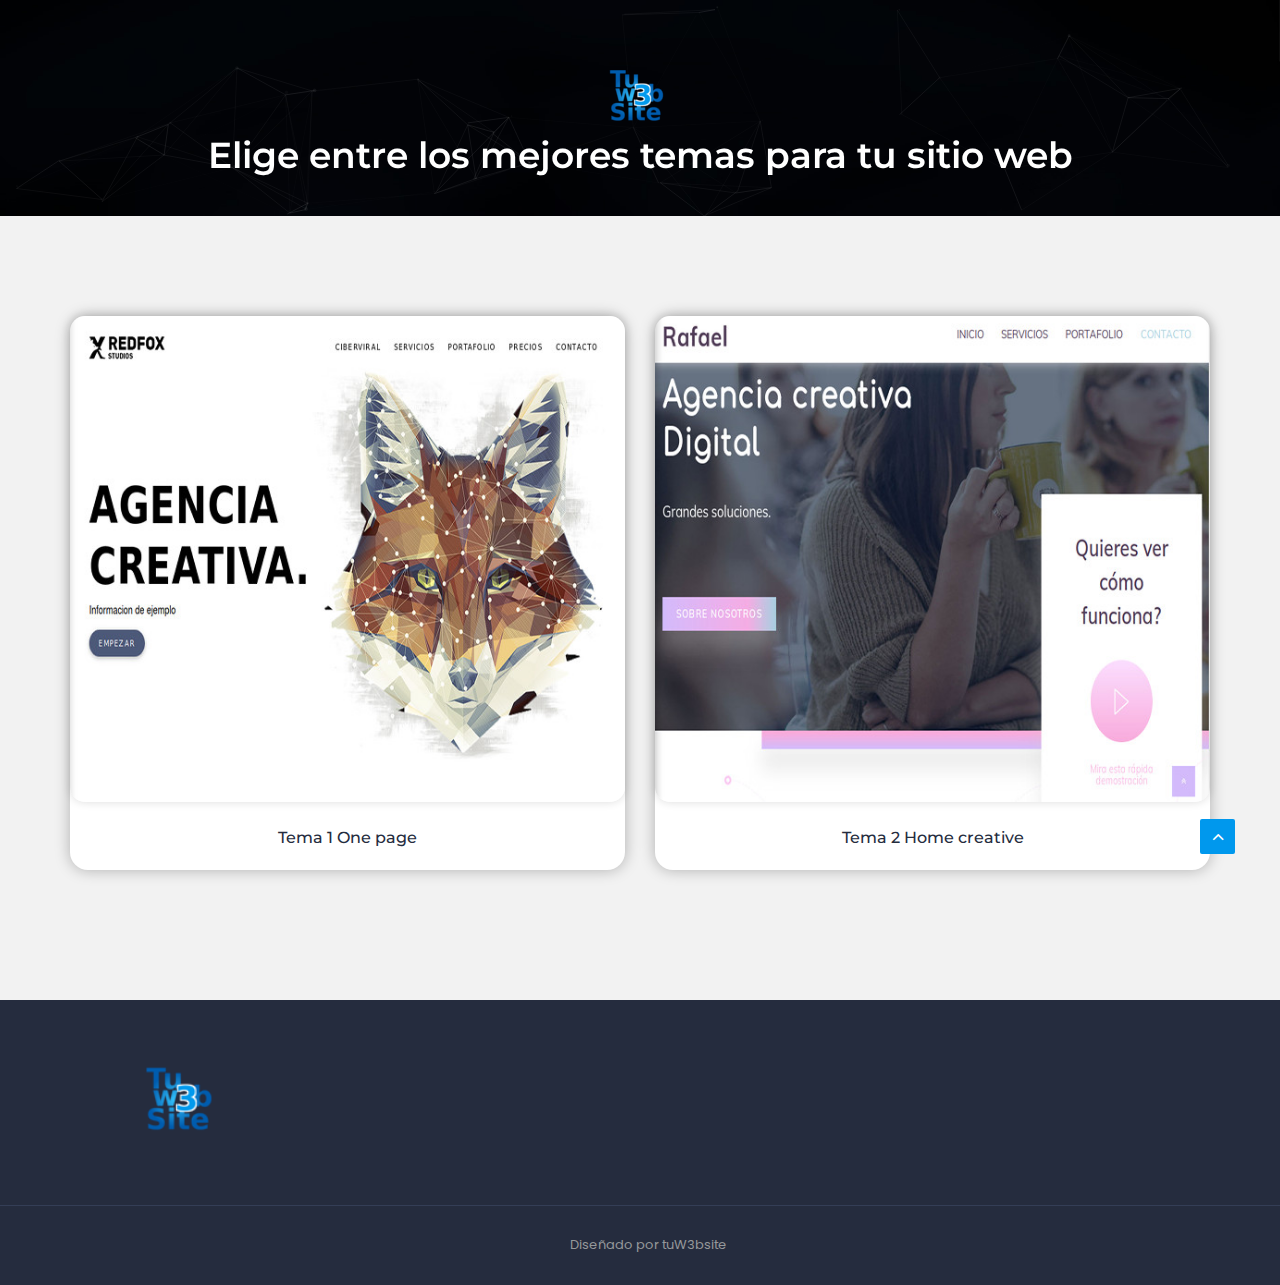
<file: index.html>
<!DOCTYPE html>
<html lang="en">

<head>
    <title>TuW3bsite| temas creativos</title>
    <meta name="description" content="Bear The Perfect Tamplate">
    <meta name="keywords" content="">
    <meta name="author" content="Pixscale">
    <meta charset="utf-8">
    <meta http-equiv="X-UA-Compatible" content="IE=edge">
    <meta name="viewport" content="width=device-width,initial-scale=1.0,maximum-scale=1" />
    <!--FONTS-->
    <link rel='shortcut icon' href="assets/images/fevicon.png" type="image/ico" />
    <link rel="apple-touch-icon" sizes="57x57" href="assets/images/apple-touch-icon-57x57.png">
    <link rel="apple-touch-icon" sizes="72x72" href="assets/images/apple-touch-icon-72x72.png">
    <link rel="apple-touch-icon" sizes="114x114" href="assets/images/apple-touch-icon-114x114.png">
    <meta name="theme-color" content="#BCD531">
    <!--FONTS-->
    <link href="https://fonts.googleapis.com/css?family=Poppins:300,300i,400,400i,500,500i,600,600i,700,700i,800" rel="stylesheet">
    <link href="https://fonts.googleapis.com/css?family=Montserrat:400,500,600,700,800" rel="stylesheet">
    <link href="assets/css/font-awesome.min.css" rel="stylesheet">
    <link href="assets/css/icofont.css" rel="stylesheet">
    <!--ANIMATION-->
    <link href="assets/css/animate.min.css" rel="stylesheet">
    <!--OWL CARASOL-->
    <link href="assets/css/owl.carousel.css" rel="stylesheet">
    <!-- BOOTSTRAP-->
    <link href="assets/css/bootstrap.min.css" rel="stylesheet">
    <!-- MAIN STYLESHEET-->
    <link href="assets/css/style.css" rel="stylesheet">

    <!-- HTML5 shim and Respond.js for IE8 support of HTML5 elements and media queries -->
    <!-- WARNING: Respond.js doesn't work if you view the page via file:// -->
    <!--[if lt IE 9]>
        <script src="https://oss.maxcdn.com/html5shiv/3.7.3/html5shiv.min.js"></script>
        <script src="https://oss.maxcdn.com/respond/1.4.2/respond.min.js"></script>
    <![endif]-->

</head>

<body>

    <!--end page-loader-->
    <div class="loader"></div>

    <section class="demo-slider">
        <div id="particles-js"></div>
        <div class="container">
            <div class="row">
                <div class="col-md-12">
                    <img class="top-logo-demos" src="assets/images/logo.png" alt="Logo">
                    <h2>Elige entre los mejores temas para tu sitio web</h2>
                </div>
            </div>
        </div>
        
    </section>

    <section class="demo-list">
        <div class="container">
            <div class="row">
				
                <!-- demo box -->
                <div class="col-md-6 col-sm-6">
                    <a href="tema1/" class="demo-box" target="_blank">
                        <img src="assets/images/index-demo-1.jpg" alt="index-demo-1">
                        <div class="demo-caption">
                           Tema 1 One page
                        </div>
                    </a>
                </div>
                <!-- demo box-->

                <!-- demo box -->
                <div class="col-md-6 col-sm-6">
                    <a href="tema2/" class="demo-box" target="_blank">
                        <img src="assets/images/index-demo-2.jpg" alt="index-demo-2">
                        <div class="demo-caption">
                           Tema 2 Home creative
                        </div>
                    </a>
                </div>
                <!-- demo box-->

                
                <!-- demo box--> 

            </div>
        </div>
    </section>


 
    <!--footer Start-->
    <footer>
        <div class="container">
            <div class="row">

                <!-- footer column -->
                <div class="col-md-5 col-sm-6 col-xs-12 f-1">
                    <img class="logo-footer" src="assets/images/footer-logo.png" alt="footer-logo"> 
                    <p></p>
                    
                </div>
                <!-- end footer column -->

                <!-- footer column -->
               
                <!-- end footer column -->

                <!-- footer column -->
               
                <!-- end footer column -->

                <!-- footer column -->
                
                <!-- end footer column -->

            </div>
        </div>
    </footer>
    <!--footer End-->

    <!--footer bottom-->
    <div class="footer-bottom">
        <div class="container">
            <div class="row">
                <div class="col-md-12">
                    
                    <i class="fa fa-heart wow zoomIn"></i> Diseñado por <a href="http://tuw3bsite.com.ve" target="_blank">tuW3bsite</a>
                </div>
            </div>
        </div>
    </div>
    <!-- end footer bottom-->

    
    <!-- end site demos -->

    <!--back to to -->
    <a class="BackToTop" href="index.html#">
        <i class="fa fa-angle-up"></i>
    </a>

    <!-- jQuery (necessary for Bootstrap's JavaScript plugins) -->
    <script src="assets/js/jquery.min.js"></script>
    <!-- bootstrap-min-js -->
    <script src="assets/js/bootstrap.min.js"></script>
    <!-- waypoints-min-js -->
    <script src="assets/js/waypoints.min.js"></script>
    <!-- counterup-min-js -->
    <script src="assets/js/jquery.counterup.min.js"></script>
    <!-- jquery.touchSwipe js -->
    <script src="assets/js/jquery.touchSwipe.min.js"></script>
    <!-- wow Animation js -->
    <script src="assets/js/wow.js"></script>
    <!-- owl carasol js -->
    <script src="assets/js/owl.carousel.js"></script>
    <!-- parallax js -->
    <script src="assets/js/jquery.parallax.min.js"></script>
    <!--smoth-scroll -->
    <script src="assets/js/smoth-scroll.js"></script>
    <!-- validate js -->
    <script src="assets/js/jquery.validate.min.js"></script>
    <!-- custom js -->
    <script src="assets/js/bear.js"></script>

    <script src="assets/js/particles.min.js"></script>
    <script>
        particlesJS("particles-js", {
        	"particles": {
        		"number": {
        			"value": 118,
        			"density": {
        				"enable": true,
        				"value_area": 800
        			}
        		},
        		"color": {
        			"value": "#ebebeb"
        		},
        		"shape": {
        			"type": "circle",
        			"stroke": {
        				"width": 0,
        				"color": "#000000"
        			},
        			"polygon": {
        				"nb_sides": 5
        			},
        			"image": {
        				"src": "img/github.svg",
        				"width": 100,
        				"height": 100
        			}
        		},
        		"opacity": {
        			"value": 0.14430708547789706,
        			"random": true,
        			"anim": {
        				"enable": false,
        				"speed": 1,
        				"opacity_min": 0.1,
        				"sync": false
        			}
        		},
        		"size": {
        			"value": 2,
        			"random": true,
        			"anim": {
        				"enable": false,
        				"speed": 40,
        				"size_min": 0.1,
        				"sync": false
        			}
        		},
        		"line_linked": {
        			"enable": true,
        			"distance": 150,
        			"color": "#ffffff",
        			"opacity": 0.20844356791251797,
        			"width": 1
        		},
        		"move": {
        			"enable": true,
        			"speed": 6,
        			"direction": "top-right",
        			"random": false,
        			"straight": false,
        			"out_mode": "out",
        			"bounce": false,
        			"attract": {
        				"enable": false,
        				"rotateX": 600,
        				"rotateY": 1200
        			}
        		}
        	},
        	"interactivity": {
        		"detect_on": "canvas",
        		"events": {
        			"onhover": {
        				"enable": true,
        				"mode": "grab"
        			},
        			"onclick": {
        				"enable": true,
        				"mode": "push"
        			},
        			"resize": true
        		},
        		"modes": {
        			"grab": {
        				"distance": 146.17389821424212,
        				"line_linked": {
        					"opacity": 0.7403568520026647
        				}
        			},
        			"bubble": {
        				"distance": 400,
        				"size": 40,
        				"duration": 2,
        				"opacity": 8,
        				"speed": 3
        			},
        			"repulse": {
        				"distance": 200,
        				"duration": 0.4
        			},
        			"push": {
        				"particles_nb": 4
        			},
        			"remove": {
        				"particles_nb": 2
        			}
        		}
        	},
        	"retina_detect": true
        }); 
    </script>

</body>

</html>
</file>
<file: assets/css/icofont.css>
/**
 * @package IcoFont by ThemeHunt - https://themehunt.com
 * @version 1.0.0 Beta
 * @author IcoFont http://icofont.com
 * @copyright Copyright (c) 2018 IcoFont
 * @license - http://icofont.com/license/
*/

@font-face {
    font-family: 'icofont';
    src: url('../fonts/icofont.eot?v=1.0.0-beta');
    src: url('../fonts/icofont.eot?v=1.0.0-beta') format('embedded-opentype'),
    url('../fonts/icofont.ttf?v=1.0.0-beta') format('truetype'),
    url('../fonts/icofont.woff?v=1.0.0-beta') format('woff'),
    url('../fonts/icofont.svg?v=1.0.0-beta') format('svg');
    font-weight: normal;
    font-style: normal;
}

.icofont {
    font-family: 'IcoFont' !important;
    speak: none;
    font-style: normal;
    font-weight: normal;
    font-variant: normal;
    text-transform: none;
    line-height: 1;

    /* Better Font Rendering =========== */
    -webkit-font-smoothing: antialiased;
    -moz-osx-font-smoothing: grayscale;
}

.icofont-angry-monster:before {
	content: "\e901";
}
.icofont-bathtub:before {
	content: "\e902";
}
.icofont-bird-wings:before {
	content: "\e903";
}
.icofont-bow:before {
	content: "\e904";
}
.icofont-brain-alt:before {
	content: "\e905";
}
.icofont-butterfly-alt:before {
	content: "\e906";
}
.icofont-castle:before {
	content: "\e907";
}
.icofont-circuit:before {
	content: "\e908";
}
.icofont-dart:before {
	content: "\e909";
}
.icofont-dice-alt:before {
	content: "\e90a";
}
.icofont-disability-race:before {
	content: "\e90b";
}
.icofont-diving-goggle:before {
	content: "\e90c";
}
.icofont-fire-alt:before {
	content: "\e90d";
}
.icofont-flame-torch:before {
	content: "\e90e";
}
.icofont-flora-flower:before {
	content: "\e90f";
}
.icofont-flora:before {
	content: "\e910";
}
.icofont-gift-box:before {
	content: "\e911";
}
.icofont-halloween-pumpkin:before {
	content: "\e912";
}
.icofont-hand-power:before {
	content: "\e913";
}
.icofont-hand-thunder:before {
	content: "\e914";
}
.icofont-king-crown:before {
	content: "\e915";
}
.icofont-king-monster:before {
	content: "\e916";
}
.icofont-love:before {
	content: "\e917";
}
.icofont-magician-hat:before {
	content: "\e918";
}
.icofont-native-american:before {
	content: "\e919";
}
.icofont-open-eye:before {
	content: "\e91a";
}
.icofont-owl-look:before {
	content: "\e91b";
}
.icofont-phoenix:before {
	content: "\e91c";
}
.icofont-queen-crown:before {
	content: "\e91d";
}
.icofont-robot-face:before {
	content: "\e91e";
}
.icofont-sand-clock:before {
	content: "\e91f";
}
.icofont-shield-alt:before {
	content: "\e920";
}
.icofont-ship-wheel:before {
	content: "\e921";
}
.icofont-skull-danger:before {
	content: "\e922";
}
.icofont-skull-face:before {
	content: "\e923";
}
.icofont-snail:before {
	content: "\e924";
}
.icofont-snow-alt:before {
	content: "\e925";
}
.icofont-snow-flake:before {
	content: "\e926";
}
.icofont-snowmobile:before {
	content: "\e927";
}
.icofont-space-shuttle:before {
	content: "\e928";
}
.icofont-star-shape:before {
	content: "\e929";
}
.icofont-swirl:before {
	content: "\e92a";
}
.icofont-tattoo-wing:before {
	content: "\e92b";
}
.icofont-throne:before {
	content: "\e92c";
}
.icofont-touch:before {
	content: "\e92d";
}
.icofont-tree-alt:before {
	content: "\e92e";
}
.icofont-triangle:before {
	content: "\e92f";
}
.icofont-unity-hand:before {
	content: "\e930";
}
.icofont-weed:before {
	content: "\e931";
}
.icofont-woman-bird:before {
	content: "\e932";
}
.icofont-animal-bat:before {
	content: "\e933";
}
.icofont-animal-bear-tracks:before {
	content: "\e934";
}
.icofont-animal-bear:before {
	content: "\e935";
}
.icofont-animal-bird-alt:before {
	content: "\e936";
}
.icofont-animal-bird:before {
	content: "\e937";
}
.icofont-animal-bone:before {
	content: "\e938";
}
.icofont-animal-bull:before {
	content: "\e939";
}
.icofont-animal-camel-alt:before {
	content: "\e93a";
}
.icofont-animal-camel-head:before {
	content: "\e93b";
}
.icofont-animal-camel:before {
	content: "\e93c";
}
.icofont-animal-cat-alt-1:before {
	content: "\e93d";
}
.icofont-animal-cat-alt-2:before {
	content: "\e93e";
}
.icofont-animal-cat-alt-3:before {
	content: "\e93f";
}
.icofont-animal-cat-alt-4:before {
	content: "\e940";
}
.icofont-animal-cat-with-dog:before {
	content: "\e941";
}
.icofont-animal-cat:before {
	content: "\e942";
}
.icofont-animal-cow-head:before {
	content: "\e943";
}
.icofont-animal-cow:before {
	content: "\e944";
}
.icofont-animal-crab:before {
	content: "\e945";
}
.icofont-animal-crocodile:before {
	content: "\e946";
}
.icofont-animal-deer-head:before {
	content: "\e947";
}
.icofont-animal-dog-alt:before {
	content: "\e948";
}
.icofont-animal-dog-barking:before {
	content: "\e949";
}
.icofont-animal-dog:before {
	content: "\e94a";
}
.icofont-animal-dolphin:before {
	content: "\e94b";
}
.icofont-animal-duck-tracks:before {
	content: "\e94c";
}
.icofont-animal-eagle-head:before {
	content: "\e94d";
}
.icofont-animal-eaten-fish:before {
	content: "\e94e";
}
.icofont-animal-elephant-alt:before {
	content: "\e94f";
}
.icofont-animal-elephant-head-alt:before {
	content: "\e950";
}
.icofont-animal-elephant-head:before {
	content: "\e951";
}
.icofont-animal-elephant:before {
	content: "\e952";
}
.icofont-animal-elk:before {
	content: "\e953";
}
.icofont-animal-fish-alt-1:before {
	content: "\e954";
}
.icofont-animal-fish-alt-2:before {
	content: "\e955";
}
.icofont-animal-fish-alt-3:before {
	content: "\e956";
}
.icofont-animal-fish-alt-4:before {
	content: "\e957";
}
.icofont-animal-fish:before {
	content: "\e958";
}
.icofont-animal-fox-alt:before {
	content: "\e959";
}
.icofont-animal-fox:before {
	content: "\e95a";
}
.icofont-animal-frog-tracks:before {
	content: "\e95b";
}
.icofont-animal-frog:before {
	content: "\e95c";
}
.icofont-animal-froggy:before {
	content: "\e95d";
}
.icofont-animal-giraffe-alt:before {
	content: "\e95e";
}
.icofont-animal-giraffe:before {
	content: "\e95f";
}
.icofont-animal-goat-head-alt-1:before {
	content: "\e960";
}
.icofont-animal-goat-head-alt-2:before {
	content: "\e961";
}
.icofont-animal-goat-head:before {
	content: "\e962";
}
.icofont-animal-gorilla:before {
	content: "\e963";
}
.icofont-animal-hen-tracks:before {
	content: "\e964";
}
.icofont-animal-horse-head-alt-1:before {
	content: "\e965";
}
.icofont-animal-horse-head-alt-2:before {
	content: "\e966";
}
.icofont-animal-horse-head:before {
	content: "\e967";
}
.icofont-animal-horse-tracks:before {
	content: "\e968";
}
.icofont-animal-jellyfish:before {
	content: "\e969";
}
.icofont-animal-kangaroo:before {
	content: "\e96a";
}
.icofont-animal-lemur:before {
	content: "\e96b";
}
.icofont-animal-lion-alt:before {
	content: "\e96c";
}
.icofont-animal-lion-head-alt:before {
	content: "\e96d";
}
.icofont-animal-lion-head:before {
	content: "\e96e";
}
.icofont-animal-lion:before {
	content: "\e96f";
}
.icofont-animal-monkey-alt-1:before {
	content: "\e970";
}
.icofont-animal-monkey-alt-2:before {
	content: "\e971";
}
.icofont-animal-monkey-alt-3:before {
	content: "\e972";
}
.icofont-animal-monkey:before {
	content: "\e973";
}
.icofont-animal-octopus-alt:before {
	content: "\e974";
}
.icofont-animal-octopus:before {
	content: "\e975";
}
.icofont-animal-owl:before {
	content: "\e976";
}
.icofont-animal-panda-alt:before {
	content: "\e977";
}
.icofont-animal-panda:before {
	content: "\e978";
}
.icofont-animal-panther:before {
	content: "\e979";
}
.icofont-animal-parrot-lip:before {
	content: "\e97a";
}
.icofont-animal-parrot:before {
	content: "\e97b";
}
.icofont-animal-paw:before {
	content: "\e97c";
}
.icofont-animal-pelican:before {
	content: "\e97d";
}
.icofont-animal-penguin:before {
	content: "\e97e";
}
.icofont-animal-pig-alt:before {
	content: "\e97f";
}
.icofont-animal-pig:before {
	content: "\e980";
}
.icofont-animal-pigeon-alt:before {
	content: "\e981";
}
.icofont-animal-pigeon:before {
	content: "\e982";
}
.icofont-animal-pigeons:before {
	content: "\e983";
}
.icofont-animal-rabbit-running:before {
	content: "\e984";
}
.icofont-animal-rat-alt:before {
	content: "\e985";
}
.icofont-animal-rhino-head:before {
	content: "\e986";
}
.icofont-animal-rhino:before {
	content: "\e987";
}
.icofont-animal-rooster:before {
	content: "\e988";
}
.icofont-animal-seahorse:before {
	content: "\e989";
}
.icofont-animal-seal:before {
	content: "\e98a";
}
.icofont-animal-shrimp:before {
	content: "\e98b";
}
.icofont-animal-snail-alt-1:before {
	content: "\e98c";
}
.icofont-animal-snail-alt-2:before {
	content: "\e98d";
}
.icofont-animal-snail:before {
	content: "\e98e";
}
.icofont-animal-snake:before {
	content: "\e98f";
}
.icofont-animal-squid:before {
	content: "\e990";
}
.icofont-animal-squirrel:before {
	content: "\e991";
}
.icofont-animal-tiger-alt:before {
	content: "\e992";
}
.icofont-animal-tiger:before {
	content: "\e993";
}
.icofont-animal-turtle:before {
	content: "\e994";
}
.icofont-animal-whale:before {
	content: "\e995";
}
.icofont-animal-woodpecker:before {
	content: "\e996";
}
.icofont-animal-zebra:before {
	content: "\e997";
}
.icofont-brand-acer:before {
	content: "\e998";
}
.icofont-brand-adidas:before {
	content: "\e999";
}
.icofont-brand-adobe:before {
	content: "\e99a";
}
.icofont-brand-air-new-zealand:before {
	content: "\e99b";
}
.icofont-brand-airbnb:before {
	content: "\e99c";
}
.icofont-brand-aircell:before {
	content: "\e99d";
}
.icofont-brand-airtel:before {
	content: "\e99e";
}
.icofont-brand-alcatel:before {
	content: "\e99f";
}
.icofont-brand-alibaba:before {
	content: "\e9a0";
}
.icofont-brand-aliexpress:before {
	content: "\e9a1";
}
.icofont-brand-alipay:before {
	content: "\e9a2";
}
.icofont-brand-amazon:before {
	content: "\e9a3";
}
.icofont-brand-amd:before {
	content: "\e9a4";
}
.icofont-brand-american-airlines:before {
	content: "\e9a5";
}
.icofont-brand-android-robot:before {
	content: "\e9a6";
}
.icofont-brand-android:before {
	content: "\e9a7";
}
.icofont-brand-aol:before {
	content: "\e9a8";
}
.icofont-brand-apple:before {
	content: "\e9a9";
}
.icofont-brand-appstore:before {
	content: "\e9aa";
}
.icofont-brand-asus:before {
	content: "\e9ab";
}
.icofont-brand-ati:before {
	content: "\e9ac";
}
.icofont-brand-att:before {
	content: "\e9ad";
}
.icofont-brand-audi:before {
	content: "\e9ae";
}
.icofont-brand-axiata:before {
	content: "\e9af";
}
.icofont-brand-bada:before {
	content: "\e9b0";
}
.icofont-brand-bbc:before {
	content: "\e9b1";
}
.icofont-brand-bing:before {
	content: "\e9b2";
}
.icofont-brand-blackberry:before {
	content: "\e9b3";
}
.icofont-brand-bmw:before {
	content: "\e9b4";
}
.icofont-brand-box:before {
	content: "\e9b5";
}
.icofont-brand-burger-king:before {
	content: "\e9b6";
}
.icofont-brand-business-insider:before {
	content: "\e9b7";
}
.icofont-brand-buzzfeed:before {
	content: "\e9b8";
}
.icofont-brand-cannon:before {
	content: "\e9b9";
}
.icofont-brand-casio:before {
	content: "\e9ba";
}
.icofont-brand-china-mobile:before {
	content: "\e9bb";
}
.icofont-brand-china-telecom:before {
	content: "\e9bc";
}
.icofont-brand-china-unicom:before {
	content: "\e9bd";
}
.icofont-brand-cisco:before {
	content: "\e9be";
}
.icofont-brand-citibank:before {
	content: "\e9bf";
}
.icofont-brand-cnet:before {
	content: "\e9c0";
}
.icofont-brand-cnn:before {
	content: "\e9c1";
}
.icofont-brand-cocal-cola:before {
	content: "\e9c2";
}
.icofont-brand-compaq:before {
	content: "\e9c3";
}
.icofont-brand-copy:before {
	content: "\e9c4";
}
.icofont-brand-debian:before {
	content: "\e9c5";
}
.icofont-brand-delicious:before {
	content: "\e9c6";
}
.icofont-brand-dell:before {
	content: "\e9c7";
}
.icofont-brand-designbump:before {
	content: "\e9c8";
}
.icofont-brand-designfloat:before {
	content: "\e9c9";
}
.icofont-brand-disney:before {
	content: "\e9ca";
}
.icofont-brand-dodge:before {
	content: "\e9cb";
}
.icofont-brand-dove:before {
	content: "\e9cc";
}
.icofont-brand-ebay:before {
	content: "\e9cd";
}
.icofont-brand-eleven:before {
	content: "\e9ce";
}
.icofont-brand-emirates:before {
	content: "\e9cf";
}
.icofont-brand-espn:before {
	content: "\e9d0";
}
.icofont-brand-etihad-airways:before {
	content: "\e9d1";
}
.icofont-brand-etisalat:before {
	content: "\e9d2";
}
.icofont-brand-etsy:before {
	content: "\e9d3";
}
.icofont-brand-facebook:before {
	content: "\e9d4";
}
.icofont-brand-fastrack:before {
	content: "\e9d5";
}
.icofont-brand-fedex:before {
	content: "\e9d6";
}
.icofont-brand-ferrari:before {
	content: "\e9d7";
}
.icofont-brand-fitbit:before {
	content: "\e9d8";
}
.icofont-brand-flikr:before {
	content: "\e9d9";
}
.icofont-brand-forbes:before {
	content: "\e9da";
}
.icofont-brand-foursquare:before {
	content: "\e9db";
}
.icofont-brand-fox:before {
	content: "\e9dc";
}
.icofont-brand-foxconn:before {
	content: "\e9dd";
}
.icofont-brand-fujitsu:before {
	content: "\e9de";
}
.icofont-brand-general-electric:before {
	content: "\e9df";
}
.icofont-brand-gillette:before {
	content: "\e9e0";
}
.icofont-brand-gizmodo:before {
	content: "\e9e1";
}
.icofont-brand-gnome:before {
	content: "\e9e2";
}
.icofont-brand-google:before {
	content: "\e9e3";
}
.icofont-brand-gopro:before {
	content: "\e9e4";
}
.icofont-brand-gucci:before {
	content: "\e9e5";
}
.icofont-brand-hallmark:before {
	content: "\e9e6";
}
.icofont-brand-hi5:before {
	content: "\e9e7";
}
.icofont-brand-honda:before {
	content: "\e9e8";
}
.icofont-brand-hp:before {
	content: "\e9e9";
}
.icofont-brand-hsbc:before {
	content: "\e9ea";
}
.icofont-brand-htc:before {
	content: "\e9eb";
}
.icofont-brand-huawei:before {
	content: "\e9ec";
}
.icofont-brand-hulu:before {
	content: "\e9ed";
}
.icofont-brand-hyundai:before {
	content: "\e9ee";
}
.icofont-brand-ibm:before {
	content: "\e9ef";
}
.icofont-brand-icofont:before {
	content: "\e9f0";
}
.icofont-brand-icq:before {
	content: "\e9f1";
}
.icofont-brand-ikea:before {
	content: "\e9f2";
}
.icofont-brand-imdb:before {
	content: "\e9f3";
}
.icofont-brand-indiegogo:before {
	content: "\e9f4";
}
.icofont-brand-intel:before {
	content: "\e9f5";
}
.icofont-brand-ipair:before {
	content: "\e9f6";
}
.icofont-brand-jaguar:before {
	content: "\e9f7";
}
.icofont-brand-java:before {
	content: "\e9f8";
}
.icofont-brand-joomshaper:before {
	content: "\e9f9";
}
.icofont-brand-kickstarter:before {
	content: "\e9fa";
}
.icofont-brand-kik:before {
	content: "\e9fb";
}
.icofont-brand-lastfm:before {
	content: "\e9fc";
}
.icofont-brand-lego:before {
	content: "\e9fd";
}
.icofont-brand-lenovo:before {
	content: "\e9fe";
}
.icofont-brand-levis:before {
	content: "\e9ff";
}
.icofont-brand-lexus:before {
	content: "\ea00";
}
.icofont-brand-lg:before {
	content: "\ea01";
}
.icofont-brand-life-hacker:before {
	content: "\ea02";
}
.icofont-brand-line-messenger:before {
	content: "\ea03";
}
.icofont-brand-linkedin:before {
	content: "\ea04";
}
.icofont-brand-linux-mint:before {
	content: "\ea05";
}
.icofont-brand-linux:before {
	content: "\ea06";
}
.icofont-brand-lionix:before {
	content: "\ea07";
}
.icofont-brand-live-messenger:before {
	content: "\ea08";
}
.icofont-brand-loreal:before {
	content: "\ea09";
}
.icofont-brand-louis-vuitton:before {
	content: "\ea0a";
}
.icofont-brand-mac-os:before {
	content: "\ea0b";
}
.icofont-brand-marvel-app:before {
	content: "\ea0c";
}
.icofont-brand-mashable:before {
	content: "\ea0d";
}
.icofont-brand-mazda:before {
	content: "\ea0e";
}
.icofont-brand-mcdonals:before {
	content: "\ea0f";
}
.icofont-brand-mercedes:before {
	content: "\ea10";
}
.icofont-brand-micromax:before {
	content: "\ea11";
}
.icofont-brand-microsoft:before {
	content: "\ea12";
}
.icofont-brand-mobileme:before {
	content: "\ea13";
}
.icofont-brand-mobily:before {
	content: "\ea14";
}
.icofont-brand-motorola:before {
	content: "\ea15";
}
.icofont-brand-msi:before {
	content: "\ea16";
}
.icofont-brand-mts:before {
	content: "\ea17";
}
.icofont-brand-myspace:before {
	content: "\ea18";
}
.icofont-brand-mytv:before {
	content: "\ea19";
}
.icofont-brand-nasa:before {
	content: "\ea1a";
}
.icofont-brand-natgeo:before {
	content: "\ea1b";
}
.icofont-brand-nbc:before {
	content: "\ea1c";
}
.icofont-brand-nescafe:before {
	content: "\ea1d";
}
.icofont-brand-nestle:before {
	content: "\ea1e";
}
.icofont-brand-netflix:before {
	content: "\ea1f";
}
.icofont-brand-nexus:before {
	content: "\ea20";
}
.icofont-brand-nike:before {
	content: "\ea21";
}
.icofont-brand-nokia:before {
	content: "\ea22";
}
.icofont-brand-nvidia:before {
	content: "\ea23";
}
.icofont-brand-omega:before {
	content: "\ea24";
}
.icofont-brand-opensuse:before {
	content: "\ea25";
}
.icofont-brand-oracle:before {
	content: "\ea26";
}
.icofont-brand-panasonic:before {
	content: "\ea27";
}
.icofont-brand-paypal:before {
	content: "\ea28";
}
.icofont-brand-pepsi:before {
	content: "\ea29";
}
.icofont-brand-philips:before {
	content: "\ea2a";
}
.icofont-brand-pizza-hut:before {
	content: "\ea2b";
}
.icofont-brand-playstation:before {
	content: "\ea2c";
}
.icofont-brand-puma:before {
	content: "\ea2d";
}
.icofont-brand-qatar-air:before {
	content: "\ea2e";
}
.icofont-brand-qvc:before {
	content: "\ea2f";
}
.icofont-brand-readernaut:before {
	content: "\ea30";
}
.icofont-brand-redbull:before {
	content: "\ea31";
}
.icofont-brand-reebok:before {
	content: "\ea32";
}
.icofont-brand-reuters:before {
	content: "\ea33";
}
.icofont-brand-samsung:before {
	content: "\ea34";
}
.icofont-brand-sap:before {
	content: "\ea35";
}
.icofont-brand-saudia-airlines:before {
	content: "\ea36";
}
.icofont-brand-scribd:before {
	content: "\ea37";
}
.icofont-brand-shell:before {
	content: "\ea38";
}
.icofont-brand-siemens:before {
	content: "\ea39";
}
.icofont-brand-sk-telecom:before {
	content: "\ea3a";
}
.icofont-brand-slideshare:before {
	content: "\ea3b";
}
.icofont-brand-smashing-magazine:before {
	content: "\ea3c";
}
.icofont-brand-snapchat:before {
	content: "\ea3d";
}
.icofont-brand-sony-ericsson:before {
	content: "\ea3e";
}
.icofont-brand-sony:before {
	content: "\ea3f";
}
.icofont-brand-soundcloud:before {
	content: "\ea40";
}
.icofont-brand-sprint:before {
	content: "\ea41";
}
.icofont-brand-squidoo:before {
	content: "\ea42";
}
.icofont-brand-starbucks:before {
	content: "\ea43";
}
.icofont-brand-stc:before {
	content: "\ea44";
}
.icofont-brand-steam:before {
	content: "\ea45";
}
.icofont-brand-suzuki:before {
	content: "\ea46";
}
.icofont-brand-symbian:before {
	content: "\ea47";
}
.icofont-brand-t-mobile:before {
	content: "\ea48";
}
.icofont-brand-tango:before {
	content: "\ea49";
}
.icofont-brand-target:before {
	content: "\ea4a";
}
.icofont-brand-tata-indicom:before {
	content: "\ea4b";
}
.icofont-brand-techcrunch:before {
	content: "\ea4c";
}
.icofont-brand-telenor:before {
	content: "\ea4d";
}
.icofont-brand-teliasonera:before {
	content: "\ea4e";
}
.icofont-brand-tesla:before {
	content: "\ea4f";
}
.icofont-brand-the-verge:before {
	content: "\ea50";
}
.icofont-brand-thenextweb:before {
	content: "\ea51";
}
.icofont-brand-toshiba:before {
	content: "\ea52";
}
.icofont-brand-toyota:before {
	content: "\ea53";
}
.icofont-brand-tribenet:before {
	content: "\ea54";
}
.icofont-brand-ubuntu:before {
	content: "\ea55";
}
.icofont-brand-unilever:before {
	content: "\ea56";
}
.icofont-brand-vaio:before {
	content: "\ea57";
}
.icofont-brand-verizon:before {
	content: "\ea58";
}
.icofont-brand-viber:before {
	content: "\ea59";
}
.icofont-brand-vodafone:before {
	content: "\ea5a";
}
.icofont-brand-volkswagen:before {
	content: "\ea5b";
}
.icofont-brand-walmart:before {
	content: "\ea5c";
}
.icofont-brand-warnerbros:before {
	content: "\ea5d";
}
.icofont-brand-whatsapp:before {
	content: "\ea5e";
}
.icofont-brand-wikipedia:before {
	content: "\ea5f";
}
.icofont-brand-windows:before {
	content: "\ea60";
}
.icofont-brand-wire:before {
	content: "\ea61";
}
.icofont-brand-yahoobuzz:before {
	content: "\ea62";
}
.icofont-brand-yamaha:before {
	content: "\ea63";
}
.icofont-brand-youtube:before {
	content: "\ea64";
}
.icofont-brand-zain:before {
	content: "\ea65";
}
.icofont-bank-alt:before {
	content: "\ea66";
}
.icofont-barcode:before {
	content: "\ea67";
}
.icofont-basket:before {
	content: "\ea68";
}
.icofont-bill-alt:before {
	content: "\ea69";
}
.icofont-billboard:before {
	content: "\ea6a";
}
.icofont-briefcase-alt-1:before {
	content: "\ea6b";
}
.icofont-briefcase-alt-2:before {
	content: "\ea6c";
}
.icofont-building-alt:before {
	content: "\ea6d";
}
.icofont-businessman:before {
	content: "\ea6e";
}
.icofont-businesswoman:before {
	content: "\ea6f";
}
.icofont-cart-alt:before {
	content: "\ea70";
}
.icofont-chair:before {
	content: "\ea71";
}
.icofont-clip:before {
	content: "\ea72";
}
.icofont-coins:before {
	content: "\ea73";
}
.icofont-company:before {
	content: "\ea74";
}
.icofont-contact-add:before {
	content: "\ea75";
}
.icofont-deal:before {
	content: "\ea76";
}
.icofont-files:before {
	content: "\ea77";
}
.icofont-growth:before {
	content: "\ea78";
}
.icofont-id-card:before {
	content: "\ea79";
}
.icofont-idea:before {
	content: "\ea7a";
}
.icofont-list:before {
	content: "\ea7b";
}
.icofont-meeting-add:before {
	content: "\ea7c";
}
.icofont-money-bag:before {
	content: "\ea7d";
}
.icofont-people:before {
	content: "\ea7e";
}
.icofont-pie-chart:before {
	content: "\ea7f";
}
.icofont-presentation-alt:before {
	content: "\ea80";
}
.icofont-stamp:before {
	content: "\ea81";
}
.icofont-stock-mobile:before {
	content: "\ea82";
}
.icofont-support:before {
	content: "\ea83";
}
.icofont-tasks-alt:before {
	content: "\ea84";
}
.icofont-wheel:before {
	content: "\ea85";
}
.icofont-chart-arrows-axis:before {
	content: "\ea86";
}
.icofont-chart-bar-graph:before {
	content: "\ea87";
}
.icofont-chart-flow-alt-1:before {
	content: "\ea88";
}
.icofont-chart-flow-alt-2:before {
	content: "\ea89";
}
.icofont-chart-flow:before {
	content: "\ea8a";
}
.icofont-chart-histogram-alt:before {
	content: "\ea8b";
}
.icofont-chart-histogram:before {
	content: "\ea8c";
}
.icofont-chart-line-alt:before {
	content: "\ea8d";
}
.icofont-chart-line:before {
	content: "\ea8e";
}
.icofont-chart-pie-alt:before {
	content: "\ea8f";
}
.icofont-chart-pie:before {
	content: "\ea90";
}
.icofont-chart-radar-graph:before {
	content: "\ea91";
}
.icofont-cur-afghani-false:before {
	content: "\ea92";
}
.icofont-cur-afghani-minus:before {
	content: "\ea93";
}
.icofont-cur-afghani-plus:before {
	content: "\ea94";
}
.icofont-cur-afghani-true:before {
	content: "\ea95";
}
.icofont-cur-afghani:before {
	content: "\ea96";
}
.icofont-cur-baht-false:before {
	content: "\ea97";
}
.icofont-cur-baht-minus:before {
	content: "\ea98";
}
.icofont-cur-baht-plus:before {
	content: "\ea99";
}
.icofont-cur-baht-true:before {
	content: "\ea9a";
}
.icofont-cur-baht:before {
	content: "\ea9b";
}
.icofont-cur-bitcoin-false:before {
	content: "\ea9c";
}
.icofont-cur-bitcoin-minus:before {
	content: "\ea9d";
}
.icofont-cur-bitcoin-plus:before {
	content: "\ea9e";
}
.icofont-cur-bitcoin-true:before {
	content: "\ea9f";
}
.icofont-cur-bitcoin:before {
	content: "\eaa0";
}
.icofont-cur-dollar-flase:before {
	content: "\eaa1";
}
.icofont-cur-dollar-minus:before {
	content: "\eaa2";
}
.icofont-cur-dollar-plus:before {
	content: "\eaa3";
}
.icofont-cur-dollar-true:before {
	content: "\eaa4";
}
.icofont-cur-dollar:before {
	content: "\eaa5";
}
.icofont-cur-dong-false:before {
	content: "\eaa6";
}
.icofont-cur-dong-minus:before {
	content: "\eaa7";
}
.icofont-cur-dong-plus:before {
	content: "\eaa8";
}
.icofont-cur-dong-true:before {
	content: "\eaa9";
}
.icofont-cur-dong:before {
	content: "\eaaa";
}
.icofont-cur-euro-false:before {
	content: "\eaab";
}
.icofont-cur-euro-minus:before {
	content: "\eaac";
}
.icofont-cur-euro-plus:before {
	content: "\eaad";
}
.icofont-cur-euro-true:before {
	content: "\eaae";
}
.icofont-cur-euro:before {
	content: "\eaaf";
}
.icofont-cur-frank-false:before {
	content: "\eab0";
}
.icofont-cur-frank-minus:before {
	content: "\eab1";
}
.icofont-cur-frank-plus:before {
	content: "\eab2";
}
.icofont-cur-frank-true:before {
	content: "\eab3";
}
.icofont-cur-frank:before {
	content: "\eab4";
}
.icofont-cur-hryvnia-false:before {
	content: "\eab5";
}
.icofont-cur-hryvnia-minus:before {
	content: "\eab6";
}
.icofont-cur-hryvnia-plus:before {
	content: "\eab7";
}
.icofont-cur-hryvnia-true:before {
	content: "\eab8";
}
.icofont-cur-hryvnia:before {
	content: "\eab9";
}
.icofont-cur-lira-false:before {
	content: "\eaba";
}
.icofont-cur-lira-minus:before {
	content: "\eabb";
}
.icofont-cur-lira-plus:before {
	content: "\eabc";
}
.icofont-cur-lira-true:before {
	content: "\eabd";
}
.icofont-cur-lira:before {
	content: "\eabe";
}
.icofont-cur-peseta-false:before {
	content: "\eabf";
}
.icofont-cur-peseta-minus:before {
	content: "\eac0";
}
.icofont-cur-peseta-plus:before {
	content: "\eac1";
}
.icofont-cur-peseta-true:before {
	content: "\eac2";
}
.icofont-cur-peseta:before {
	content: "\eac3";
}
.icofont-cur-peso-false:before {
	content: "\eac4";
}
.icofont-cur-peso-minus:before {
	content: "\eac5";
}
.icofont-cur-peso-plus:before {
	content: "\eac6";
}
.icofont-cur-peso-true:before {
	content: "\eac7";
}
.icofont-cur-peso:before {
	content: "\eac8";
}
.icofont-cur-pound-false:before {
	content: "\eac9";
}
.icofont-cur-pound-minus:before {
	content: "\eaca";
}
.icofont-cur-pound-plus:before {
	content: "\eacb";
}
.icofont-cur-pound-true:before {
	content: "\eacc";
}
.icofont-cur-pound:before {
	content: "\eacd";
}
.icofont-cur-renminbi-false:before {
	content: "\eace";
}
.icofont-cur-renminbi-minus:before {
	content: "\eacf";
}
.icofont-cur-renminbi-plus:before {
	content: "\ead0";
}
.icofont-cur-renminbi-true:before {
	content: "\ead1";
}
.icofont-cur-renminbi:before {
	content: "\ead2";
}
.icofont-cur-riyal-false:before {
	content: "\ead3";
}
.icofont-cur-riyal-minus:before {
	content: "\ead4";
}
.icofont-cur-riyal-plus:before {
	content: "\ead5";
}
.icofont-cur-riyal-true:before {
	content: "\ead6";
}
.icofont-cur-riyal:before {
	content: "\ead7";
}
.icofont-cur-rouble-false:before {
	content: "\ead8";
}
.icofont-cur-rouble-minus:before {
	content: "\ead9";
}
.icofont-cur-rouble-plus:before {
	content: "\eada";
}
.icofont-cur-rouble-true:before {
	content: "\eadb";
}
.icofont-cur-rouble:before {
	content: "\eadc";
}
.icofont-cur-rupee-false:before {
	content: "\eadd";
}
.icofont-cur-rupee-minus:before {
	content: "\eade";
}
.icofont-cur-rupee-plus:before {
	content: "\eadf";
}
.icofont-cur-rupee-true:before {
	content: "\eae0";
}
.icofont-cur-rupee:before {
	content: "\eae1";
}
.icofont-cur-taka-false:before {
	content: "\eae2";
}
.icofont-cur-taka-minus:before {
	content: "\eae3";
}
.icofont-cur-taka-plus:before {
	content: "\eae4";
}
.icofont-cur-taka-true:before {
	content: "\eae5";
}
.icofont-cur-taka:before {
	content: "\eae6";
}
.icofont-cur-turkish-lira-false:before {
	content: "\eae7";
}
.icofont-cur-turkish-lira-minus:before {
	content: "\eae8";
}
.icofont-cur-turkish-lira-plus:before {
	content: "\eae9";
}
.icofont-cur-turkish-lira-true:before {
	content: "\eaea";
}
.icofont-cur-turkish-lira:before {
	content: "\eaeb";
}
.icofont-cur-won-false:before {
	content: "\eaec";
}
.icofont-cur-won-minus:before {
	content: "\eaed";
}
.icofont-cur-won-plus:before {
	content: "\eaee";
}
.icofont-cur-won-true:before {
	content: "\eaef";
}
.icofont-cur-won:before {
	content: "\eaf0";
}
.icofont-cur-yen-false:before {
	content: "\eaf1";
}
.icofont-cur-yen-minus:before {
	content: "\eaf2";
}
.icofont-cur-yen-plus:before {
	content: "\eaf3";
}
.icofont-cur-yen-true:before {
	content: "\eaf4";
}
.icofont-cur-yen:before {
	content: "\eaf5";
}
.icofont-android-nexus:before {
	content: "\eaf6";
}
.icofont-android-tablet:before {
	content: "\eaf7";
}
.icofont-apple-watch:before {
	content: "\eaf8";
}
.icofont-drwaing-tablet:before {
	content: "\eaf9";
}
.icofont-earphone:before {
	content: "\eafa";
}
.icofont-flash-drive:before {
	content: "\eafb";
}
.icofont-game-control:before {
	content: "\eafc";
}
.icofont-headphone-alt:before {
	content: "\eafd";
}
.icofont-htc-one:before {
	content: "\eafe";
}
.icofont-imac:before {
	content: "\eaff";
}
.icofont-ipad-touch:before {
	content: "\eb00";
}
.icofont-iphone:before {
	content: "\eb01";
}
.icofont-ipod-nano:before {
	content: "\eb02";
}
.icofont-ipod-touch:before {
	content: "\eb03";
}
.icofont-keyboard-alt:before {
	content: "\eb04";
}
.icofont-keyboard-wireless:before {
	content: "\eb05";
}
.icofont-laptop-alt:before {
	content: "\eb06";
}
.icofont-macbook:before {
	content: "\eb07";
}
.icofont-magic-mouse:before {
	content: "\eb08";
}
.icofont-microphone-alt:before {
	content: "\eb09";
}
.icofont-monitor:before {
	content: "\eb0a";
}
.icofont-mouse:before {
	content: "\eb0b";
}
.icofont-nintendo:before {
	content: "\eb0c";
}
.icofont-playstation:before {
	content: "\eb0d";
}
.icofont-psvita:before {
	content: "\eb0e";
}
.icofont-radio-mic:before {
	content: "\eb0f";
}
.icofont-refrigerator:before {
	content: "\eb10";
}
.icofont-samsung-galaxy:before {
	content: "\eb11";
}
.icofont-surface-tablet:before {
	content: "\eb12";
}
.icofont-washing-machine:before {
	content: "\eb13";
}
.icofont-wifi-router:before {
	content: "\eb14";
}
.icofont-wii-u:before {
	content: "\eb15";
}
.icofont-windows-lumia:before {
	content: "\eb16";
}
.icofont-wireless-mouse:before {
	content: "\eb17";
}
.icofont-xbox-360:before {
	content: "\eb18";
}
.icofont-arrow-down:before {
	content: "\eb19";
}
.icofont-arrow-left:before {
	content: "\eb1a";
}
.icofont-arrow-right:before {
	content: "\eb1b";
}
.icofont-arrow-up:before {
	content: "\eb1c";
}
.icofont-block-down:before {
	content: "\eb1d";
}
.icofont-block-left:before {
	content: "\eb1e";
}
.icofont-block-right:before {
	content: "\eb1f";
}
.icofont-block-up:before {
	content: "\eb20";
}
.icofont-bubble-down:before {
	content: "\eb21";
}
.icofont-bubble-left:before {
	content: "\eb22";
}
.icofont-bubble-right:before {
	content: "\eb23";
}
.icofont-bubble-up:before {
	content: "\eb24";
}
.icofont-caret-down:before {
	content: "\eb25";
}
.icofont-caret-left:before {
	content: "\eb26";
}
.icofont-caret-right:before {
	content: "\eb27";
}
.icofont-caret-up:before {
	content: "\eb28";
}
.icofont-circled-down:before {
	content: "\eb29";
}
.icofont-circled-left:before {
	content: "\eb2a";
}
.icofont-circled-right:before {
	content: "\eb2b";
}
.icofont-circled-up:before {
	content: "\eb2c";
}
.icofont-collapse:before {
	content: "\eb2d";
}
.icofont-cursor-drag:before {
	content: "\eb2e";
}
.icofont-curved-double-left:before {
	content: "\eb2f";
}
.icofont-curved-double-right:before {
	content: "\eb30";
}
.icofont-curved-down:before {
	content: "\eb31";
}
.icofont-curved-left:before {
	content: "\eb32";
}
.icofont-curved-right:before {
	content: "\eb33";
}
.icofont-curved-up:before {
	content: "\eb34";
}
.icofont-dotted-down:before {
	content: "\eb35";
}
.icofont-dotted-left:before {
	content: "\eb36";
}
.icofont-dotted-right:before {
	content: "\eb37";
}
.icofont-dotted-up:before {
	content: "\eb38";
}
.icofont-double-left:before {
	content: "\eb39";
}
.icofont-double-right:before {
	content: "\eb3a";
}
.icofont-drag:before {
	content: "\eb3b";
}
.icofont-drag1:before {
	content: "\eb3c";
}
.icofont-drag2:before {
	content: "\eb3d";
}
.icofont-drag3:before {
	content: "\eb3e";
}
.icofont-expand-alt:before {
	content: "\eb3f";
}
.icofont-hand-down:before {
	content: "\eb40";
}
.icofont-hand-drag:before {
	content: "\eb41";
}
.icofont-hand-drag1:before {
	content: "\eb42";
}
.icofont-hand-drag2:before {
	content: "\eb43";
}
.icofont-hand-drawn-alt-down:before {
	content: "\eb44";
}
.icofont-hand-drawn-alt-left:before {
	content: "\eb45";
}
.icofont-hand-drawn-alt-right:before {
	content: "\eb46";
}
.icofont-hand-drawn-alt-up:before {
	content: "\eb47";
}
.icofont-hand-drawn-down:before {
	content: "\eb48";
}
.icofont-hand-drawn-left:before {
	content: "\eb49";
}
.icofont-hand-drawn-right:before {
	content: "\eb4a";
}
.icofont-hand-drawn-up:before {
	content: "\eb4b";
}
.icofont-hand-left:before {
	content: "\eb4c";
}
.icofont-hand-right:before {
	content: "\eb4d";
}
.icofont-hand-up:before {
	content: "\eb4e";
}
.icofont-line-block-down:before {
	content: "\eb4f";
}
.icofont-line-block-left:before {
	content: "\eb50";
}
.icofont-line-block-right:before {
	content: "\eb51";
}
.icofont-line-block-up:before {
	content: "\eb52";
}
.icofont-long-arrow-down:before {
	content: "\eb53";
}
.icofont-long-arrow-left:before {
	content: "\eb54";
}
.icofont-long-arrow-right:before {
	content: "\eb55";
}
.icofont-long-arrow-up:before {
	content: "\eb56";
}
.icofont-rounded-collapse:before {
	content: "\eb57";
}
.icofont-rounded-double-left:before {
	content: "\eb58";
}
.icofont-rounded-double-right:before {
	content: "\eb59";
}
.icofont-rounded-down:before {
	content: "\eb5a";
}
.icofont-rounded-expand:before {
	content: "\eb5b";
}
.icofont-rounded-left-down:before {
	content: "\eb5c";
}
.icofont-rounded-left-up:before {
	content: "\eb5d";
}
.icofont-rounded-left:before {
	content: "\eb5e";
}
.icofont-rounded-right-down:before {
	content: "\eb5f";
}
.icofont-rounded-right-up:before {
	content: "\eb60";
}
.icofont-rounded-right:before {
	content: "\eb61";
}
.icofont-rounded-up:before {
	content: "\eb62";
}
.icofont-scroll-bubble-down:before {
	content: "\eb63";
}
.icofont-scroll-bubble-left:before {
	content: "\eb64";
}
.icofont-scroll-bubble-right:before {
	content: "\eb65";
}
.icofont-scroll-bubble-up:before {
	content: "\eb66";
}
.icofont-scroll-double-down:before {
	content: "\eb67";
}
.icofont-scroll-double-left:before {
	content: "\eb68";
}
.icofont-scroll-double-right:before {
	content: "\eb69";
}
.icofont-scroll-double-up:before {
	content: "\eb6a";
}
.icofont-scroll-down:before {
	content: "\eb6b";
}
.icofont-scroll-left:before {
	content: "\eb6c";
}
.icofont-scroll-long-down:before {
	content: "\eb6d";
}
.icofont-scroll-long-left:before {
	content: "\eb6e";
}
.icofont-scroll-long-right:before {
	content: "\eb6f";
}
.icofont-scroll-long-up:before {
	content: "\eb70";
}
.icofont-scroll-right:before {
	content: "\eb71";
}
.icofont-scroll-up:before {
	content: "\eb72";
}
.icofont-simple-down:before {
	content: "\eb73";
}
.icofont-simple-left-down:before {
	content: "\eb74";
}
.icofont-simple-left-up:before {
	content: "\eb75";
}
.icofont-simple-left:before {
	content: "\eb76";
}
.icofont-simple-right-down:before {
	content: "\eb77";
}
.icofont-simple-right-up:before {
	content: "\eb78";
}
.icofont-simple-right:before {
	content: "\eb79";
}
.icofont-simple-up:before {
	content: "\eb7a";
}
.icofont-square-down:before {
	content: "\eb7b";
}
.icofont-square-left:before {
	content: "\eb7c";
}
.icofont-square-right:before {
	content: "\eb7d";
}
.icofont-square-up:before {
	content: "\eb7e";
}
.icofont-stylish-down:before {
	content: "\eb7f";
}
.icofont-stylish-left:before {
	content: "\eb80";
}
.icofont-stylish-right:before {
	content: "\eb81";
}
.icofont-stylish-up:before {
	content: "\eb82";
}
.icofont-swoosh-down:before {
	content: "\eb83";
}
.icofont-swoosh-left:before {
	content: "\eb84";
}
.icofont-swoosh-right:before {
	content: "\eb85";
}
.icofont-swoosh-up:before {
	content: "\eb86";
}
.icofont-thin-double-left:before {
	content: "\eb87";
}
.icofont-thin-double-right:before {
	content: "\eb88";
}
.icofont-thin-down:before {
	content: "\eb89";
}
.icofont-thin-left:before {
	content: "\eb8a";
}
.icofont-thin-right:before {
	content: "\eb8b";
}
.icofont-thin-up:before {
	content: "\eb8c";
}
.icofont-atom:before {
	content: "\eb8d";
}
.icofont-award:before {
	content: "\eb8e";
}
.icofont-bell-alt:before {
	content: "\eb8f";
}
.icofont-book-alt:before {
	content: "\eb90";
}
.icofont-brainstorming:before {
	content: "\eb91";
}
.icofont-certificate-alt-1:before {
	content: "\eb92";
}
.icofont-certificate-alt-2:before {
	content: "\eb93";
}
.icofont-dna-alt-2:before {
	content: "\eb94";
}
.icofont-education:before {
	content: "\eb95";
}
.icofont-electron:before {
	content: "\eb96";
}
.icofont-fountain-pen:before {
	content: "\eb97";
}
.icofont-globe-alt:before {
	content: "\eb98";
}
.icofont-graduate-alt:before {
	content: "\eb99";
}
.icofont-group-students:before {
	content: "\eb9a";
}
.icofont-hat-alt:before {
	content: "\eb9b";
}
.icofont-hat:before {
	content: "\eb9c";
}
.icofont-instrument:before {
	content: "\eb9d";
}
.icofont-lamp-light:before {
	content: "\eb9e";
}
.icofont-microscope-alt:before {
	content: "\eb9f";
}
.icofont-paper:before {
	content: "\eba0";
}
.icofont-pen-alt-4:before {
	content: "\eba1";
}
.icofont-pen-nib:before {
	content: "\eba2";
}
.icofont-pencil-alt-5:before {
	content: "\eba3";
}
.icofont-quill-pen:before {
	content: "\eba4";
}
.icofont-read-book-alt:before {
	content: "\eba5";
}
.icofont-read-book:before {
	content: "\eba6";
}
.icofont-school-bag:before {
	content: "\eba7";
}
.icofont-school-bus:before {
	content: "\eba8";
}
.icofont-student-alt:before {
	content: "\eba9";
}
.icofont-student:before {
	content: "\ebaa";
}
.icofont-teacher:before {
	content: "\ebab";
}
.icofont-test-bulb:before {
	content: "\ebac";
}
.icofont-test-tube-alt:before {
	content: "\ebad";
}
.icofont-university:before {
	content: "\ebae";
}
.icofont-emo-angry:before {
	content: "\ebaf";
}
.icofont-emo-astonished:before {
	content: "\ebb0";
}
.icofont-emo-confounded:before {
	content: "\ebb1";
}
.icofont-emo-confused:before {
	content: "\ebb2";
}
.icofont-emo-crying:before {
	content: "\ebb3";
}
.icofont-emo-dizzy:before {
	content: "\ebb4";
}
.icofont-emo-expressionless:before {
	content: "\ebb5";
}
.icofont-emo-heart-eyes:before {
	content: "\ebb6";
}
.icofont-emo-laughing:before {
	content: "\ebb7";
}
.icofont-emo-nerd-smile:before {
	content: "\ebb8";
}
.icofont-emo-open-mouth:before {
	content: "\ebb9";
}
.icofont-emo-rage:before {
	content: "\ebba";
}
.icofont-emo-rolling-eyes:before {
	content: "\ebbb";
}
.icofont-emo-sad:before {
	content: "\ebbc";
}
.icofont-emo-simple-smile:before {
	content: "\ebbd";
}
.icofont-emo-slightly-smile:before {
	content: "\ebbe";
}
.icofont-emo-smirk:before {
	content: "\ebbf";
}
.icofont-emo-stuck-out-tongue:before {
	content: "\ebc0";
}
.icofont-emo-wink-smile:before {
	content: "\ebc1";
}
.icofont-emo-worried:before {
	content: "\ebc2";
}
.icofont-architecture-alt:before {
	content: "\ebc3";
}
.icofont-architecture:before {
	content: "\ebc4";
}
.icofont-barricade:before {
	content: "\ebc5";
}
.icofont-bricks:before {
	content: "\ebc6";
}
.icofont-calculations:before {
	content: "\ebc7";
}
.icofont-cement-mix:before {
	content: "\ebc8";
}
.icofont-cement-mixer:before {
	content: "\ebc9";
}
.icofont-danger-zone:before {
	content: "\ebca";
}
.icofont-drill:before {
	content: "\ebcb";
}
.icofont-eco-energy:before {
	content: "\ebcc";
}
.icofont-eco-environmen:before {
	content: "\ebcd";
}
.icofont-energy-air:before {
	content: "\ebce";
}
.icofont-energy-oil:before {
	content: "\ebcf";
}
.icofont-energy-savings:before {
	content: "\ebd0";
}
.icofont-energy-solar:before {
	content: "\ebd1";
}
.icofont-energy-water:before {
	content: "\ebd2";
}
.icofont-engineer:before {
	content: "\ebd3";
}
.icofont-fire-extinguisher-alt:before {
	content: "\ebd4";
}
.icofont-fix-tools:before {
	content: "\ebd5";
}
.icofont-glue-oil:before {
	content: "\ebd6";
}
.icofont-hammer-alt:before {
	content: "\ebd7";
}
.icofont-help-robot:before {
	content: "\ebd8";
}
.icofont-industries-alt-1:before {
	content: "\ebd9";
}
.icofont-industries-alt-2:before {
	content: "\ebda";
}
.icofont-industries-alt-3:before {
	content: "\ebdb";
}
.icofont-industries-alt-4:before {
	content: "\ebdc";
}
.icofont-industries-alt-5:before {
	content: "\ebdd";
}
.icofont-industries:before {
	content: "\ebde";
}
.icofont-labour:before {
	content: "\ebdf";
}
.icofont-mining:before {
	content: "\ebe0";
}
.icofont-paint-brush:before {
	content: "\ebe1";
}
.icofont-pollution:before {
	content: "\ebe2";
}
.icofont-power-zone:before {
	content: "\ebe3";
}
.icofont-radio-active:before {
	content: "\ebe4";
}
.icofont-recycle-alt:before {
	content: "\ebe5";
}
.icofont-recycling-man:before {
	content: "\ebe6";
}
.icofont-safety-hat-light:before {
	content: "\ebe7";
}
.icofont-safety-hat:before {
	content: "\ebe8";
}
.icofont-saw:before {
	content: "\ebe9";
}
.icofont-screw-driver:before {
	content: "\ebea";
}
.icofont-settings-alt:before {
	content: "\ebeb";
}
.icofont-tools-alt-1:before {
	content: "\ebec";
}
.icofont-tools-alt-2:before {
	content: "\ebed";
}
.icofont-tools-bag:before {
	content: "\ebee";
}
.icofont-trolley:before {
	content: "\ebef";
}
.icofont-trowel:before {
	content: "\ebf0";
}
.icofont-under-construction-alt:before {
	content: "\ebf1";
}
.icofont-under-construction:before {
	content: "\ebf2";
}
.icofont-vehicle-cement:before {
	content: "\ebf3";
}
.icofont-vehicle-crane:before {
	content: "\ebf4";
}
.icofont-vehicle-delivery-van:before {
	content: "\ebf5";
}
.icofont-vehicle-dozer:before {
	content: "\ebf6";
}
.icofont-vehicle-excavator:before {
	content: "\ebf7";
}
.icofont-vehicle-trucktor:before {
	content: "\ebf8";
}
.icofont-vehicle-wrecking:before {
	content: "\ebf9";
}
.icofont-worker-group:before {
	content: "\ebfa";
}
.icofont-worker:before {
	content: "\ebfb";
}
.icofont-wrench:before {
	content: "\ebfc";
}
.icofont-file-audio:before {
	content: "\ebfd";
}
.icofont-file-avi-mp4:before {
	content: "\ebfe";
}
.icofont-file-bmp:before {
	content: "\ebff";
}
.icofont-file-code:before {
	content: "\ec00";
}
.icofont-file-css:before {
	content: "\ec01";
}
.icofont-file-document:before {
	content: "\ec02";
}
.icofont-file-eps:before {
	content: "\ec03";
}
.icofont-file-excel:before {
	content: "\ec04";
}
.icofont-file-exe:before {
	content: "\ec05";
}
.icofont-file-file:before {
	content: "\ec06";
}
.icofont-file-flv:before {
	content: "\ec07";
}
.icofont-file-gif:before {
	content: "\ec08";
}
.icofont-file-html5:before {
	content: "\ec09";
}
.icofont-file-image:before {
	content: "\ec0a";
}
.icofont-file-iso:before {
	content: "\ec0b";
}
.icofont-file-java:before {
	content: "\ec0c";
}
.icofont-file-javascript:before {
	content: "\ec0d";
}
.icofont-file-jpg:before {
	content: "\ec0e";
}
.icofont-file-midi:before {
	content: "\ec0f";
}
.icofont-file-mov:before {
	content: "\ec10";
}
.icofont-file-mp3:before {
	content: "\ec11";
}
.icofont-file-pdf:before {
	content: "\ec12";
}
.icofont-file-php:before {
	content: "\ec13";
}
.icofont-file-png:before {
	content: "\ec14";
}
.icofont-file-powerpoint:before {
	content: "\ec15";
}
.icofont-file-presentation:before {
	content: "\ec16";
}
.icofont-file-psb:before {
	content: "\ec17";
}
.icofont-file-psd:before {
	content: "\ec18";
}
.icofont-file-python:before {
	content: "\ec19";
}
.icofont-file-ruby:before {
	content: "\ec1a";
}
.icofont-file-spreadsheet:before {
	content: "\ec1b";
}
.icofont-file-sql:before {
	content: "\ec1c";
}
.icofont-file-svg:before {
	content: "\ec1d";
}
.icofont-file-text:before {
	content: "\ec1e";
}
.icofont-file-tiff:before {
	content: "\ec1f";
}
.icofont-file-video:before {
	content: "\ec20";
}
.icofont-file-wave:before {
	content: "\ec21";
}
.icofont-file-wmv:before {
	content: "\ec22";
}
.icofont-file-word:before {
	content: "\ec23";
}
.icofont-file-zip:before {
	content: "\ec24";
}
.icofont-apple:before {
	content: "\ec25";
}
.icofont-arabian-coffee:before {
	content: "\ec26";
}
.icofont-artichoke:before {
	content: "\ec27";
}
.icofont-asparagus:before {
	content: "\ec28";
}
.icofont-avocado:before {
	content: "\ec29";
}
.icofont-baby-food:before {
	content: "\ec2a";
}
.icofont-banana:before {
	content: "\ec2b";
}
.icofont-bbq:before {
	content: "\ec2c";
}
.icofont-beans:before {
	content: "\ec2d";
}
.icofont-beer:before {
	content: "\ec2e";
}
.icofont-bell-pepper-capsicum:before {
	content: "\ec2f";
}
.icofont-birthday-cake:before {
	content: "\ec30";
}
.icofont-bread:before {
	content: "\ec31";
}
.icofont-broccoli:before {
	content: "\ec32";
}
.icofont-burger:before {
	content: "\ec33";
}
.icofont-cabbage:before {
	content: "\ec34";
}
.icofont-carrot:before {
	content: "\ec35";
}
.icofont-cauli-flower:before {
	content: "\ec36";
}
.icofont-cheese:before {
	content: "\ec37";
}
.icofont-chef:before {
	content: "\ec38";
}
.icofont-cherry:before {
	content: "\ec39";
}
.icofont-chicken-fry:before {
	content: "\ec3a";
}
.icofont-chicken:before {
	content: "\ec3b";
}
.icofont-cocktail:before {
	content: "\ec3c";
}
.icofont-coconut:before {
	content: "\ec3d";
}
.icofont-coffee-alt:before {
	content: "\ec3e";
}
.icofont-coffee-mug:before {
	content: "\ec3f";
}
.icofont-coffee-pot:before {
	content: "\ec40";
}
.icofont-cola:before {
	content: "\ec41";
}
.icofont-corn:before {
	content: "\ec42";
}
.icofont-croissant:before {
	content: "\ec43";
}
.icofont-crop-plant:before {
	content: "\ec44";
}
.icofont-cucumber:before {
	content: "\ec45";
}
.icofont-cup-cake:before {
	content: "\ec46";
}
.icofont-dining-table:before {
	content: "\ec47";
}
.icofont-donut:before {
	content: "\ec48";
}
.icofont-egg-plant:before {
	content: "\ec49";
}
.icofont-egg-poached:before {
	content: "\ec4a";
}
.icofont-farmer:before {
	content: "\ec4b";
}
.icofont-farmer1:before {
	content: "\ec4c";
}
.icofont-fast-food:before {
	content: "\ec4d";
}
.icofont-fish:before {
	content: "\ec4e";
}
.icofont-food-basket:before {
	content: "\ec4f";
}
.icofont-food-cart:before {
	content: "\ec50";
}
.icofont-fork-and-knife:before {
	content: "\ec51";
}
.icofont-french-fries:before {
	content: "\ec52";
}
.icofont-fresh-juice:before {
	content: "\ec53";
}
.icofont-fruits:before {
	content: "\ec54";
}
.icofont-grapes:before {
	content: "\ec55";
}
.icofont-honey:before {
	content: "\ec56";
}
.icofont-hot-dog:before {
	content: "\ec57";
}
.icofont-hotel-alt:before {
	content: "\ec58";
}
.icofont-ice-cream-alt:before {
	content: "\ec59";
}
.icofont-ice-cream:before {
	content: "\ec5a";
}
.icofont-ketchup:before {
	content: "\ec5b";
}
.icofont-kiwi:before {
	content: "\ec5c";
}
.icofont-layered-cake:before {
	content: "\ec5d";
}
.icofont-lemon-alt:before {
	content: "\ec5e";
}
.icofont-lobster:before {
	content: "\ec5f";
}
.icofont-mango:before {
	content: "\ec60";
}
.icofont-milk:before {
	content: "\ec61";
}
.icofont-mushroom:before {
	content: "\ec62";
}
.icofont-noodles:before {
	content: "\ec63";
}
.icofont-onion:before {
	content: "\ec64";
}
.icofont-orange:before {
	content: "\ec65";
}
.icofont-pear:before {
	content: "\ec66";
}
.icofont-peas:before {
	content: "\ec67";
}
.icofont-pepper:before {
	content: "\ec68";
}
.icofont-pie-alt:before {
	content: "\ec69";
}
.icofont-pineapple:before {
	content: "\ec6a";
}
.icofont-pizza-slice:before {
	content: "\ec6b";
}
.icofont-pizza:before {
	content: "\ec6c";
}
.icofont-plant:before {
	content: "\ec6d";
}
.icofont-popcorn:before {
	content: "\ec6e";
}
.icofont-potato:before {
	content: "\ec6f";
}
.icofont-pumpkin:before {
	content: "\ec70";
}
.icofont-raddish:before {
	content: "\ec71";
}
.icofont-restaurant-menu:before {
	content: "\ec72";
}
.icofont-restaurant:before {
	content: "\ec73";
}
.icofont-salt-and-pepper:before {
	content: "\ec74";
}
.icofont-sandwich:before {
	content: "\ec75";
}
.icofont-sausage:before {
	content: "\ec76";
}
.icofont-shrimp:before {
	content: "\ec77";
}
.icofont-sof-drinks:before {
	content: "\ec78";
}
.icofont-soup-bowl:before {
	content: "\ec79";
}
.icofont-spoon-and-fork:before {
	content: "\ec7a";
}
.icofont-steak:before {
	content: "\ec7b";
}
.icofont-strawberry:before {
	content: "\ec7c";
}
.icofont-sub-sandwich:before {
	content: "\ec7d";
}
.icofont-sushi:before {
	content: "\ec7e";
}
.icofont-taco:before {
	content: "\ec7f";
}
.icofont-tea-pot:before {
	content: "\ec80";
}
.icofont-tea:before {
	content: "\ec81";
}
.icofont-tomato:before {
	content: "\ec82";
}
.icofont-waiter-alt:before {
	content: "\ec83";
}
.icofont-watermelon:before {
	content: "\ec84";
}
.icofont-wheat:before {
	content: "\ec85";
}
.icofont-abc:before {
	content: "\ec86";
}
.icofont-baby-cloth:before {
	content: "\ec87";
}
.icofont-baby-milk-bottle:before {
	content: "\ec88";
}
.icofont-baby-trolley:before {
	content: "\ec89";
}
.icofont-back-pack:before {
	content: "\ec8a";
}
.icofont-candy:before {
	content: "\ec8b";
}
.icofont-cycling:before {
	content: "\ec8c";
}
.icofont-holding-hands:before {
	content: "\ec8d";
}
.icofont-infant-nipple:before {
	content: "\ec8e";
}
.icofont-kids-scooter:before {
	content: "\ec8f";
}
.icofont-safety-pin:before {
	content: "\ec90";
}
.icofont-teddy-bear:before {
	content: "\ec91";
}
.icofont-toy-ball:before {
	content: "\ec92";
}
.icofont-toy-cat:before {
	content: "\ec93";
}
.icofont-toy-duck:before {
	content: "\ec94";
}
.icofont-toy-elephant:before {
	content: "\ec95";
}
.icofont-toy-hand:before {
	content: "\ec96";
}
.icofont-toy-horse:before {
	content: "\ec97";
}
.icofont-toy-lattu:before {
	content: "\ec98";
}
.icofont-toy-train:before {
	content: "\ec99";
}
.icofont-unique-idea:before {
	content: "\ec9a";
}
.icofont-bag-alt:before {
	content: "\ec9b";
}
.icofont-burglar:before {
	content: "\ec9c";
}
.icofont-cannon-firing:before {
	content: "\ec9d";
}
.icofont-cc-camera:before {
	content: "\ec9e";
}
.icofont-cop-badge:before {
	content: "\ec9f";
}
.icofont-cop:before {
	content: "\eca0";
}
.icofont-court-hammer:before {
	content: "\eca1";
}
.icofont-court:before {
	content: "\eca2";
}
.icofont-finger-print:before {
	content: "\eca3";
}
.icofont-handcuff-alt:before {
	content: "\eca4";
}
.icofont-handcuff:before {
	content: "\eca5";
}
.icofont-investigation:before {
	content: "\eca6";
}
.icofont-investigator:before {
	content: "\eca7";
}
.icofont-jail:before {
	content: "\eca8";
}
.icofont-judge:before {
	content: "\eca9";
}
.icofont-law-alt-1:before {
	content: "\ecaa";
}
.icofont-law-alt-2:before {
	content: "\ecab";
}
.icofont-law-alt-3:before {
	content: "\ecac";
}
.icofont-law-book:before {
	content: "\ecad";
}
.icofont-law-document:before {
	content: "\ecae";
}
.icofont-law:before {
	content: "\ecaf";
}
.icofont-lawyer-alt-1:before {
	content: "\ecb0";
}
.icofont-lawyer-alt-2:before {
	content: "\ecb1";
}
.icofont-lawyer:before {
	content: "\ecb2";
}
.icofont-order:before {
	content: "\ecb3";
}
.icofont-pistol:before {
	content: "\ecb4";
}
.icofont-police-badge:before {
	content: "\ecb5";
}
.icofont-police-cap:before {
	content: "\ecb6";
}
.icofont-police-car-alt-1:before {
	content: "\ecb7";
}
.icofont-police-car-alt-2:before {
	content: "\ecb8";
}
.icofont-police-hat:before {
	content: "\ecb9";
}
.icofont-police-van:before {
	content: "\ecba";
}
.icofont-police:before {
	content: "\ecbb";
}
.icofont-protect:before {
	content: "\ecbc";
}
.icofont-scales:before {
	content: "\ecbd";
}
.icofont-thief-alt:before {
	content: "\ecbe";
}
.icofont-thief:before {
	content: "\ecbf";
}
.icofont-abacus-alt:before {
	content: "\ecc0";
}
.icofont-abacus:before {
	content: "\ecc1";
}
.icofont-angle:before {
	content: "\ecc2";
}
.icofont-calculator-alt-1:before {
	content: "\ecc3";
}
.icofont-calculator-alt-2:before {
	content: "\ecc4";
}
.icofont-circle-ruler-alt:before {
	content: "\ecc5";
}
.icofont-circle-ruler:before {
	content: "\ecc6";
}
.icofont-compass-alt-1:before {
	content: "\ecc7";
}
.icofont-compass-alt-2:before {
	content: "\ecc8";
}
.icofont-compass-alt-3:before {
	content: "\ecc9";
}
.icofont-compass-alt-4:before {
	content: "\ecca";
}
.icofont-degrees-alt-1:before {
	content: "\eccb";
}
.icofont-degrees-alt-2:before {
	content: "\eccc";
}
.icofont-degrees:before {
	content: "\eccd";
}
.icofont-golden-ratio:before {
	content: "\ecce";
}
.icofont-marker-alt-1:before {
	content: "\eccf";
}
.icofont-marker-alt-2:before {
	content: "\ecd0";
}
.icofont-marker-alt-3:before {
	content: "\ecd1";
}
.icofont-mathematical-alt-1:before {
	content: "\ecd2";
}
.icofont-mathematical-alt-2:before {
	content: "\ecd3";
}
.icofont-mathematical:before {
	content: "\ecd4";
}
.icofont-pen-alt-1:before {
	content: "\ecd5";
}
.icofont-pen-alt-2:before {
	content: "\ecd6";
}
.icofont-pen-alt-3:before {
	content: "\ecd7";
}
.icofont-pen-holder-alt-1:before {
	content: "\ecd8";
}
.icofont-pen-holder:before {
	content: "\ecd9";
}
.icofont-pencil-alt-1:before {
	content: "\ecda";
}
.icofont-pencil-alt-2:before {
	content: "\ecdb";
}
.icofont-pencil-alt-3:before {
	content: "\ecdc";
}
.icofont-pencil-alt-4:before {
	content: "\ecdd";
}
.icofont-ruler-alt-1:before {
	content: "\ecde";
}
.icofont-ruler-alt-2:before {
	content: "\ecdf";
}
.icofont-ruler-compass-alt:before {
	content: "\ece0";
}
.icofont-ruler-compass:before {
	content: "\ece1";
}
.icofont-ruler-pencil-alt-1:before {
	content: "\ece2";
}
.icofont-ruler-pencil-alt-2:before {
	content: "\ece3";
}
.icofont-ruler-pencil:before {
	content: "\ece4";
}
.icofont-ruler:before {
	content: "\ece5";
}
.icofont-rulers-alt:before {
	content: "\ece6";
}
.icofont-rulers:before {
	content: "\ece7";
}
.icofont-square-root:before {
	content: "\ece8";
}
.icofont-aids:before {
	content: "\ece9";
}
.icofont-ambulance:before {
	content: "\ecea";
}
.icofont-autism:before {
	content: "\eceb";
}
.icofont-bandage:before {
	content: "\ecec";
}
.icofont-bed-patient:before {
	content: "\eced";
}
.icofont-blind:before {
	content: "\ecee";
}
.icofont-blood-drop:before {
	content: "\ecef";
}
.icofont-blood-test:before {
	content: "\ecf0";
}
.icofont-blood:before {
	content: "\ecf1";
}
.icofont-capsule:before {
	content: "\ecf2";
}
.icofont-crutches:before {
	content: "\ecf3";
}
.icofont-dna-alt-1:before {
	content: "\ecf4";
}
.icofont-dna:before {
	content: "\ecf5";
}
.icofont-doctor-alt:before {
	content: "\ecf6";
}
.icofont-doctor:before {
	content: "\ecf7";
}
.icofont-drug-pack:before {
	content: "\ecf8";
}
.icofont-drug:before {
	content: "\ecf9";
}
.icofont-eye-alt:before {
	content: "\ecfa";
}
.icofont-first-aid-alt:before {
	content: "\ecfb";
}
.icofont-garbage:before {
	content: "\ecfc";
}
.icofont-heart-alt:before {
	content: "\ecfd";
}
.icofont-heartbeat:before {
	content: "\ecfe";
}
.icofont-herbal:before {
	content: "\ecff";
}
.icofont-hospital:before {
	content: "\ed00";
}
.icofont-icu:before {
	content: "\ed01";
}
.icofont-injection-syringe:before {
	content: "\ed02";
}
.icofont-laboratory:before {
	content: "\ed03";
}
.icofont-medical-sign-alt:before {
	content: "\ed04";
}
.icofont-medical-sign:before {
	content: "\ed05";
}
.icofont-nurse-alt:before {
	content: "\ed06";
}
.icofont-nurse:before {
	content: "\ed07";
}
.icofont-nursing-home:before {
	content: "\ed08";
}
.icofont-operation-theater:before {
	content: "\ed09";
}
.icofont-paralysis-disability:before {
	content: "\ed0a";
}
.icofont-pills:before {
	content: "\ed0b";
}
.icofont-prescription:before {
	content: "\ed0c";
}
.icofont-pulse:before {
	content: "\ed0d";
}
.icofont-stethoscope-alt:before {
	content: "\ed0e";
}
.icofont-stethoscope:before {
	content: "\ed0f";
}
.icofont-stretcher:before {
	content: "\ed10";
}
.icofont-surgeon-alt:before {
	content: "\ed11";
}
.icofont-surgeon:before {
	content: "\ed12";
}
.icofont-tablets:before {
	content: "\ed13";
}
.icofont-test-bottle:before {
	content: "\ed14";
}
.icofont-test-tube:before {
	content: "\ed15";
}
.icofont-thermometer-alt:before {
	content: "\ed16";
}
.icofont-tooth:before {
	content: "\ed17";
}
.icofont-xray:before {
	content: "\ed18";
}
.icofont-ui-add:before {
	content: "\ed19";
}
.icofont-ui-alarm:before {
	content: "\ed1a";
}
.icofont-ui-battery:before {
	content: "\ed1b";
}
.icofont-ui-block:before {
	content: "\ed1c";
}
.icofont-ui-bluetooth:before {
	content: "\ed1d";
}
.icofont-ui-brightness:before {
	content: "\ed1e";
}
.icofont-ui-browser:before {
	content: "\ed1f";
}
.icofont-ui-calculator:before {
	content: "\ed20";
}
.icofont-ui-calendar:before {
	content: "\ed21";
}
.icofont-ui-call:before {
	content: "\ed22";
}
.icofont-ui-camera:before {
	content: "\ed23";
}
.icofont-ui-cart:before {
	content: "\ed24";
}
.icofont-ui-cell-phone:before {
	content: "\ed25";
}
.icofont-ui-chat:before {
	content: "\ed26";
}
.icofont-ui-check:before {
	content: "\ed27";
}
.icofont-ui-clip-board:before {
	content: "\ed28";
}
.icofont-ui-clip:before {
	content: "\ed29";
}
.icofont-ui-clock:before {
	content: "\ed2a";
}
.icofont-ui-close:before {
	content: "\ed2b";
}
.icofont-ui-contact-list:before {
	content: "\ed2c";
}
.icofont-ui-copy:before {
	content: "\ed2d";
}
.icofont-ui-cut:before {
	content: "\ed2e";
}
.icofont-ui-delete:before {
	content: "\ed2f";
}
.icofont-ui-dial-phone:before {
	content: "\ed30";
}
.icofont-ui-edit:before {
	content: "\ed31";
}
.icofont-ui-email:before {
	content: "\ed32";
}
.icofont-ui-file:before {
	content: "\ed33";
}
.icofont-ui-fire-wall:before {
	content: "\ed34";
}
.icofont-ui-flash-light:before {
	content: "\ed35";
}
.icofont-ui-flight:before {
	content: "\ed36";
}
.icofont-ui-folder:before {
	content: "\ed37";
}
.icofont-ui-game:before {
	content: "\ed38";
}
.icofont-ui-handicapped:before {
	content: "\ed39";
}
.icofont-ui-head-phone:before {
	content: "\ed3a";
}
.icofont-ui-home:before {
	content: "\ed3b";
}
.icofont-ui-image:before {
	content: "\ed3c";
}
.icofont-ui-keyboard:before {
	content: "\ed3d";
}
.icofont-ui-laoding:before {
	content: "\ed3e";
}
.icofont-ui-lock:before {
	content: "\ed3f";
}
.icofont-ui-love-add:before {
	content: "\ed40";
}
.icofont-ui-love-broken:before {
	content: "\ed41";
}
.icofont-ui-love-remove:before {
	content: "\ed42";
}
.icofont-ui-love:before {
	content: "\ed43";
}
.icofont-ui-map:before {
	content: "\ed44";
}
.icofont-ui-message:before {
	content: "\ed45";
}
.icofont-ui-messaging:before {
	content: "\ed46";
}
.icofont-ui-movie:before {
	content: "\ed47";
}
.icofont-ui-music-player:before {
	content: "\ed48";
}
.icofont-ui-music:before {
	content: "\ed49";
}
.icofont-ui-mute:before {
	content: "\ed4a";
}
.icofont-ui-network:before {
	content: "\ed4b";
}
.icofont-ui-next:before {
	content: "\ed4c";
}
.icofont-ui-note:before {
	content: "\ed4d";
}
.icofont-ui-office:before {
	content: "\ed4e";
}
.icofont-ui-password:before {
	content: "\ed4f";
}
.icofont-ui-pause:before {
	content: "\ed50";
}
.icofont-ui-play-stop:before {
	content: "\ed51";
}
.icofont-ui-play:before {
	content: "\ed52";
}
.icofont-ui-pointer:before {
	content: "\ed53";
}
.icofont-ui-power:before {
	content: "\ed54";
}
.icofont-ui-press:before {
	content: "\ed55";
}
.icofont-ui-previous:before {
	content: "\ed56";
}
.icofont-ui-rate-add:before {
	content: "\ed57";
}
.icofont-ui-rate-blank:before {
	content: "\ed58";
}
.icofont-ui-rate-remove:before {
	content: "\ed59";
}
.icofont-ui-rating:before {
	content: "\ed5a";
}
.icofont-ui-record:before {
	content: "\ed5b";
}
.icofont-ui-remove:before {
	content: "\ed5c";
}
.icofont-ui-reply:before {
	content: "\ed5d";
}
.icofont-ui-rotation:before {
	content: "\ed5e";
}
.icofont-ui-rss:before {
	content: "\ed5f";
}
.icofont-ui-search:before {
	content: "\ed60";
}
.icofont-ui-settings:before {
	content: "\ed61";
}
.icofont-ui-social-link:before {
	content: "\ed62";
}
.icofont-ui-tag:before {
	content: "\ed63";
}
.icofont-ui-text-chat:before {
	content: "\ed64";
}
.icofont-ui-text-loading:before {
	content: "\ed65";
}
.icofont-ui-theme:before {
	content: "\ed66";
}
.icofont-ui-timer:before {
	content: "\ed67";
}
.icofont-ui-touch-phone:before {
	content: "\ed68";
}
.icofont-ui-travel:before {
	content: "\ed69";
}
.icofont-ui-unlock:before {
	content: "\ed6a";
}
.icofont-ui-user-group:before {
	content: "\ed6b";
}
.icofont-ui-user:before {
	content: "\ed6c";
}
.icofont-ui-v-card:before {
	content: "\ed6d";
}
.icofont-ui-video-chat:before {
	content: "\ed6e";
}
.icofont-ui-video-message:before {
	content: "\ed6f";
}
.icofont-ui-video-play:before {
	content: "\ed70";
}
.icofont-ui-video:before {
	content: "\ed71";
}
.icofont-ui-volume:before {
	content: "\ed72";
}
.icofont-ui-weather:before {
	content: "\ed73";
}
.icofont-ui-wifi:before {
	content: "\ed74";
}
.icofont-ui-zoom-in:before {
	content: "\ed75";
}
.icofont-ui-zoom-out:before {
	content: "\ed76";
}
.icofont-cassette-player:before {
	content: "\ed77";
}
.icofont-cassette:before {
	content: "\ed78";
}
.icofont-forward:before {
	content: "\ed79";
}
.icofont-game:before {
	content: "\ed7a";
}
.icofont-guiter:before {
	content: "\ed7b";
}
.icofont-headphone-alt-1:before {
	content: "\ed7c";
}
.icofont-headphone-alt-2:before {
	content: "\ed7d";
}
.icofont-headphone-alt-3:before {
	content: "\ed7e";
}
.icofont-listening:before {
	content: "\ed7f";
}
.icofont-megaphone-alt:before {
	content: "\ed80";
}
.icofont-megaphone:before {
	content: "\ed81";
}
.icofont-movie:before {
	content: "\ed82";
}
.icofont-mp3-player:before {
	content: "\ed83";
}
.icofont-multimedia:before {
	content: "\ed84";
}
.icofont-music-disk:before {
	content: "\ed85";
}
.icofont-music-note:before {
	content: "\ed86";
}
.icofont-pause:before {
	content: "\ed87";
}
.icofont-play-alt-1:before {
	content: "\ed88";
}
.icofont-play-alt-2:before {
	content: "\ed89";
}
.icofont-play-alt-3:before {
	content: "\ed8a";
}
.icofont-play-pause:before {
	content: "\ed8b";
}
.icofont-record:before {
	content: "\ed8c";
}
.icofont-retro-music-disk:before {
	content: "\ed8d";
}
.icofont-rewind:before {
	content: "\ed8e";
}
.icofont-song-notes:before {
	content: "\ed8f";
}
.icofont-sound-wave-alt:before {
	content: "\ed90";
}
.icofont-sound-wave:before {
	content: "\ed91";
}
.icofont-stop:before {
	content: "\ed92";
}
.icofont-video-alt:before {
	content: "\ed93";
}
.icofont-video-cam:before {
	content: "\ed94";
}
.icofont-volume-bar:before {
	content: "\ed95";
}
.icofont-volume-mute:before {
	content: "\ed96";
}
.icofont-youtube-play:before {
	content: "\ed97";
}
.icofont-amazon-alt:before {
	content: "\ed98";
}
.icofont-amazon:before {
	content: "\ed99";
}
.icofont-american-express-alt:before {
	content: "\ed9a";
}
.icofont-american-express:before {
	content: "\ed9b";
}
.icofont-apple-pay-alt:before {
	content: "\ed9c";
}
.icofont-apple-pay:before {
	content: "\ed9d";
}
.icofont-bank-transfer-alt:before {
	content: "\ed9e";
}
.icofont-bank-transfer:before {
	content: "\ed9f";
}
.icofont-braintree-alt:before {
	content: "\eda0";
}
.icofont-braintree:before {
	content: "\eda1";
}
.icofont-cash-on-delivery-alt:before {
	content: "\eda2";
}
.icofont-cash-on-delivery:before {
	content: "\eda3";
}
.icofont-checkout-alt:before {
	content: "\eda4";
}
.icofont-checkout:before {
	content: "\eda5";
}
.icofont-diners-club-alt-1:before {
	content: "\eda6";
}
.icofont-diners-club-alt-2:before {
	content: "\eda7";
}
.icofont-diners-club-alt-3:before {
	content: "\eda8";
}
.icofont-diners-club:before {
	content: "\eda9";
}
.icofont-discover-alt:before {
	content: "\edaa";
}
.icofont-discover:before {
	content: "\edab";
}
.icofont-eway-alt:before {
	content: "\edac";
}
.icofont-eway:before {
	content: "\edad";
}
.icofont-google-wallet-alt-1:before {
	content: "\edae";
}
.icofont-google-wallet-alt-2:before {
	content: "\edaf";
}
.icofont-google-wallet-alt-3:before {
	content: "\edb0";
}
.icofont-google-wallet:before {
	content: "\edb1";
}
.icofont-jcb-alt:before {
	content: "\edb2";
}
.icofont-jcb:before {
	content: "\edb3";
}
.icofont-maestro-alt:before {
	content: "\edb4";
}
.icofont-maestro:before {
	content: "\edb5";
}
.icofont-mastercard-alt:before {
	content: "\edb6";
}
.icofont-mastercard:before {
	content: "\edb7";
}
.icofont-payoneer-alt:before {
	content: "\edb8";
}
.icofont-payoneer:before {
	content: "\edb9";
}
.icofont-paypal-alt:before {
	content: "\edba";
}
.icofont-paypal:before {
	content: "\edbb";
}
.icofont-sage-alt:before {
	content: "\edbc";
}
.icofont-sage:before {
	content: "\edbd";
}
.icofont-skrill-alt:before {
	content: "\edbe";
}
.icofont-skrill:before {
	content: "\edbf";
}
.icofont-stripe-alt:before {
	content: "\edc0";
}
.icofont-stripe:before {
	content: "\edc1";
}
.icofont-visa-alt:before {
	content: "\edc2";
}
.icofont-visa-electron:before {
	content: "\edc3";
}
.icofont-visa:before {
	content: "\edc4";
}
.icofont-western-union-alt:before {
	content: "\edc5";
}
.icofont-western-union:before {
	content: "\edc6";
}
.icofont-boy:before {
	content: "\edc7";
}
.icofont-business-man-alt-1:before {
	content: "\edc8";
}
.icofont-business-man-alt-2:before {
	content: "\edc9";
}
.icofont-business-man-alt-3:before {
	content: "\edca";
}
.icofont-business-man:before {
	content: "\edcb";
}
.icofont-funky-man:before {
	content: "\edcc";
}
.icofont-girl-alt:before {
	content: "\edcd";
}
.icofont-girl:before {
	content: "\edce";
}
.icofont-hotel-boy-alt:before {
	content: "\edcf";
}
.icofont-hotel-boy:before {
	content: "\edd0";
}
.icofont-man-in-glasses:before {
	content: "\edd1";
}
.icofont-user-alt-1:before {
	content: "\edd2";
}
.icofont-user-alt-2:before {
	content: "\edd3";
}
.icofont-user-alt-3:before {
	content: "\edd4";
}
.icofont-user-alt-4:before {
	content: "\edd5";
}
.icofont-user-alt-5:before {
	content: "\edd6";
}
.icofont-user-alt-6:before {
	content: "\edd7";
}
.icofont-user-alt-7:before {
	content: "\edd8";
}
.icofont-user-female:before {
	content: "\edd9";
}
.icofont-user-male:before {
	content: "\edda";
}
.icofont-user-suited:before {
	content: "\eddb";
}
.icofont-user:before {
	content: "\eddc";
}
.icofont-users-alt-1:before {
	content: "\eddd";
}
.icofont-users-alt-2:before {
	content: "\edde";
}
.icofont-users-alt-3:before {
	content: "\eddf";
}
.icofont-users-alt-4:before {
	content: "\ede0";
}
.icofont-users-alt-5:before {
	content: "\ede1";
}
.icofont-users-alt-6:before {
	content: "\ede2";
}
.icofont-users-social:before {
	content: "\ede3";
}
.icofont-users:before {
	content: "\ede4";
}
.icofont-waiter:before {
	content: "\ede5";
}
.icofont-woman-in-glasses:before {
	content: "\ede6";
}
.icofont-document-search:before {
	content: "\ede7";
}
.icofont-folder-search:before {
	content: "\ede8";
}
.icofont-home-search:before {
	content: "\ede9";
}
.icofont-job-search:before {
	content: "\edea";
}
.icofont-map-search:before {
	content: "\edeb";
}
.icofont-restaurant-search:before {
	content: "\edec";
}
.icofont-search-alt-1:before {
	content: "\eded";
}
.icofont-search-alt-2:before {
	content: "\edee";
}
.icofont-search:before {
	content: "\edef";
}
.icofont-stock-search:before {
	content: "\edf0";
}
.icofont-user-search:before {
	content: "\edf1";
}
.icofont-social-aim:before {
	content: "\edf2";
}
.icofont-social-badoo:before {
	content: "\edf3";
}
.icofont-social-bebo:before {
	content: "\edf4";
}
.icofont-social-behance:before {
	content: "\edf5";
}
.icofont-social-blogger:before {
	content: "\edf6";
}
.icofont-social-bootstrap:before {
	content: "\edf7";
}
.icofont-social-brightkite:before {
	content: "\edf8";
}
.icofont-social-cloudapp:before {
	content: "\edf9";
}
.icofont-social-concrete5:before {
	content: "\edfa";
}
.icofont-social-designbump:before {
	content: "\edfb";
}
.icofont-social-designfloat:before {
	content: "\edfc";
}
.icofont-social-deviantart:before {
	content: "\edfd";
}
.icofont-social-digg:before {
	content: "\edfe";
}
.icofont-social-dotcms:before {
	content: "\edff";
}
.icofont-social-dribble:before {
	content: "\ee00";
}
.icofont-social-dropbox:before {
	content: "\ee01";
}
.icofont-brand-drupal:before {
	content: "\ee02";
}
.icofont-social-ebuddy:before {
	content: "\ee03";
}
.icofont-social-ello:before {
	content: "\ee04";
}
.icofont-social-ember:before {
	content: "\ee05";
}
.icofont-social-envato:before {
	content: "\ee06";
}
.icofont-social-evernote:before {
	content: "\ee07";
}
.icofont-social-facebook:before {
	content: "\ee08";
}
.icofont-social-feedburner:before {
	content: "\ee09";
}
.icofont-social-folkd:before {
	content: "\ee0a";
}
.icofont-social-friendfeed:before {
	content: "\ee0b";
}
.icofont-social-ghost:before {
	content: "\ee0c";
}
.icofont-social-github:before {
	content: "\ee0d";
}
.icofont-social-gnome:before {
	content: "\ee0e";
}
.icofont-social-google-buzz:before {
	content: "\ee0f";
}
.icofont-social-google-map:before {
	content: "\ee10";
}
.icofont-social-google-plus:before {
	content: "\ee11";
}
.icofont-social-google-talk:before {
	content: "\ee12";
}
.icofont-social-hype-machine:before {
	content: "\ee13";
}
.icofont-social-instagram:before {
	content: "\ee14";
}
.icofont-brand-joomla:before {
	content: "\ee15";
}
.icofont-social-kickstarter:before {
	content: "\ee16";
}
.icofont-social-line:before {
	content: "\ee17";
}
.icofont-social-linux-mint:before {
	content: "\ee18";
}
.icofont-social-livejournal:before {
	content: "\ee19";
}
.icofont-social-magento:before {
	content: "\ee1a";
}
.icofont-social-meetup:before {
	content: "\ee1b";
}
.icofont-social-mixx:before {
	content: "\ee1c";
}
.icofont-social-newsvine:before {
	content: "\ee1d";
}
.icofont-social-nimbuss:before {
	content: "\ee1e";
}
.icofont-social-opencart:before {
	content: "\ee1f";
}
.icofont-social-oscommerce:before {
	content: "\ee20";
}
.icofont-social-pandora:before {
	content: "\ee21";
}
.icofont-social-picasa:before {
	content: "\ee22";
}
.icofont-social-pinterest:before {
	content: "\ee23";
}
.icofont-social-prestashop:before {
	content: "\ee24";
}
.icofont-social-qik:before {
	content: "\ee25";
}
.icofont-social-readernaut:before {
	content: "\ee26";
}
.icofont-social-reddit:before {
	content: "\ee27";
}
.icofont-social-rss:before {
	content: "\ee28";
}
.icofont-social-shopify:before {
	content: "\ee29";
}
.icofont-social-silverstripe:before {
	content: "\ee2a";
}
.icofont-social-skype:before {
	content: "\ee2b";
}
.icofont-social-slashdot:before {
	content: "\ee2c";
}
.icofont-social-smugmug:before {
	content: "\ee2d";
}
.icofont-social-steam:before {
	content: "\ee2e";
}
.icofont-social-stumbleupon:before {
	content: "\ee2f";
}
.icofont-social-technorati:before {
	content: "\ee30";
}
.icofont-social-telegram:before {
	content: "\ee31";
}
.icofont-social-tinder:before {
	content: "\ee32";
}
.icofont-social-tumblr:before {
	content: "\ee33";
}
.icofont-social-twitter:before {
	content: "\ee34";
}
.icofont-social-typo3:before {
	content: "\ee35";
}
.icofont-social-ubercart:before {
	content: "\ee36";
}
.icofont-social-viber:before {
	content: "\ee37";
}
.icofont-social-viddler:before {
	content: "\ee38";
}
.icofont-social-vimeo:before {
	content: "\ee39";
}
.icofont-social-vine:before {
	content: "\ee3a";
}
.icofont-social-virb:before {
	content: "\ee3b";
}
.icofont-social-virtuemart:before {
	content: "\ee3c";
}
.icofont-social-wechat:before {
	content: "\ee3d";
}
.icofont-brand-wordpress:before {
	content: "\ee3e";
}
.icofont-social-xing:before {
	content: "\ee3f";
}
.icofont-social-yahoo:before {
	content: "\ee40";
}
.icofont-social-yelp:before {
	content: "\ee41";
}
.icofont-social-zencart:before {
	content: "\ee42";
}
.icofont-badminton-birdie:before {
	content: "\ee43";
}
.icofont-baseball:before {
	content: "\ee44";
}
.icofont-baseballer:before {
	content: "\ee45";
}
.icofont-basketball-hoop:before {
	content: "\ee46";
}
.icofont-basketball:before {
	content: "\ee47";
}
.icofont-billiard-ball:before {
	content: "\ee48";
}
.icofont-boot-alt-1:before {
	content: "\ee49";
}
.icofont-boot-alt-2:before {
	content: "\ee4a";
}
.icofont-bowling-alt:before {
	content: "\ee4b";
}
.icofont-bowling:before {
	content: "\ee4c";
}
.icofont-canoe:before {
	content: "\ee4d";
}
.icofont-cheer-leader:before {
	content: "\ee4e";
}
.icofont-climbing:before {
	content: "\ee4f";
}
.icofont-corner:before {
	content: "\ee50";
}
.icofont-cyclist:before {
	content: "\ee51";
}
.icofont-dumbbell-alt:before {
	content: "\ee52";
}
.icofont-dumbbell:before {
	content: "\ee53";
}
.icofont-field-alt:before {
	content: "\ee54";
}
.icofont-field:before {
	content: "\ee55";
}
.icofont-football-alt:before {
	content: "\ee56";
}
.icofont-foul:before {
	content: "\ee57";
}
.icofont-goal-keeper:before {
	content: "\ee58";
}
.icofont-goal:before {
	content: "\ee59";
}
.icofont-golf-alt:before {
	content: "\ee5a";
}
.icofont-golf-bag:before {
	content: "\ee5b";
}
.icofont-golf-field:before {
	content: "\ee5c";
}
.icofont-golf:before {
	content: "\ee5d";
}
.icofont-golfer:before {
	content: "\ee5e";
}
.icofont-gym-alt-1:before {
	content: "\ee5f";
}
.icofont-gym-alt-2:before {
	content: "\ee60";
}
.icofont-gym-alt-3:before {
	content: "\ee61";
}
.icofont-gym:before {
	content: "\ee62";
}
.icofont-hand-grippers:before {
	content: "\ee63";
}
.icofont-heart-beat-alt:before {
	content: "\ee64";
}
.icofont-helmet:before {
	content: "\ee65";
}
.icofont-hockey-alt:before {
	content: "\ee66";
}
.icofont-hockey:before {
	content: "\ee67";
}
.icofont-ice-skate:before {
	content: "\ee68";
}
.icofont-jersey-alt:before {
	content: "\ee69";
}
.icofont-jersey:before {
	content: "\ee6a";
}
.icofont-jumping:before {
	content: "\ee6b";
}
.icofont-kick:before {
	content: "\ee6c";
}
.icofont-leg:before {
	content: "\ee6d";
}
.icofont-match-review:before {
	content: "\ee6e";
}
.icofont-medal-alt:before {
	content: "\ee6f";
}
.icofont-muscle-alt:before {
	content: "\ee70";
}
.icofont-muscle:before {
	content: "\ee71";
}
.icofont-offside:before {
	content: "\ee72";
}
.icofont-olympic-logo:before {
	content: "\ee73";
}
.icofont-olympic:before {
	content: "\ee74";
}
.icofont-padding:before {
	content: "\ee75";
}
.icofont-penalty-card:before {
	content: "\ee76";
}
.icofont-racer:before {
	content: "\ee77";
}
.icofont-racing-car:before {
	content: "\ee78";
}
.icofont-racing-flag-alt:before {
	content: "\ee79";
}
.icofont-racing-flag:before {
	content: "\ee7a";
}
.icofont-racings-wheel:before {
	content: "\ee7b";
}
.icofont-referee:before {
	content: "\ee7c";
}
.icofont-refree-jersey:before {
	content: "\ee7d";
}
.icofont-result:before {
	content: "\ee7e";
}
.icofont-rugby-ball:before {
	content: "\ee7f";
}
.icofont-rugby-player:before {
	content: "\ee80";
}
.icofont-rugby:before {
	content: "\ee81";
}
.icofont-runner-alt-1:before {
	content: "\ee82";
}
.icofont-runner-alt-2:before {
	content: "\ee83";
}
.icofont-runner:before {
	content: "\ee84";
}
.icofont-score-board:before {
	content: "\ee85";
}
.icofont-skiing-man:before {
	content: "\ee86";
}
.icofont-skydiving-goggles:before {
	content: "\ee87";
}
.icofont-snow-mobile:before {
	content: "\ee88";
}
.icofont-steering:before {
	content: "\ee89";
}
.icofont-substitute:before {
	content: "\ee8a";
}
.icofont-swimmer:before {
	content: "\ee8b";
}
.icofont-table-tennis:before {
	content: "\ee8c";
}
.icofont-team-alt:before {
	content: "\ee8d";
}
.icofont-team:before {
	content: "\ee8e";
}
.icofont-tennis-player:before {
	content: "\ee8f";
}
.icofont-tennis:before {
	content: "\ee90";
}
.icofont-time:before {
	content: "\ee91";
}
.icofont-track:before {
	content: "\ee92";
}
.icofont-tracking:before {
	content: "\ee93";
}
.icofont-trophy-alt:before {
	content: "\ee94";
}
.icofont-trophy:before {
	content: "\ee95";
}
.icofont-volleyball-alt:before {
	content: "\ee96";
}
.icofont-volleyball-fire:before {
	content: "\ee97";
}
.icofont-volleyball:before {
	content: "\ee98";
}
.icofont-water-bottle:before {
	content: "\ee99";
}
.icofont-whisle:before {
	content: "\ee9a";
}
.icofont-win-trophy:before {
	content: "\ee9b";
}
.icofont-align-center:before {
	content: "\ee9c";
}
.icofont-align-left:before {
	content: "\ee9d";
}
.icofont-align-right:before {
	content: "\ee9e";
}
.icofont-all-caps:before {
	content: "\ee9f";
}
.icofont-bold:before {
	content: "\eea0";
}
.icofont-brush:before {
	content: "\eea1";
}
.icofont-clip-board:before {
	content: "\eea2";
}
.icofont-code-alt:before {
	content: "\eea3";
}
.icofont-color-bucket:before {
	content: "\eea4";
}
.icofont-color-picker:before {
	content: "\eea5";
}
.icofont-copy-alt:before {
	content: "\eea6";
}
.icofont-copy-black:before {
	content: "\eea7";
}
.icofont-cut:before {
	content: "\eea8";
}
.icofont-delete-alt:before {
	content: "\eea9";
}
.icofont-edit-alt:before {
	content: "\eeaa";
}
.icofont-eraser-alt:before {
	content: "\eeab";
}
.icofont-file-alt:before {
	content: "\eeac";
}
.icofont-font:before {
	content: "\eead";
}
.icofont-header:before {
	content: "\eeae";
}
.icofont-indent:before {
	content: "\eeaf";
}
.icofont-italic-alt:before {
	content: "\eeb0";
}
.icofont-justify-all:before {
	content: "\eeb1";
}
.icofont-justify-center:before {
	content: "\eeb2";
}
.icofont-justify-left:before {
	content: "\eeb3";
}
.icofont-justify-right:before {
	content: "\eeb4";
}
.icofont-line-height:before {
	content: "\eeb5";
}
.icofont-link-alt:before {
	content: "\eeb6";
}
.icofont-listine-dots:before {
	content: "\eeb7";
}
.icofont-listing-box:before {
	content: "\eeb8";
}
.icofont-listing-number:before {
	content: "\eeb9";
}
.icofont-marker:before {
	content: "\eeba";
}
.icofont-outdent:before {
	content: "\eebb";
}
.icofont-paper-clip:before {
	content: "\eebc";
}
.icofont-paragraph:before {
	content: "\eebd";
}
.icofont-pin:before {
	content: "\eebe";
}
.icofont-printer:before {
	content: "\eebf";
}
.icofont-redo:before {
	content: "\eec0";
}
.icofont-rotation:before {
	content: "\eec1";
}
.icofont-save:before {
	content: "\eec2";
}
.icofont-small-cap:before {
	content: "\eec3";
}
.icofont-strike-through:before {
	content: "\eec4";
}
.icofont-sub-listing:before {
	content: "\eec5";
}
.icofont-subscript:before {
	content: "\eec6";
}
.icofont-superscript:before {
	content: "\eec7";
}
.icofont-table:before {
	content: "\eec8";
}
.icofont-text-height:before {
	content: "\eec9";
}
.icofont-text-width:before {
	content: "\eeca";
}
.icofont-trash:before {
	content: "\eecb";
}
.icofont-underline:before {
	content: "\eecc";
}
.icofont-undo:before {
	content: "\eecd";
}
.icofont-unlink:before {
	content: "\eece";
}
.icofont-air-balloon:before {
	content: "\eecf";
}
.icofont-airplane-alt:before {
	content: "\eed0";
}
.icofont-airplane:before {
	content: "\eed1";
}
.icofont-ambulance-crescent:before {
	content: "\eed2";
}
.icofont-ambulance-cross:before {
	content: "\eed3";
}
.icofont-articulated-truck:before {
	content: "\eed4";
}
.icofont-auto-rickshaw:before {
	content: "\eed5";
}
.icofont-bicycle-alt-1:before {
	content: "\eed6";
}
.icofont-bicycle-alt-2:before {
	content: "\eed7";
}
.icofont-bull-dozer:before {
	content: "\eed8";
}
.icofont-bus-alt-1:before {
	content: "\eed9";
}
.icofont-bus-alt-2:before {
	content: "\eeda";
}
.icofont-bus-alt-3:before {
	content: "\eedb";
}
.icofont-cable-car:before {
	content: "\eedc";
}
.icofont-car-alt-1:before {
	content: "\eedd";
}
.icofont-car-alt-2:before {
	content: "\eede";
}
.icofont-car-alt-3:before {
	content: "\eedf";
}
.icofont-car-alt-4:before {
	content: "\eee0";
}
.icofont-concrete-mixer:before {
	content: "\eee1";
}
.icofont-delivery-time:before {
	content: "\eee2";
}
.icofont-excavator:before {
	content: "\eee3";
}
.icofont-fast-delivery:before {
	content: "\eee4";
}
.icofont-fire-truck-alt:before {
	content: "\eee5";
}
.icofont-fire-truck:before {
	content: "\eee6";
}
.icofont-fork-lift:before {
	content: "\eee7";
}
.icofont-free-delivery:before {
	content: "\eee8";
}
.icofont-golf-cart:before {
	content: "\eee9";
}
.icofont-helicopter:before {
	content: "\eeea";
}
.icofont-motor-bike-alt:before {
	content: "\eeeb";
}
.icofont-motor-bike:before {
	content: "\eeec";
}
.icofont-motor-biker:before {
	content: "\eeed";
}
.icofont-oil-truck:before {
	content: "\eeee";
}
.icofont-police-car:before {
	content: "\eeef";
}
.icofont-rickshaw:before {
	content: "\eef0";
}
.icofont-rocket-alt-1:before {
	content: "\eef1";
}
.icofont-rocket-alt-2:before {
	content: "\eef2";
}
.icofont-sail-boat:before {
	content: "\eef3";
}
.icofont-scooter:before {
	content: "\eef4";
}
.icofont-sea-plane:before {
	content: "\eef5";
}
.icofont-ship-alt:before {
	content: "\eef6";
}
.icofont-speed-boat:before {
	content: "\eef7";
}
.icofont-taxi:before {
	content: "\eef8";
}
.icofont-tow-truck:before {
	content: "\eef9";
}
.icofont-tractor:before {
	content: "\eefa";
}
.icofont-traffic-light:before {
	content: "\eefb";
}
.icofont-train-line:before {
	content: "\eefc";
}
.icofont-train-steam:before {
	content: "\eefd";
}
.icofont-tram:before {
	content: "\eefe";
}
.icofont-truck-alt:before {
	content: "\eeff";
}
.icofont-truck-loaded:before {
	content: "\ef00";
}
.icofont-truck:before {
	content: "\ef01";
}
.icofont-van-alt:before {
	content: "\ef02";
}
.icofont-van:before {
	content: "\ef03";
}
.icofont-yacht:before {
	content: "\ef04";
}
.icofont-5-star-hotel:before {
	content: "\ef05";
}
.icofont-anchor-alt:before {
	content: "\ef06";
}
.icofont-beach-bed:before {
	content: "\ef07";
}
.icofont-camping-vest:before {
	content: "\ef08";
}
.icofont-coconut-alt:before {
	content: "\ef09";
}
.icofont-direction-sign:before {
	content: "\ef0a";
}
.icofont-hill-side:before {
	content: "\ef0b";
}
.icofont-island-alt:before {
	content: "\ef0c";
}
.icofont-long-drive:before {
	content: "\ef0d";
}
.icofont-map-pins:before {
	content: "\ef0e";
}
.icofont-plane-ticket:before {
	content: "\ef0f";
}
.icofont-sail-boat-alt-1:before {
	content: "\ef10";
}
.icofont-sail-boat-alt-2:before {
	content: "\ef11";
}
.icofont-sandals-female:before {
	content: "\ef12";
}
.icofont-sandals-male:before {
	content: "\ef13";
}
.icofont-travelling:before {
	content: "\ef14";
}
.icofont-breakdown:before {
	content: "\ef15";
}
.icofont-celsius:before {
	content: "\ef16";
}
.icofont-clouds:before {
	content: "\ef17";
}
.icofont-cloudy:before {
	content: "\ef18";
}
.icofont-compass-alt:before {
	content: "\ef19";
}
.icofont-dust:before {
	content: "\ef1a";
}
.icofont-eclipse:before {
	content: "\ef1b";
}
.icofont-fahrenheit:before {
	content: "\ef1c";
}
.icofont-forest-fire:before {
	content: "\ef1d";
}
.icofont-full-night:before {
	content: "\ef1e";
}
.icofont-full-sunny:before {
	content: "\ef1f";
}
.icofont-hail-night:before {
	content: "\ef20";
}
.icofont-hail-rainy-night:before {
	content: "\ef21";
}
.icofont-hail-rainy-sunny:before {
	content: "\ef22";
}
.icofont-hail-rainy:before {
	content: "\ef23";
}
.icofont-hail-sunny:before {
	content: "\ef24";
}
.icofont-hail-thunder-night:before {
	content: "\ef25";
}
.icofont-hail-thunder-sunny:before {
	content: "\ef26";
}
.icofont-hail-thunder:before {
	content: "\ef27";
}
.icofont-hail:before {
	content: "\ef28";
}
.icofont-hill-night:before {
	content: "\ef29";
}
.icofont-hill-sunny:before {
	content: "\ef2a";
}
.icofont-hill:before {
	content: "\ef2b";
}
.icofont-hurricane:before {
	content: "\ef2c";
}
.icofont-island:before {
	content: "\ef2d";
}
.icofont-meteor:before {
	content: "\ef2e";
}
.icofont-night:before {
	content: "\ef2f";
}
.icofont-rainy-night:before {
	content: "\ef30";
}
.icofont-rainy-sunny:before {
	content: "\ef31";
}
.icofont-rainy-thunder:before {
	content: "\ef32";
}
.icofont-rainy:before {
	content: "\ef33";
}
.icofont-showy-night-hail:before {
	content: "\ef34";
}
.icofont-snow-temp:before {
	content: "\ef35";
}
.icofont-snow:before {
	content: "\ef36";
}
.icofont-snowy-hail:before {
	content: "\ef37";
}
.icofont-snowy-night-rainy:before {
	content: "\ef38";
}
.icofont-snowy-night:before {
	content: "\ef39";
}
.icofont-snowy-rainy:before {
	content: "\ef3a";
}
.icofont-snowy-sunny-hail:before {
	content: "\ef3b";
}
.icofont-snowy-sunny-rainy:before {
	content: "\ef3c";
}
.icofont-snowy-sunny:before {
	content: "\ef3d";
}
.icofont-snowy-thunder-night:before {
	content: "\ef3e";
}
.icofont-snowy-thunder-sunny:before {
	content: "\ef3f";
}
.icofont-snowy-thunder:before {
	content: "\ef40";
}
.icofont-snowy-windy-night:before {
	content: "\ef41";
}
.icofont-snowy-windy-sunny:before {
	content: "\ef42";
}
.icofont-snowy-windy:before {
	content: "\ef43";
}
.icofont-snowy:before {
	content: "\ef44";
}
.icofont-sun-alt:before {
	content: "\ef45";
}
.icofont-sun-rise:before {
	content: "\ef46";
}
.icofont-sun-set:before {
	content: "\ef47";
}
.icofont-sunny-day-temp:before {
	content: "\ef48";
}
.icofont-sunny:before {
	content: "\ef49";
}
.icofont-thermometer:before {
	content: "\ef4a";
}
.icofont-thinder-light:before {
	content: "\ef4b";
}
.icofont-tornado:before {
	content: "\ef4c";
}
.icofont-umbrella-alt:before {
	content: "\ef4d";
}
.icofont-volcano:before {
	content: "\ef4e";
}
.icofont-wave:before {
	content: "\ef4f";
}
.icofont-wind-scale-0:before {
	content: "\ef50";
}
.icofont-wind-scale-1:before {
	content: "\ef51";
}
.icofont-wind-scale-2:before {
	content: "\ef52";
}
.icofont-wind-scale-3:before {
	content: "\ef53";
}
.icofont-wind-scale-4:before {
	content: "\ef54";
}
.icofont-wind-scale-5:before {
	content: "\ef55";
}
.icofont-wind-scale-6:before {
	content: "\ef56";
}
.icofont-wind-scale-7:before {
	content: "\ef57";
}
.icofont-wind-scale-8:before {
	content: "\ef58";
}
.icofont-wind-scale-9:before {
	content: "\ef59";
}
.icofont-wind-scale-10:before {
	content: "\ef5a";
}
.icofont-wind-scale-11:before {
	content: "\ef5b";
}
.icofont-wind-scale-12:before {
	content: "\ef5c";
}
.icofont-wind-waves:before {
	content: "\ef5d";
}
.icofont-wind:before {
	content: "\ef5e";
}
.icofont-windy-hail:before {
	content: "\ef5f";
}
.icofont-windy-night:before {
	content: "\ef60";
}
.icofont-windy-raining:before {
	content: "\ef61";
}
.icofont-windy-sunny:before {
	content: "\ef62";
}
.icofont-windy-thunder-raining:before {
	content: "\ef63";
}
.icofont-windy-thunder:before {
	content: "\ef64";
}
.icofont-windy:before {
	content: "\ef65";
}
.icofont-addons:before {
	content: "\ef66";
}
.icofont-address-book:before {
	content: "\ef67";
}
.icofont-adjust:before {
	content: "\ef68";
}
.icofont-alarm:before {
	content: "\ef69";
}
.icofont-anchor:before {
	content: "\ef6a";
}
.icofont-archive:before {
	content: "\ef6b";
}
.icofont-at:before {
	content: "\ef6c";
}
.icofont-attachment:before {
	content: "\ef6d";
}
.icofont-audio:before {
	content: "\ef6e";
}
.icofont-auto-mobile:before {
	content: "\ef6f";
}
.icofont-automation:before {
	content: "\ef70";
}
.icofont-baby:before {
	content: "\ef71";
}
.icofont-badge:before {
	content: "\ef72";
}
.icofont-bag:before {
	content: "\ef73";
}
.icofont-ban:before {
	content: "\ef74";
}
.icofont-bank:before {
	content: "\ef75";
}
.icofont-bar-code:before {
	content: "\ef76";
}
.icofont-bars:before {
	content: "\ef77";
}
.icofont-battery-empty:before {
	content: "\ef78";
}
.icofont-battery-full:before {
	content: "\ef79";
}
.icofont-battery-half:before {
	content: "\ef7a";
}
.icofont-battery-low:before {
	content: "\ef7b";
}
.icofont-beach:before {
	content: "\ef7c";
}
.icofont-beaker:before {
	content: "\ef7d";
}
.icofont-bear:before {
	content: "\ef7e";
}
.icofont-beard:before {
	content: "\ef7f";
}
.icofont-bed:before {
	content: "\ef80";
}
.icofont-bell:before {
	content: "\ef81";
}
.icofont-beverage:before {
	content: "\ef82";
}
.icofont-bicycle:before {
	content: "\ef83";
}
.icofont-bill:before {
	content: "\ef84";
}
.icofont-bin:before {
	content: "\ef85";
}
.icofont-binary:before {
	content: "\ef86";
}
.icofont-binoculars:before {
	content: "\ef87";
}
.icofont-bird:before {
	content: "\ef88";
}
.icofont-birds:before {
	content: "\ef89";
}
.icofont-black-board:before {
	content: "\ef8a";
}
.icofont-bluetooth:before {
	content: "\ef8b";
}
.icofont-bolt:before {
	content: "\ef8c";
}
.icofont-bomb:before {
	content: "\ef8d";
}
.icofont-book-mark:before {
	content: "\ef8e";
}
.icofont-book:before {
	content: "\ef8f";
}
.icofont-boot:before {
	content: "\ef90";
}
.icofont-box:before {
	content: "\ef91";
}
.icofont-brain:before {
	content: "\ef92";
}
.icofont-briefcase:before {
	content: "\ef93";
}
.icofont-broken:before {
	content: "\ef94";
}
.icofont-bucket:before {
	content: "\ef95";
}
.icofont-bucket1:before {
	content: "\ef96";
}
.icofont-bucket2:before {
	content: "\ef97";
}
.icofont-bug:before {
	content: "\ef98";
}
.icofont-building:before {
	content: "\ef99";
}
.icofont-bullet:before {
	content: "\ef9a";
}
.icofont-bullhorn:before {
	content: "\ef9b";
}
.icofont-bullseye:before {
	content: "\ef9c";
}
.icofont-bus:before {
	content: "\ef9d";
}
.icofont-butterfly:before {
	content: "\ef9e";
}
.icofont-cab:before {
	content: "\ef9f";
}
.icofont-calculator:before {
	content: "\efa0";
}
.icofont-calendar:before {
	content: "\efa1";
}
.icofont-camera-alt:before {
	content: "\efa2";
}
.icofont-camera:before {
	content: "\efa3";
}
.icofont-car:before {
	content: "\efa4";
}
.icofont-card:before {
	content: "\efa5";
}
.icofont-cart:before {
	content: "\efa6";
}
.icofont-cc:before {
	content: "\efa7";
}
.icofont-certificate:before {
	content: "\efa8";
}
.icofont-charging:before {
	content: "\efa9";
}
.icofont-chat:before {
	content: "\efaa";
}
.icofont-check-alt:before {
	content: "\efab";
}
.icofont-check-circled:before {
	content: "\efac";
}
.icofont-check:before {
	content: "\efad";
}
.icofont-checked:before {
	content: "\efae";
}
.icofont-children-care:before {
	content: "\efaf";
}
.icofont-clock-time:before {
	content: "\efb0";
}
.icofont-close-circled:before {
	content: "\efb1";
}
.icofont-close-line-circled:before {
	content: "\efb2";
}
.icofont-close-line-squared-alt:before {
	content: "\efb3";
}
.icofont-close-line-squared:before {
	content: "\efb4";
}
.icofont-close-line:before {
	content: "\efb5";
}
.icofont-close-squared-alt:before {
	content: "\efb6";
}
.icofont-close-squared:before {
	content: "\efb7";
}
.icofont-close:before {
	content: "\efb8";
}
.icofont-cloud-download:before {
	content: "\efb9";
}
.icofont-cloud-refresh:before {
	content: "\efba";
}
.icofont-cloud-upload:before {
	content: "\efbb";
}
.icofont-cloud:before {
	content: "\efbc";
}
.icofont-code-not-allowed:before {
	content: "\efbd";
}
.icofont-code:before {
	content: "\efbe";
}
.icofont-coffee-cup:before {
	content: "\efbf";
}
.icofont-comment:before {
	content: "\efc0";
}
.icofont-compass:before {
	content: "\efc1";
}
.icofont-computer:before {
	content: "\efc2";
}
.icofont-connection:before {
	content: "\efc3";
}
.icofont-console:before {
	content: "\efc4";
}
.icofont-contacts:before {
	content: "\efc5";
}
.icofont-contrast:before {
	content: "\efc6";
}
.icofont-copy:before {
	content: "\efc7";
}
.icofont-copyright:before {
	content: "\efc8";
}
.icofont-credit-card:before {
	content: "\efc9";
}
.icofont-crop:before {
	content: "\efca";
}
.icofont-crown:before {
	content: "\efcb";
}
.icofont-cube:before {
	content: "\efcc";
}
.icofont-cubes:before {
	content: "\efcd";
}
.icofont-culinary:before {
	content: "\efce";
}
.icofont-dashboard-web:before {
	content: "\efcf";
}
.icofont-dashboard:before {
	content: "\efd0";
}
.icofont-data:before {
	content: "\efd1";
}
.icofont-database-add:before {
	content: "\efd2";
}
.icofont-database-locked:before {
	content: "\efd3";
}
.icofont-database-remove:before {
	content: "\efd4";
}
.icofont-database:before {
	content: "\efd5";
}
.icofont-delete:before {
	content: "\efd6";
}
.icofont-diamond:before {
	content: "\efd7";
}
.icofont-dice:before {
	content: "\efd8";
}
.icofont-disabled:before {
	content: "\efd9";
}
.icofont-disc:before {
	content: "\efda";
}
.icofont-diskette:before {
	content: "\efdb";
}
.icofont-document-folder:before {
	content: "\efdc";
}
.icofont-download-alt:before {
	content: "\efdd";
}
.icofont-download:before {
	content: "\efde";
}
.icofont-downloaded:before {
	content: "\efdf";
}
.icofont-earth:before {
	content: "\efe0";
}
.icofont-ebook:before {
	content: "\efe1";
}
.icofont-edit:before {
	content: "\efe2";
}
.icofont-eject:before {
	content: "\efe3";
}
.icofont-email:before {
	content: "\efe4";
}
.icofont-envelope-open:before {
	content: "\efe5";
}
.icofont-envelope:before {
	content: "\efe6";
}
.icofont-eraser:before {
	content: "\efe7";
}
.icofont-error:before {
	content: "\efe8";
}
.icofont-exchange:before {
	content: "\efe9";
}
.icofont-exclamation-circle:before {
	content: "\efea";
}
.icofont-exclamation-square:before {
	content: "\efeb";
}
.icofont-exclamation-tringle:before {
	content: "\efec";
}
.icofont-exclamation:before {
	content: "\efed";
}
.icofont-exit:before {
	content: "\efee";
}
.icofont-expand:before {
	content: "\efef";
}
.icofont-external-link:before {
	content: "\eff0";
}
.icofont-external:before {
	content: "\eff1";
}
.icofont-eye-blocked:before {
	content: "\eff2";
}
.icofont-eye-dropper:before {
	content: "\eff3";
}
.icofont-eye:before {
	content: "\eff4";
}
.icofont-favourite:before {
	content: "\eff5";
}
.icofont-fax:before {
	content: "\eff6";
}
.icofont-female:before {
	content: "\eff7";
}
.icofont-file:before {
	content: "\eff8";
}
.icofont-film:before {
	content: "\eff9";
}
.icofont-filter:before {
	content: "\effa";
}
.icofont-fire-burn:before {
	content: "\effb";
}
.icofont-fire-extinguisher:before {
	content: "\effc";
}
.icofont-fire:before {
	content: "\effd";
}
.icofont-first-aid:before {
	content: "\effe";
}
.icofont-flag-alt-1:before {
	content: "\efff";
}
.icofont-flag-alt-2:before {
	content: "\f000";
}
.icofont-flag:before {
	content: "\f001";
}
.icofont-flash-light:before {
	content: "\f002";
}
.icofont-flash:before {
	content: "\f003";
}
.icofont-flask:before {
	content: "\f004";
}
.icofont-focus:before {
	content: "\f005";
}
.icofont-folder-open:before {
	content: "\f006";
}
.icofont-folder:before {
	content: "\f007";
}
.icofont-foot-print:before {
	content: "\f008";
}
.icofont-football-american:before {
	content: "\f009";
}
.icofont-football:before {
	content: "\f00a";
}
.icofont-game-console:before {
	content: "\f00b";
}
.icofont-game-pad:before {
	content: "\f00c";
}
.icofont-gavel:before {
	content: "\f00d";
}
.icofont-gear:before {
	content: "\f00e";
}
.icofont-gears:before {
	content: "\f00f";
}
.icofont-gift:before {
	content: "\f010";
}
.icofont-glass:before {
	content: "\f011";
}
.icofont-globe:before {
	content: "\f012";
}
.icofont-graduate:before {
	content: "\f013";
}
.icofont-graffiti:before {
	content: "\f014";
}
.icofont-grocery:before {
	content: "\f015";
}
.icofont-group:before {
	content: "\f016";
}
.icofont-hammer:before {
	content: "\f017";
}
.icofont-hand:before {
	content: "\f018";
}
.icofont-hanger:before {
	content: "\f019";
}
.icofont-hard-disk:before {
	content: "\f01a";
}
.icofont-headphone:before {
	content: "\f01b";
}
.icofont-heart-beat:before {
	content: "\f01c";
}
.icofont-heart:before {
	content: "\f01d";
}
.icofont-history:before {
	content: "\f01e";
}
.icofont-home:before {
	content: "\f01f";
}
.icofont-horn:before {
	content: "\f020";
}
.icofont-hotel:before {
	content: "\f021";
}
.icofont-hour-glass:before {
	content: "\f022";
}
.icofont-id:before {
	content: "\f023";
}
.icofont-image:before {
	content: "\f024";
}
.icofont-inbox:before {
	content: "\f025";
}
.icofont-infinite:before {
	content: "\f026";
}
.icofont-info-circle:before {
	content: "\f027";
}
.icofont-info-square:before {
	content: "\f028";
}
.icofont-info:before {
	content: "\f029";
}
.icofont-institution:before {
	content: "\f02a";
}
.icofont-interface:before {
	content: "\f02b";
}
.icofont-invisible:before {
	content: "\f02c";
}
.icofont-italic:before {
	content: "\f02d";
}
.icofont-jacket:before {
	content: "\f02e";
}
.icofont-jar:before {
	content: "\f02f";
}
.icofont-jewlery:before {
	content: "\f030";
}
.icofont-karate:before {
	content: "\f031";
}
.icofont-key-hole:before {
	content: "\f032";
}
.icofont-key:before {
	content: "\f033";
}
.icofont-keyboard:before {
	content: "\f034";
}
.icofont-kid:before {
	content: "\f035";
}
.icofont-label:before {
	content: "\f036";
}
.icofont-lamp:before {
	content: "\f037";
}
.icofont-laptop:before {
	content: "\f038";
}
.icofont-layers:before {
	content: "\f039";
}
.icofont-layout:before {
	content: "\f03a";
}
.icofont-leaf:before {
	content: "\f03b";
}
.icofont-leaflet:before {
	content: "\f03c";
}
.icofont-learn:before {
	content: "\f03d";
}
.icofont-legal:before {
	content: "\f03e";
}
.icofont-lego:before {
	content: "\f03f";
}
.icofont-lemon:before {
	content: "\f040";
}
.icofont-lens:before {
	content: "\f041";
}
.icofont-letter:before {
	content: "\f042";
}
.icofont-letterbox:before {
	content: "\f043";
}
.icofont-library:before {
	content: "\f044";
}
.icofont-license:before {
	content: "\f045";
}
.icofont-life-bouy:before {
	content: "\f046";
}
.icofont-life-buoy:before {
	content: "\f047";
}
.icofont-life-jacket:before {
	content: "\f048";
}
.icofont-life-ring:before {
	content: "\f049";
}
.icofont-light-bulb:before {
	content: "\f04a";
}
.icofont-lighter:before {
	content: "\f04b";
}
.icofont-lightning-ray:before {
	content: "\f04c";
}
.icofont-like:before {
	content: "\f04d";
}
.icofont-link:before {
	content: "\f04e";
}
.icofont-live-support:before {
	content: "\f04f";
}
.icofont-location-arrow:before {
	content: "\f050";
}
.icofont-location-pin:before {
	content: "\f051";
}
.icofont-lock:before {
	content: "\f052";
}
.icofont-login:before {
	content: "\f053";
}
.icofont-logout:before {
	content: "\f054";
}
.icofont-lollipop:before {
	content: "\f055";
}
.icofont-look:before {
	content: "\f056";
}
.icofont-loop:before {
	content: "\f057";
}
.icofont-luggage:before {
	content: "\f058";
}
.icofont-lunch:before {
	content: "\f059";
}
.icofont-lungs:before {
	content: "\f05a";
}
.icofont-magic-alt:before {
	content: "\f05b";
}
.icofont-magic:before {
	content: "\f05c";
}
.icofont-magnet:before {
	content: "\f05d";
}
.icofont-mail-box:before {
	content: "\f05e";
}
.icofont-mail:before {
	content: "\f05f";
}
.icofont-male:before {
	content: "\f060";
}
.icofont-map:before {
	content: "\f061";
}
.icofont-math:before {
	content: "\f062";
}
.icofont-maximize:before {
	content: "\f063";
}
.icofont-measure:before {
	content: "\f064";
}
.icofont-medal:before {
	content: "\f065";
}
.icofont-medical:before {
	content: "\f066";
}
.icofont-medicine:before {
	content: "\f067";
}
.icofont-mega-phone:before {
	content: "\f068";
}
.icofont-memorial:before {
	content: "\f069";
}
.icofont-memory-card:before {
	content: "\f06a";
}
.icofont-mic-mute:before {
	content: "\f06b";
}
.icofont-mic:before {
	content: "\f06c";
}
.icofont-micro-chip:before {
	content: "\f06d";
}
.icofont-microphone:before {
	content: "\f06e";
}
.icofont-microscope:before {
	content: "\f06f";
}
.icofont-military:before {
	content: "\f070";
}
.icofont-mill:before {
	content: "\f071";
}
.icofont-minus-circle:before {
	content: "\f072";
}
.icofont-minus-square:before {
	content: "\f073";
}
.icofont-minus:before {
	content: "\f074";
}
.icofont-mobile-phone:before {
	content: "\f075";
}
.icofont-molecule:before {
	content: "\f076";
}
.icofont-money:before {
	content: "\f077";
}
.icofont-moon:before {
	content: "\f078";
}
.icofont-mop:before {
	content: "\f079";
}
.icofont-muffin:before {
	content: "\f07a";
}
.icofont-music-alt:before {
	content: "\f07b";
}
.icofont-music-notes:before {
	content: "\f07c";
}
.icofont-music:before {
	content: "\f07d";
}
.icofont-mustache:before {
	content: "\f07e";
}
.icofont-mute-volume:before {
	content: "\f07f";
}
.icofont-navigation-menu:before {
	content: "\f080";
}
.icofont-navigation:before {
	content: "\f081";
}
.icofont-network-tower:before {
	content: "\f082";
}
.icofont-network:before {
	content: "\f083";
}
.icofont-news:before {
	content: "\f084";
}
.icofont-newspaper:before {
	content: "\f085";
}
.icofont-no-smoking:before {
	content: "\f086";
}
.icofont-not-allowed:before {
	content: "\f087";
}
.icofont-notebook:before {
	content: "\f088";
}
.icofont-notepad:before {
	content: "\f089";
}
.icofont-notification:before {
	content: "\f08a";
}
.icofont-numbered:before {
	content: "\f08b";
}
.icofont-opposite:before {
	content: "\f08c";
}
.icofont-optic:before {
	content: "\f08d";
}
.icofont-options:before {
	content: "\f08e";
}
.icofont-package:before {
	content: "\f08f";
}
.icofont-page:before {
	content: "\f090";
}
.icofont-paint:before {
	content: "\f091";
}
.icofont-paper-plane:before {
	content: "\f092";
}
.icofont-paperclip:before {
	content: "\f093";
}
.icofont-papers:before {
	content: "\f094";
}
.icofont-paw:before {
	content: "\f095";
}
.icofont-pay:before {
	content: "\f096";
}
.icofont-pen:before {
	content: "\f097";
}
.icofont-pencil:before {
	content: "\f098";
}
.icofont-penguin-linux:before {
	content: "\f099";
}
.icofont-pestle:before {
	content: "\f09a";
}
.icofont-phone-circle:before {
	content: "\f09b";
}
.icofont-phone:before {
	content: "\f09c";
}
.icofont-picture:before {
	content: "\f09d";
}
.icofont-pie:before {
	content: "\f09e";
}
.icofont-pine:before {
	content: "\f09f";
}
.icofont-pixels:before {
	content: "\f0a0";
}
.icofont-play:before {
	content: "\f0a1";
}
.icofont-plugin:before {
	content: "\f0a2";
}
.icofont-plus-circle:before {
	content: "\f0a3";
}
.icofont-plus-square:before {
	content: "\f0a4";
}
.icofont-plus:before {
	content: "\f0a5";
}
.icofont-polygonal:before {
	content: "\f0a6";
}
.icofont-power:before {
	content: "\f0a7";
}
.icofont-presentation:before {
	content: "\f0a8";
}
.icofont-price:before {
	content: "\f0a9";
}
.icofont-print:before {
	content: "\f0aa";
}
.icofont-puzzle:before {
	content: "\f0ab";
}
.icofont-qr-code:before {
	content: "\f0ac";
}
.icofont-queen:before {
	content: "\f0ad";
}
.icofont-question-circle:before {
	content: "\f0ae";
}
.icofont-question-square:before {
	content: "\f0af";
}
.icofont-question:before {
	content: "\f0b0";
}
.icofont-quote-left:before {
	content: "\f0b1";
}
.icofont-quote-right:before {
	content: "\f0b2";
}
.icofont-radio:before {
	content: "\f0b3";
}
.icofont-random:before {
	content: "\f0b4";
}
.icofont-recycle:before {
	content: "\f0b5";
}
.icofont-refresh:before {
	content: "\f0b6";
}
.icofont-repair:before {
	content: "\f0b7";
}
.icofont-reply-all:before {
	content: "\f0b8";
}
.icofont-reply:before {
	content: "\f0b9";
}
.icofont-resize:before {
	content: "\f0ba";
}
.icofont-responsive:before {
	content: "\f0bb";
}
.icofont-retweet:before {
	content: "\f0bc";
}
.icofont-road:before {
	content: "\f0bd";
}
.icofont-robot:before {
	content: "\f0be";
}
.icofont-rocket:before {
	content: "\f0bf";
}
.icofont-royal:before {
	content: "\f0c0";
}
.icofont-rss-feed:before {
	content: "\f0c1";
}
.icofont-safety:before {
	content: "\f0c2";
}
.icofont-sale-discount:before {
	content: "\f0c3";
}
.icofont-satellite:before {
	content: "\f0c4";
}
.icofont-send-mail:before {
	content: "\f0c5";
}
.icofont-server:before {
	content: "\f0c6";
}
.icofont-settings:before {
	content: "\f0c7";
}
.icofont-share-alt:before {
	content: "\f0c8";
}
.icofont-share-boxed:before {
	content: "\f0c9";
}
.icofont-share:before {
	content: "\f0ca";
}
.icofont-shield:before {
	content: "\f0cb";
}
.icofont-ship:before {
	content: "\f0cc";
}
.icofont-shopping-cart:before {
	content: "\f0cd";
}
.icofont-sign-in:before {
	content: "\f0ce";
}
.icofont-sign-out:before {
	content: "\f0cf";
}
.icofont-signal:before {
	content: "\f0d0";
}
.icofont-site-map:before {
	content: "\f0d1";
}
.icofont-smart-phone:before {
	content: "\f0d2";
}
.icofont-soccer:before {
	content: "\f0d3";
}
.icofont-sort-alt:before {
	content: "\f0d4";
}
.icofont-sort:before {
	content: "\f0d5";
}
.icofont-space:before {
	content: "\f0d6";
}
.icofont-spanner:before {
	content: "\f0d7";
}
.icofont-speech-comments:before {
	content: "\f0d8";
}
.icofont-speed-meter:before {
	content: "\f0d9";
}
.icofont-spinner-alt-1:before {
	content: "\f0da";
}
.icofont-spinner-alt-2:before {
	content: "\f0db";
}
.icofont-spinner-alt-3:before {
	content: "\f0dc";
}
.icofont-spinner-alt-4:before {
	content: "\f0dd";
}
.icofont-spinner-alt-5:before {
	content: "\f0de";
}
.icofont-spinner-alt-6:before {
	content: "\f0df";
}
.icofont-spinner:before {
	content: "\f0e0";
}
.icofont-spreadsheet:before {
	content: "\f0e1";
}
.icofont-square:before {
	content: "\f0e2";
}
.icofont-ssl-security:before {
	content: "\f0e3";
}
.icofont-star-alt-1:before {
	content: "\f0e4";
}
.icofont-star-alt-2:before {
	content: "\f0e5";
}
.icofont-star:before {
	content: "\f0e6";
}
.icofont-street-view:before {
	content: "\f0e7";
}
.icofont-sun:before {
	content: "\f0e8";
}
.icofont-support-faq:before {
	content: "\f0e9";
}
.icofont-tack-pin:before {
	content: "\f0ea";
}
.icofont-tag:before {
	content: "\f0eb";
}
.icofont-tags:before {
	content: "\f0ec";
}
.icofont-tasks:before {
	content: "\f0ed";
}
.icofont-telephone:before {
	content: "\f0ee";
}
.icofont-telescope:before {
	content: "\f0ef";
}
.icofont-terminal:before {
	content: "\f0f0";
}
.icofont-thumbs-down:before {
	content: "\f0f1";
}
.icofont-thumbs-up:before {
	content: "\f0f2";
}
.icofont-tick-boxed:before {
	content: "\f0f3";
}
.icofont-tick-mark:before {
	content: "\f0f4";
}
.icofont-ticket:before {
	content: "\f0f5";
}
.icofont-tie:before {
	content: "\f0f6";
}
.icofont-toggle-off:before {
	content: "\f0f7";
}
.icofont-toggle-on:before {
	content: "\f0f8";
}
.icofont-tools:before {
	content: "\f0f9";
}
.icofont-transparent:before {
	content: "\f0fa";
}
.icofont-tree:before {
	content: "\f0fb";
}
.icofont-umbrella:before {
	content: "\f0fc";
}
.icofont-unlock:before {
	content: "\f0fd";
}
.icofont-unlocked:before {
	content: "\f0fe";
}
.icofont-upload-alt:before {
	content: "\f0ff";
}
.icofont-upload:before {
	content: "\f100";
}
.icofont-usb-drive:before {
	content: "\f101";
}
.icofont-usb:before {
	content: "\f102";
}
.icofont-vector-path:before {
	content: "\f103";
}
.icofont-verification-check:before {
	content: "\f104";
}
.icofont-video-clapper:before {
	content: "\f105";
}
.icofont-video:before {
	content: "\f106";
}
.icofont-volume-down:before {
	content: "\f107";
}
.icofont-volume-off:before {
	content: "\f108";
}
.icofont-volume-up:before {
	content: "\f109";
}
.icofont-wall-clock:before {
	content: "\f10a";
}
.icofont-wall:before {
	content: "\f10b";
}
.icofont-wallet:before {
	content: "\f10c";
}
.icofont-warning-alt:before {
	content: "\f10d";
}
.icofont-warning:before {
	content: "\f10e";
}
.icofont-water-drop:before {
	content: "\f10f";
}
.icofont-web:before {
	content: "\f110";
}
.icofont-wheelchair:before {
	content: "\f111";
}
.icofont-wifi-alt:before {
	content: "\f112";
}
.icofont-wifi:before {
	content: "\f113";
}
.icofont-world:before {
	content: "\f114";
}
.icofont-zigzag:before {
	content: "\f115";
}
.icofont-zipped:before {
	content: "\f116";
}
.icofont-social-500px:before {
	content: "\f117";
}
.icofont-social-baidu-tieba:before {
	content: "\f118";
}
.icofont-social-bbm-messenger:before {
	content: "\f119";
}
.icofont-social-delicious:before {
	content: "\f11a";
}
.icofont-social-dribbble:before {
	content: "\f11b";
}
.icofont-social-facebook-messenger:before {
	content: "\f11c";
}
.icofont-social-flikr:before {
	content: "\f11d";
}
.icofont-social-foursquare:before {
	content: "\f11e";
}
.icofont-social-google-hangouts:before {
	content: "\f11f";
}
.icofont-social-kakaotalk:before {
	content: "\f120";
}
.icofont-social-kik:before {
	content: "\f121";
}
.icofont-social-kiwibox:before {
	content: "\f122";
}
.icofont-social-linkedin:before {
	content: "\f123";
}
.icofont-social-meetme:before {
	content: "\f124";
}
.icofont-social-odnoklassniki:before {
	content: "\f125";
}
.icofont-social-photobucket:before {
	content: "\f126";
}
.icofont-social-qq:before {
	content: "\f127";
}
.icofont-social-renren:before {
	content: "\f128";
}
.icofont-social-slack:before {
	content: "\f129";
}
.icofont-social-slidshare:before {
	content: "\f12a";
}
.icofont-social-snapchat:before {
	content: "\f12b";
}
.icofont-social-soundcloud:before {
	content: "\f12c";
}
.icofont-social-spotify:before {
	content: "\f12d";
}
.icofont-social-stack-exchange:before {
	content: "\f12e";
}
.icofont-social-stack-overflow:before {
	content: "\f12f";
}
.icofont-social-tagged:before {
	content: "\f130";
}
.icofont-social-trello:before {
	content: "\f131";
}
.icofont-social-twitch:before {
	content: "\f132";
}
.icofont-social-vk:before {
	content: "\f133";
}
.icofont-social-weibo:before {
	content: "\f134";
}
.icofont-social-whatsapp:before {
	content: "\f135";
}
.icofont-social-youku:before {
	content: "\f136";
}
.icofont-social-youtube-play:before {
	content: "\f137";
}
.icofont-social-youtube:before {
	content: "\f138";
}
.icofont-brand-xiaomi:before {
	content: "\f139";
}

/*Font size*/
.icofont-lg {
    font-size: 1.33333333em;
    line-height: .75em;
    vertical-align: -15%
}

.icofont-2x {
    font-size: 2em
}

.icofont-3x {
    font-size: 3em
}

.icofont-4x {
    font-size: 4em
}

.icofont-5x {
    font-size: 5em
}

.icofont-fw {
    display: inline-block;
    width: 1.28571429em;
    text-align: center
}

/*Fixed Width Icons*/
.icofont-fw {
    width: 1.28571429em;
    text-align: center;
}

/*Custom list icons*/
.icofont-ul {
    padding-left: 0;
    margin-left: 2.14285714em;
    list-style-type: none;
}
.icofont-ul>li {
    position: relative;
}
.icofont-li {
    position: absolute;
    left: -2.14285714em;
    width: 2.14285714em;
    top: .14285714em;
    text-align: center;
}

/*Animation*/
.icofont-rotate {
    display: inline-block;
    -webkit-animation: icofont-rotate 2s infinite linear;
    animation: icofont-rotate 2s infinite linear
}

@-webkit-keyframes icofont-rotate {
    0% {
        -webkit-transform: rotate(0deg);
        transform: rotate(0deg)
    }
    100% {
        -webkit-transform: rotate(359deg);
        transform: rotate(359deg)
    }
}

@keyframes icofont-rotate {
    0% {
        -webkit-transform: rotate(0deg);
        transform: rotate(0deg)
    }
    100% {
        -webkit-transform: rotate(359deg);
        transform: rotate(359deg)
    }
}
</file>
<file: assets/css/style.css>
/* ===================================
:: Template name: Bear
:: Template URI: https://themeforest.net/item/bear-bootstrap-html5-template/22652872
:: Description: Bear is highly modern, fast loading, search engine optimized, efficiently coded, well documented, vibrant and fully responsive HTML5 and CSS3 multi-purpose website template for corporate, agencies, individuals and many more businesses to showcase their company history, services, work portfolio, projects, team, blog, etc. If you are a lover of creative designs and would like to build a very unique and professional website quickly then your search should end at Bear.
:: Template Author: Pixscale
:: Template Author URI: https://themeforest.net/user/pixscale
:: Version: 1.0.0
====================================== */

/* ===================================
1.0 Common/Base CSS 
2.0 Header
3.0 slider
4.0 particles-slider
5.0 Registraion
6.0 video  slider
7.0 parallax slider
8.0 Coming-soon page
9.0 404 page
10.0 About Us
11.0 Services Section
12.0 Gallery Section
13.0 Blog Section
14.0 Contact Section 
15.0 Testimonial
16.0 Two-box Layout
17.0 Work
18.0 Call To Action
19.0 Team
20.0 Pricing Table
21.0 Client Logo
22.0 Counter
23.0 Footer
24.0 Responsive
25.0 Page Loader
26.0 Demo Pages
====================================== */

/* ===================================
    Common/Base CSS
====================================== */
body {
    font-family: 'Poppins', sans-serif;
}
ul {
    margin: 0px;
    padding: 0px;
}
ul {
    list-style: none outside none;
}
ul, ol, dl {
    list-style-position: outside;
}
p {
    font-size: 13px;
    color: #848484;
    font-weight: 400;
    line-height: 21px;
}
h1, h2, h3, h4, h5, h6 {
    font-family: 'Montserrat', sans-serif;
}

/* margin */
.margin-5{margin:5px;}
.margin-10{margin:10px;}
.margin-15 {margin:15px;}
.margin-20 {margin:20px;}
.margin-25 {margin:25px;}
.margin-30 {margin:30px;}

/* margin-top */
.margin-t-0{margin-top:0px;}
.margin-t-5{margin-top:5px;}
.margin-t-10{margin-top:10px;}
.margin-t-15 {margin-top:15px;}
.margin-t-20 {margin-top:20px;}
.margin-t-25 {margin-top:25px;}
.margin-t-30 {margin-top:30px;}

/* margin-bottom */
.margin-b-0{margin-bottom:0px;}
.margin-b-5{margin-bottom:5px;}
.margin-b-10{margin-bottom:10px;}
.margin-b-15 {margin-bottom:15px;}
.margin-b-20 {margin-bottom:20px;}
.margin-b-25 {margin-bottom:25px;}
.margin-b-30 {margin-bottom:30px;}

/* opacity */
.opacity-1{
    opacity: 1 !important;
}
.opacity-2{
    opacity: 0.2 !important;
}
.opacity-3{
    opacity: 0.3 !important;
}
.opacity-4{
    opacity: 0.4 !important;
}
.opacity-5{
    opacity: 0.5 !important;
}
.opacity-6{
    opacity: 0.6 !important;
}
.opacity-7{
    opacity: 0.7 !important;
}
.opacity-8{
    opacity: 0.8 !important;
}
.opacity-9{
    opacity: 0.9 !important;
}

button, input, select {
    border: none;
    height: 40px;
    line-height: 38px;
    padding: 0px 15px;
}
.input-group-btn:last-child>.btn, .input-group-btn:last-child>.btn-group, a:focus, input:focus {
    outline: none;
}

::selection {
    color: #000;
    background: #dcdcdc;
}
*, a:focus {
    outline: none;
    text-decoration: none;
}
a, a:hover, .btn:hover {
    text-decoration: none;
    color: #95989a;
    transition: 0.5s cubic-bezier(.19, 1, .22, 1);
}

/* ===================================
    Header
====================================== */
header {
    position: fixed;
    top: 0px;
    left: 0px;
    width: 100%;
    z-index: 111;
    padding: 4px 0;
    font-family: 'Montserrat', sans-serif;
}
.header-fix {
    height: 90px;
}
.navbar-brand {
    padding: 15px 0
}
.header-dark .navbar-default .navbar-nav>li>a.active {
    color: #bcd531;
}
.yamm .nav, .yamm .collapse, .yamm .dropup, .yamm .dropdown {
    position: static;
}
.yamm .container {
    position: relative;
}
.yamm .dropdown-menu {
    left: auto;
    transform: translateY(3px);
}
.dropdown-menu.col-1 {
    left: auto;
    right: auto;
    min-width: 220px;
}
.dropdown-menu.col-1>li>a, .mega-menu-ul li a {
    padding: 10px 20px;
    font-weight: 500;
    font-size: 13px;
    color: #757575;
}
.dropdown-menu.col-1 li a:hover{
    padding-left: 25px;
}
.navbar-default .navbar-nav>.open>a, .navbar-default .navbar-nav>.open>a:focus, .navbar-default .navbar-nav>.open>a:hover {
    color: #97ab29;
    background-color: transparent;
}
.yamm .yamm-content {
    padding: 20px 30px;
}
.yamm .dropdown.yamm-fw .dropdown-menu {
    left: 0;
    right: 0;
}
.navbar-brand {
    height: 80px;
}
.navbar-brand>img {
    display: block;
    width: 120px;
}
.header-dark {
    background: #252c3e;
    border-bottom: 2px solid #BCD531;
}
.header-dark .navbar-default .navbar-nav>li>a:hover, .header-dark .navbar-default .navbar-nav>li.active>a {
    color: #bcd531;
    background-color: transparent;
}
.header-dark .navbar-default .navbar-nav>li>a {
    font-size: 14px;
    font-weight: 500;
    color: #EAEAEA;
    padding: 0px 20px;
    height: 80px;
    line-height: 80px;
    background: transparent
}
.header-dark .navbar-default .navbar-nav>li>a.current{
    color: #bcd531;    
}
.yamm-fw .dropdown-menu .grid-demo {
    padding: 15px;
}
.yamm-fw .dropdown-menu .row h4 {
    font-size: 16px;
    border-bottom: 3px solid #bcd531;
    line-height: 40px;
    margin: 0px;
    margin-bottom: 15px;
    color: #777777;
    font-weight: 600;
}
.mega-menu-ul {
    padding: 0px;
    margin: 0px;
}
.mega-menu-ul li {
    list-style: none;
    margin-bottom: 10px;
    transition: 1s cubic-bezier(.19, 1, .22, 1);
    line-height: 30px;
}
.mega-menu-ul li:hover {
    padding-left: 10px;
    transition: 1s cubic-bezier(.19, 1, .22, 1);
}
.btn-link:focus, .btn-link:hover{
    color: #7d7d7d;
    text-decoration: none;
}
.yamm-fw .dropdown-menu .row {
    margin: 0px;
}
.yamm-fw .dropdown-menu {
    padding: 0px;
}
.caret {
    margin-left: 10px;
}
.search-bar input {
    float: left;
    height: 40px;

}
.dropdown b.caret {
    display: none;
}
.search-btn {
    background: #bcd531;
    color: #252c3e;
    font-weight: 500;
}
.search-bar {
    position: absolute;
    right: 30px;
    opacity: 0;
    transition: 1s cubic-bezier(.19, 1, .22, 1);
    bottom: -42px;
    transform: rotateX(50deg);
    transform-origin: 100% 0;
    perspective: 1000px;
    transform-origin: 100% 0;
}
.navbar-default {
    background: transparent;
    border: none;
    margin-bottom: 0px;
    position: relative;
}
.search-bar.active form {
    position: relative;
}
.search-bar.active {
    opacity: 1;
    transition: 1s cubic-bezier(.19, 1, .22, 1);
    bottom: -46px;
    perspective: 1000px;
    -moz-perspective: 1000px;
    -webkit-perspective: 1000px;
    perspective: 1000px;
    transform-origin: 100% 0;
    -o-transform: rotateX(0deg);
    -webkit-transform: rotateX(0deg);
    -moz-transform: rotateX(0deg);
    transform: rotateX(0deg);
    z-index: 99999999;
}
.panel-default>.panel-heading {
    color: #868686;
    background-color: rgba(42, 47, 60, 0);
    border-color: #252c3e;
    padding: 0px;
}
.panel-title .pull-right {
    float: right!important;
    color: #bcd531;
    position: relative;
    font-size: 22px;
    top: -4px;
}
.panel-title .glyphicon {
    color: #bcd531;
    position: relative;
    font-size: 12px;
    top: -4px;
}
.panel-default>.panel-heading+.panel-collapse>.panel-body{
    font-size: 12px;
    line-height: 20px;
    color: #8c8c8c;
}
.panel-group .panel+.panel {
    margin-top: 10px;
}
.panel-title {
    padding: 20px 15px;
    cursor: pointer;
    margin: 0;
    font-size: 14px;
    font-weight: 500;
    display: block;
}
.bg-pattern-1{
    background: url(../images/bg1.jpg);
    background-size: cover;
}
/* ===================================
    slider
====================================== */ 
.slider {
    height: 720px;
}
.item {
    height: 720px;
}
.slider-main .item {
    height: calc(100vh - 80px);
}
.slide-overlay{
    height: 100%;
    width: 100%;
    background: #000;
    opacity: 0.7;
    position: absolute;
    top: 0px;
    left: 0px;
}
.slider-main .carousel-caption{
    text-align: center;
}
.slider-main .slider-text h1 {
    font-size: 56px;
    margin-bottom: 8px;
    text-transform: uppercase;
    letter-spacing: 1px;
}
.item {
    background-size: cover;
    position: relative;
    overflow: hidden;
}
.owl-controlls {
    text-align: center;
    position: relative;
}
.owl-controlls .owl-page.active span {
    background: #BCD531;
}
.owl-controlls .owl-page span {
    width: 11px;
    border-radius: 60px !important;
    height: 11px;
}
.owl-controlls .owl-page.active span, .owl-controlls.clickable .owl-page:hover span {
    opacity: 1;
    background: #BCD531;
}
.slider-img {
    position: absolute;
    right: 0px;
    bottom: 0px;
    width: 50%;
}
.slider-img img {
    max-width: 720px;
    display: block;
    float: right;
}
.slider-text h1 span {
    background: #bcd531;
    padding: 0 13px;
    color: #020409;
    border-radius: 2px;
}
.slider-text h1 {
    font-size: 44px;
    color: #EAEAEA;
    font-weight: 700;
    margin-bottom: 20px;
}
.slider-text p {
    color: #EAEAEA;
    letter-spacing: 2px;
    font-size: 15px;
    font-family: 'Montserrat', sans-serif;
}
.slider-text a {
    background: #bcd531;
    color: #090f1b;
    padding: 8px 20px;
    border-radius: 1px;
    margin-top: 7px;
    display: inline-block;
    text-transform: uppercase;
    font-size: 13px;
    font-weight: 500;
    cursor: pointer;
}
.carousel-control .icon-next:before {
    content: '';
}
.carousel-control .icon-prev:before {
    content: '';
}
.carousel-control.right {
    background: none;
    opacity: 0.8;
    transition: 0.5s cubic-bezier(.19, 1, .22, 1);
}
.carousel-control.right:hover {
    opacity: 1;
    transition: 0.5s cubic-bezier(.19, 1, .22, 1);
}
.carousel-control.left {
    background: none;
    opacity: 0.8;
}
.carousel-control.left:hover {
    opacity: 1;
    transition: 0.5s cubic-bezier(.19, 1, .22, 1);
}
.carousel-indicators li:hover {
    background-color: #bcd531;
    border-color: #bcd531;
    transition: 0.5s cubic-bezier(.19, 1, .22, 1);
}
.carousel-caption {
    position: absolute;
    text-align: left;
    width: 100%;
    top: 50%;
    bottom: unset;
    left: 50%;
    transform: translate(-50%, -50%);
}
.carousel-caption {
    text-shadow: none;
}
.animated {
    animation-duration: 1s;
}
.animated.animation-delay-1 {
    animation-delay: 0.5s;
}
.carousel-control {
    width: 10%;
}
.carousel-indicators .active {
    width: 12px;
    height: 12px;
    margin: 0;
    background-color: #bcd531;
    border-color: #bcd531;
}
.hide-md {
    display: none !important;
}
.conatnt-row {
    padding-top: 40px;
}
.carousel-control .glyphicon-chevron-left, .carousel-control .glyphicon-chevron-right, .carousel-control .icon-next, .carousel-control .icon-prev {
    width: 40px;
    height: 40px;
    margin-top: -20px;
}
/* ===================================
    particles-slider
====================================== */
.particle-slider{
    user-select: none;
}
canvas {
    display: block;
    vertical-align: bottom;
}
#particles-js {
    position: absolute;
    width: 100%;
    height: 100%;   
} 

/* ===================================
    Registraion
====================================== */ 
.user-resistration {
    display: none;
    position: fixed;
    top: 0px;
    left: 0px;
    width: 100%;
    height: 100%;
    z-index: 999;
    background: rgba(0, 0, 0, 0.8196078431372549);
    font-family: 'Montserrat', sans-serif;
}
.hide-overelay {
    width: 100%;
    height: 100%;
    background: rgba(42, 47, 60, 0.32941176470588235);
    position: absolute;
}
.user-resistration-inner {
    background: #fff;
    position: absolute;
    left: 50%;
    top: 50%;
    max-width: 850px;
    min-height: 500px;
    display: block;
    width: 100%;
    transform: translate(-50%, -50%);
    border-radius: 5px;
    overflow: hidden;
    position: relative;
}
.form-close {
    position: absolute;
    right: 8px;
    top: 8px;
    color: #EA2026;
    opacity: 0.5;
    z-index: 1;
    font-size: 20px;
}
.form-close:hover {
    opacity: 1;
    color: #EA2026;
}
.register-forms {
    float: left;
    width: 450px;
    height: 500px;
    padding: 50px 30px 0px 30px;
}
.register-left-graphic {
    width: 400px;
    height: 500px;
    background-size: cover;
    background-position: center center;
    background-repeat: no-repeat;
    float: left;
}
.register-forms form {
    position: relative;
    height: 100%;
    transition: all 1s cubic-bezier(.19, 1, .22, 1);
}
.register-forms form {
    position: relative;
    height: 100%;
    transition: all 1s cubic-bezier(.19, 1, .22, 1);
}
.register-forms form {
    position: relative;
    height: 100%;
    transition: all 1s cubic-bezier(.19, 1, .22, 1);
}
.register-form-title {
    margin: 0px;
    font-size: 20px;
    color: #252c3e;
    margin-bottom: 25px;
}
input {
    font-size: 13px;
    color: #95989A;
    border: 1px solid #E6E6E6;
    border: none;
    line-height: 40px;
    padding: 0 20px;
    font-family: 'Montserrat', sans-serif;
}
.register-form-submit {
    text-align: right;
    margin-bottom: 35px;
}
.register-footer {
    bottom: 0px;
    width: 450px;
    border-top: 1px solid #E6E6E6;
    line-height: 45px;
    left: -30px;
    text-align: center;
    position: absolute;
    font-size: 12px;
    color: #95989A;
}
.register-input {
    width: 100%;
    background: #fff;
    font-size: 12px;
    color: #95989A;
    border: 1px solid #E6E6E6;
    margin-bottom: 15px;
}
.register-input {
    width: 100%;
    background: #fff;
    font-size: 12px;
    color: #95989A;
    border: 1px solid #cccccc;
    margin-bottom: 15px;
    border-radius: 2px;
}
.register-form-submit a {
    font-size: 12px;
    margin-right: 10px;
}
.register-form-title:after {
    content: '';
    background: #BCD531;
    width: 60px;
    height: 4px;
    display: block;
    margin-left: 1px;
    margin-top: 10px;
}
.register-footer a {
    color: #214597;
    font-weight: 500;
    margin-left: 5px;
}
.register-form-submit a:hover {
    color: #252c3e;
}
.form-tt {
    font-size: 12px;
    font-weight: 400;
    color: #929292;
    margin-bottom: 20px;
    margin-top: -15px;
}

/* ===================================
  video  slider
====================================== */
.hero-video video{
    min-height: 100%;
    position: absolute;
    left: 50%;
    top: 50%;
    z-index: 1;
    transform: translate(-50%, -50%);
}
.hero-video{
    position: relative;
    overflow: hidden;
    height: calc(100vh - 80px);
    width: 100%;
}
.video-overlay{
    height: 100%;
    width: 100%;
    background: black;
    position: relative;
    z-index: 1;
    opacity: 0.5;
}
.video-caption h1 {
    color: #fff;
    font-size: 60px;
    margin-bottom: 10px;
}
.video-caption p {
    color: #ffffff;
    font-size: 15px;
    font-weight: 500;
}
.video-caption a {
    background: #ffffff;
    color: #31353b;
}
.video-caption{
    text-align: center;
    top: 50% !important;
}
.mouse-scroll-down img{
    width: 100%;
}
.mouse-scroll-down{
    position: absolute;
    left: 50%;
    z-index: 1;
    bottom: 20px;
    width: 28px;
    transform: translate(-50%, -50%);
    padding: 1px;
}

/* ===================================
    parallax slider
====================================== */
.parallax-hero{
    height: calc(100vh - 80px);
    position: relative;
}


/* ===================================
    Coming-soon page
====================================== */
.coming-soon-hero {
    height: 100vh;
    position: relative;
    min-height: 530px;
}
.subscribe-now {
    width: 360px;
    margin: auto;
    display: block;
    margin-top: 20px;
}
.coming-soon-hero .video-caption h1 {
    color: #bcd531;
    font-size: 78px;
    margin-bottom: 40px;
}
.subscribe-now:after{
    content: '';
    clear: both;
    display: block;
}
.subscribe-now input{
    width: 260px;
    float: left;
    border-radius: 2px 0 0 2px;
}
.subscribe-now button{
    float: left;
    background: #bcd531;
    color: #fff;
    border-radius: 0 2px 2px 0px;
}
.social-media-list{
    display: block;
    margin-top: 20px;
    text-align: center;
}
.social-media-list li{
    display: inline-block;
    margin: 0 4px;
}
.social-media-list li a {
    height: 35px;
    width: 35px;
    line-height: 35px;
    padding: 0;
    border-radius: 40px;
    font-size: 15px;
    color: #040c13;
    background: #bcd531;
}
.social-media-list li a:hover{
    color: #252323;
    background: #fefefe;
}
.coming-soon-hero .video-caption p {
    letter-spacing: 0;
    font-size: 20px;
    margin-top: 40px;
    margin-bottom: 0px;
}
#clockdiv{
    font-family: 'Montserrat', sans-serif;
    color: #fff;
    display: inline-block;
    font-weight: 100;
    text-align: center;
    font-size: 30px;
}
#clockdiv > div {
    padding: 10px;
    border-radius: 3px;
    background: rgba(62, 62, 62, 0.3803921568627451);
    display: inline-block;
    width: 130px;
}
#clockdiv div > span {
    padding: 0;
    border-radius: 3px;
    display: inline-block;
    font-weight: 600;
    font-size: 50px;
    width: 100%;
    color: #e4e4e4;
}
.smalltext {
    font-size: 13px;
    border-top: 1px solid rgba(188, 213, 49, 0.7803921568627451);
    padding-top: 7px;
}

/* ===================================
    404 page
====================================== */
#error-page{
    height:100vh;
}
.big-caption {
    font-size: 160px !important;
    color: #bcd531 !important;
    font-weight: 700;
    margin-bottom: 10px;
    text-shadow: 0 0 1px rgb(2, 17, 16);
    margin-top: 0px;
}
.error-page-caption{
    background: rgba(255, 255, 255, 0.86);
    padding: 70px 0;
}
.caption-bottom {
    font-size: 38px;
    margin-top: 0px;
    margin-bottom: 20px;
    color: #333;
    font-family: 'Montserrat', sans-serif;
    font-weight: 600;
}
.error-content {
    color: #656565;
    margin-bottom: 20px;
}
.hero-caption{
    text-align: center;
    top: 50% !important;
    left: 50%;
    transform: translate(-50%, -50%);
    position: absolute;
}

/* ===================================
    About Us
====================================== */
.section {
    padding: 100px 0px;
    position: relative;
    overflow: hidden;
}
.section-title h1 {
    font-size: 30px;
    color: #252c3e;
    font-weight: 700;
    text-transform: uppercase;
    margin-bottom: 15px;
    margin-top: 25px;
}
.section-title.left h1:after {
    margin: 0;
    margin-top: 18px;
}
.bg-grey {
    background: #F5F5F5;
}
.section-title span {
    background: rgba(255, 255, 255, 0);
    color: #252c3e;
    padding: 8px 15px;
    border: 2px solid rgba(188, 213, 49, 0);
    border-top: none;
    padding-top: 0px;
    font-size: 18px;
    border-bottom: 2px solid #bcd531;
    font-weight: 600;
}
.section-title.left span {
    padding-left: 0px;
}
.about-right-side {
    margin: 35px 0px 0px 10px;
    border-radius: 4px;
    overflow: hidden;
    box-shadow: 5px 5px 20px rgba(0, 0, 0, 0.54);
    z-index: 1;
    position: relative;
}
.link {
    font-size: 14px;
    font-weight: 500;
    color: #bcd531;
}
#aboutus .row {
    position: relative;
    z-index: 1;
}
#about p {
    text-align: justify;
}
.decoration-text {
    position: absolute;
    right: -28px;
    border-bottom: 0px;
    font-size: 190px;
    color: rgb(245, 245, 245);
    bottom: -81px;
    font-weight: 800;
    font-family: 'Montserrat', sans-serif;
}

/* ===================================
    Services Section
====================================== */
#services{
    padding-bottom: 50px;
}
.service-box-1 span {
    height: 70px;
    width: 70px;
    background: #fff;
    display: inline-block;
    border-radius: 60%;
    line-height: 70px;
    color: #bcd531;
    font-size: 26px;
    margin-bottom: 15px;
    box-shadow: 0px 0px 14px rgba(0, 0, 0, 0.1607843137254902);
}
.service-box-1 a {
    display: block;
    font-size: 16px;
    color: #252c3e;
    margin-bottom: 5px;
    font-weight: 600;
    font-family: 'Montserrat', sans-serif;
}
.service-box-1 a:hover {
    color: #BCD531;
}
.service-box-1 {
    text-align: center;
    padding: 0px 20px;
    margin-bottom: 50px;
    transition: 0.5s cubic-bezier(.19, 1, .22, 1);
}
.service-box-1:hover span {
    transform: scale(1.1);
    transition: 0.5s cubic-bezier(.19, 1, .22, 1);
}

/* ===================================
    Gallery Section
====================================== */
#gallery{
    padding-bottom: 70px;
}
.modal-backdrop.in {
    opacity: 0.9;
    background: #252c3e;
}
#gallary-modal .modal-title {
    margin: 10px 0;
    color: #EAEAEA;
    font-size: 15px;
}
#gallary-modal .modal-body img {
    width: 100%;
}
#gallary-modal .modal-header .close {
    margin-top: 0px;
    font-size: 17px;
    color: #EAEAEA;
    opacity: 1;
}
#gallary-modal .modal-header {
    background: #252c3e;
    padding: 0px 15px;
    border-bottom: 1px solid #252c3e;
}
.icons-box {
    position: absolute;
    top: 50%;
    left: 50%;
    transform: translate(-50%, -50%);
}
.open-modal .hover-box {
    display: block;
    width: 100%;
    position: absolute;
    left: 0px;
    top: 0;
    height: 100%;
    transition: 1s cubic-bezier(.19, 1, .22, 1);
    background: rgba(42, 47, 60, 0.8509803921568627);
    opacity: 0;
    cursor: pointer;
}
.open-modal img {
    width: 100%;
}
.open-modal {
    display: block;
    padding: 15px;
    position: relative;
    background: #252c3e;
    box-shadow: 4px 5px 15px rgba(0, 0, 0, 0.49019607843137253);
    transition: 1s cubic-bezier(.19, 1, .22, 1);
    border-radius: 2px;
}
.open-modal:hover .hover-box {
    opacity: 1;
    transition: 1s cubic-bezier(.19, 1, .22, 1);
}
.gallery-row {
    padding-top: 30px;
}

/* ===================================
    Blog Section
====================================== */
.featured-blog-box {
    box-shadow: 1px 2px 6px rgba(0, 0, 0, 0.04);
    transition: 2s;
    transition-timing-function: cubic-bezier(.19, 1, .22, 1);
    border-radius: 2px;
    overflow: hidden;
}
.featured-blog-box .featured-img {
    position: relative;
}
.featured-blog-box .featured-img:before {
    transition: 2s;
    transition-timing-function: cubic-bezier(.19, 1, .22, 1);
    position: absolute;
    top: 0px;
    left: 0px;
    opacity: 0;
    height: 100%;
    content: '';
    width: 100%;
    background: rgba(0, 0, 0, 0.7215686274509804);
}
.featured-blog-box .featured-img img {
    width: 100%;
}
.featured-lable-blog {
    position: absolute;
    bottom: 0px;
    left: 0px;
    transition: 2s;
    transition-timing-function: cubic-bezier(.19, 1, .22, 1);
    padding: 10px;
    opacity: 0;
    font-size: 12px;
    width: 100%;
}
.page-head{
    background: url(../images/fabric-of-squares.png) #252c3e;
    padding: 80px 0;

}
.blod-content p{
    font-size: 12px;
}
.blod-content {
    background: #F5F5F5;
    padding: 80px 0;
}
.side-bar-title {
    font-size: 14px;
    font-weight: 500;
    color: #7d7d7d;
    padding-bottom: 10px;
    border-bottom: 1px solid #dadada;
    margin-bottom: 15px;
}
.catagory-list li:last-child {
    margin-bottom: 0;
}
.catagory-list li {
    margin-bottom: 20px;
}
.catagory-list li a:hover {
    color: #bcd531;
}
.catagory-list.tags li a {
    padding: 5px 15px;
    border: 2px solid #bcd531;
    display: block;
    border-radius: 34px;
    font-size: 12px;
}
.catagory-list.tags li {
    margin-bottom: 20px;
    display: inline-block;
    margin-right: 15px;
}
.catagory-list.tags li:last-child{
    margin-bottom: 0;
}
.blod-content .featured-blog-box{
    margin-bottom: 30px;
}
.page-header-title:after{
    content: '';
    display: block;
    width: 40px;
    height: 4px;
    background: #bcd531;
    margin: 0 auto;
    margin-top: 15px;
}
.blog-sidebar {
    background: #fff;
    padding: 30px;
    margin-bottom: 30px;
    box-shadow: 1px 2px 7px rgba(0, 0, 0, 0.02);
    border-top: 2px solid #bcd531;
}
.blog-sidebar .subscribe-group{
    margin-top:0; 
}
.page-header-title {    
    text-align: center;
    font-size: 29px;
    font-family: 'Montserrat', sans-serif;
    font-weight: 600;
    color: #f5f5f5;
}
.featured-img .admin-lable {
    float: left;
    color: #FFFFFF;
    margin-bottom: 0px;
}
.featured-img .admin-lable i, .featured-img .blog-date i{
    margin-right: 2px;
}
.featured-img .blog-date {
    float: right;
    color: #FFFFFF;
    margin-bottom: 0px;
}
.featured-blog-box:hover .featured-img:before, .featured-blog-box:hover .featured-lable-blog {
    opacity: 1;
    transition: 2s;
    transition-timing-function: cubic-bezier(.19, 1, .22, 1);
}
.featured-lable-blog .material-icons {
    font-size: 22px;
    margin-right: 5px;
    position: relative;
    top: 5px;
}
.featured-data {
    padding: 15px;
    display:block;
    background: #fff;
}
.blog-description {
    margin: 0px;
    font-size: 12px;
    color: #545454; 
    line-height: 19px;
}
.blog-title {
    font-size: 16px;
    margin: 0;
    margin-bottom: 5px;
    color: #252c3e;
    font-family: 'Montserrat', sans-serif;
    font-weight: 500;
}
.btn-link {
    font-size: 12px;
    color: #BCD531;
    float: right;
    text-transform: uppercase;
}
.btn-link:hover {
    color: #BCD531;
    font-weight: 500;
    text-decoration: none;
}
.btn-link i {
    font-size: 16px;
    position: relative;
    top: 4px;
    transform: rotatey(180deg);
}
.btn-theme {
    background: #BCD531;
    color: #fff;
    padding: 8px 15px;
    border-radius: 2px;
}
.btn-theme:hover {
    color: #fff;
    box-shadow: 0px 0px 6px rgba(0, 0, 0, 0.4392156862745098);
} 
.blog-feature-img img{
    min-height: 100%;
    min-width: 100%;
    position: absolute;
    left: 50%;
    top: 50%;
    transform: translate(-50%, -50%);
}
.blod-content{
    background: #F5F5F5;
}
.blog-left {
    position: relative;
    background: #fff;
    padding: 30px;
    box-shadow: 1px 2px 7px rgba(0, 0, 0, 0.02);
    border-radius: 2px;
}
blockquote p{
    font-size: 14px;
    color: #6d6d6d;
    font-weight: 500;
}
blockquote {
    padding: 5px 20px;
    margin: 20px 0 20px;
    border-left: 5px solid #ee6e73;
}
.blog-caption{
    margin-top: 0;
    line-height: 130%;
    font-size: 24px;
    font-weight: 600;
    color: #535761;
    margin-bottom: 20px;
}
.blog-small-title{
    font-size: 16px;
    font-weight: 500;
    margin-top: 30px;
}
.post-controls{
    margin-bottom: 20px;
}
.post-controls span {
    margin-right: 10px;
    font-weight: 500;
    font-size: 13px;
    color: #252c3e;
}
.post-controls span{
    margin-right: 10px;
}
.post-controls span i{
    color: #bcd531;
    margin-right: 2px;
}
.blog-pagination{
    margin-top: 20px;
    margin-bottom: 40px;
}
.next-blog{
    float: right;
}

/* ===================================
    contact Section
====================================== */
.contact-section {
    background: #fff; 
}
.contact-box {
    padding: 120px 100px;
    background: url(../images/fabric-of-squares.png) #252c3e;
}
.contact-details-top {
    display: flex;
    margin-bottom: 50px;
}
.box-contact {
    flex: 1;
    text-align: center;
    color: #fff;
}
.box-contact img {
    width: 50px;
    height: 50px;
    margin-bottom: 20px;
}
.box-contact h6 {
    font-size: 14px;
    line-height: 21px;
    margin-bottom: 20px;
}
.form-wrapper {
    position: relative;
    background: #fff;
    font-family: 'Montserrat', sans-serif;
    padding: 40px;
    padding-right: 350px;
    border-radius: 10px;
}
.form-title{
    font-size: 18px;
    color: #95989A;
    margin: 0px;
    margin-bottom: 20px;
}
.text-box{
    width: 100%;
    border: 1px solid #cccccc;
    margin-bottom: 15px;
    border-radius: 3px;
    height: 40px;
    font-size: 13px;
    line-height: 40px;
    padding: 0 20px;
}
.text-box.error {
    border: 1px solid rgba(234, 32, 38, 0.42);
}
textarea.text-box{
    padding: 10px 15px;
    font-size: 13px;
    line-height: normal;
    color: #95989A;
    height: 60px;
}
#company-location {
    height: 80%;
    width: 350px;
    position: absolute;
    background: #fff;
    right: -52px;
    border-radius: 10px;
    top: 10%;
    box-shadow: 4px 4px 20px rgba(0, 0, 0, 0.6196078431372549);
}
.form-title:after {
    content: '';
    height: 3px;
    width: 50px;
    background: #bcd531;
    margin-top: 10px;
    display: block;
}

/* ===================================
    Testimonial
====================================== */ 
.item {
    position: relative;
}
.client-contant {
    background-image: url(../images/client-bg.png);
    background-color: #fff;
    background-repeat: no-repeat;
    background-position: center 110px;
    padding: 25px;
    text-align: center;
    cursor: move;
}
.client-contant p {
    max-width: 90%;
    color: #95989A;
    font-size: 12px;
    margin: 0 auto;
    margin-bottom: 30px;
}
.client-picture img {
    width: 100%;
}
.client-picture {
    display: inline-block;
    border-radius: 60%;
    border: 2px solid #E6E6E6;
    overflow: hidden;
    height: 60px;
    background: #848484;
    width: 60px;
}
.client-name {
    font-size: 14px;
    margin: 0px;
    color: #95989A;
    margin-top: 10px;
}
.owl-controlls {
    margin-top: 25px;
    text-align: center;
}
#client-tell .owl-wrapper, #client-tell .owl-item, #client-tell .item {
    height: auto;
}

/* ===================================
    two-box layout
====================================== */
.bg-dark{
    background-color: #252c3e;
}
.box-bg {
    background-size: cover;
    background-position: center;
    height: 100%;
    width: 100%;
    position: absolute;
    left: 0px;
    top: 0px;
}
.box-listing{
    font-family: 'Montserrat', sans-serif;
    margin-top: 20px;
    margin-bottom: 20px;
}
.box-listing li {
    margin-bottom: 8px;
    font-size: 13px;
    font-weight: 500;
}
.box-listing li a{
    padding-left: 20px;
    position: relative;
}
.box-listing li a i {
    position: absolute;
    top: 1px;
    left: 1px;
    font-size: 14px;
    color: #bcd531;
}
.box-contant p{
    color: #95989a;
}
.box-contant{
    padding: 80px;
}
.box-contant h2{
    color: #fff;
    line-height: 34px;
    margin-bottom: 15px;
}
.btn-theme{
    padding: 8px 15px;
    background: #bcd531;
    color: #252c3e;
    border-radius: 2px;
    display: inline-block;
    font-weight: 600;
    font-family: 'Montserrat', sans-serif;
    text-transform: uppercase;
    font-size: 13px;
} 
.equal-height{
    display: flex;
}
.equal-height .col-md-6{
    flex: 1;
    position: relative;
}

/* ===================================
    Work
====================================== */
#project{
    padding-bottom: 70px;
}
.project-wrapper {
    margin-bottom: 30px;
}
.project ul {
    text-align: center;
    margin: 0px auto;
    padding: 0px;
    margin-bottom: 40px;
    display: inline-block;
}
.project ul li.active, .project ul li.active a, .project ul a:hover {
    background: #bcd531;
    color: #fff;
}
.project ul li {
    display: inline-block;
    list-style: none;
    margin: 0px;
    position: relative;
    border: 1px solid #bcd531;
    float: left;
    border-right: 0px;
}
.project ul li:last-child {
    border-right: 1px solid #bcd531;
}
.project ul li a {
	text-decoration:none;
    display: block;
    padding: 10px 20px;
    cursor: pointer;
    color: #545454;
    font-size: 12px;
}
.b-right-0 {
    border-right: none !important;
}
.project-box {
    border-radius: 5px;
    overflow: hidden;
    box-shadow: 2px 2px 4px rgba(0, 0, 0, 0.23921568627450981);
}
.project-box .featured-img {
    position: relative;
}
.project-box .hover-box {
    position: absolute;
    top: 0px;
    left: 0px;
    background: rgba(0, 0, 0, 0.70);
    width: 100%;
    height: 100%;
    padding: 15px;
    color: #fff;
    text-align: center;
    opacity: 0;
    transition: 2s cubic-bezier(.19, 1, .22, 1);
}
.project-box:hover .hover-box {
    opacity: 1;
    transition: 1s cubic-bezier(.19, 1, .22, 1);
}
.hover-inner {
    position: relative;
    width: 100%;
    height: 100%;
    top: 0;
    border: 1px solid #bcd531;
}
.hover-inner .links {
    position: relative;
    top: 50%;
    transform: translateY(-50%);
}
.hover-box a i {
    position: absolute;
    left: 50%;
    top: 50%;
    transform: translate(-50%, -50%);
}
.hover-box a {
    background: #bcd531;
    color: #151820;
    border-radius: 100%;
    margin: 0px 15px;
    font-size: 18px;
    width: 40px;
    height: 40px;
    position: relative;
    display: inline-block;
}
.project-box:hover .hover-box a, .open-modal:hover .hover-box a {
    margin: 0px 5px;
}
.hover-box a:hover {
    background: #fff;
}
.project-details {
    text-align: center;
    padding: 17px 0px;
    display: block;
    background: #f5f5f5;
}
.project-details .project-title {
    margin-bottom: 3px;
    font-size: 16px;
    margin-top: 0px;
    color: #252c3e;
    font-weight: 500;
    display: block;
    position: relative;
    top: 2px;
}
.project-details .project-category {
    margin-bottom: 0;
    font-size: 11px;
    color: #6f6f6f;
    display: block;
    font-weight: 300;
    letter-spacing: 1px;
}

/* ===================================
    Call To Action
====================================== */ 
.call-to-action a i {
    margin-right: 6px;
    font-size: 17px;
}
.call-to-action a {
    background: #252c3e;
    color: #ffffff;
    padding: 9px 20px;
    border-radius: 2px;
    position: relative;
    float: right;
}
.call-to-action a:focus{
    color: #95989a;
} 
.call-to-action h1 {
    margin: 0;
    margin-top: 8px;
    color: #252c3e;
    float: left;
    font-size: 24px;
    font-weight: 700 !important;
    text-transform: uppercase;
}
.call-to-action {
    padding: 50px 0;
    background: #bcd531;
}

/* ===================================
    Team
====================================== */
.team-member {
    box-shadow: 1px 1px 3px rgba(0, 0, 0, 0.10980392156862745);
}
.team-footer p {
    margin: 0;
    font-size: 12px;
}
.team-footer h4 {
    margin: 0;
    font-size: 14px;
    margin-bottom: 2px;
    font-weight: 600;
    text-transform: uppercase;
}
.profile {
    position: relative;
}
.hover-profile p {
    text-align: center;
    color: #fff;
}
.hover-contant {
    position: relative;
    top: 50%;
    transform: translateY(-50%);
}
.hover-contant ul {
    margin-top: 20px;
    text-align: center;
}
.hover-contant ul li a {
    font-size: 18px;
    color: #fff;
}
.hover-contant ul li a:hover {
    color: #bcd531;
}
.hover-contant ul li {
    display: inline-block;
    margin: 0px 8px;
}
.hover-profile {
    position: absolute;
    top: 0px;
    left: 0px;
    width: 100%;
    background: rgba(42, 47, 60, 0.77);
    height: 100%;
    padding: 0 21px;
    opacity: 0;
    transition: 2s cubic-bezier(.19, 1, .22, 1);
}
.team-member:hover .hover-profile {
    opacity: 1;
    transition: 2s cubic-bezier(.19, 1, .22, 1);
}
.team-member:hover img {
    filter: blur(4px);
}
.team-footer {
    text-align: center;
    padding: 15px 0px;
}

/* ===================================
    pricing-table
====================================== */
.pricing-box{
    background: #fff;
    text-align: center;
    padding: 40px 0px;
    border-radius: 18px;
    box-shadow: 0 0 19px rgba(84, 84, 84, 0.2);
}
.pricing-icon i {
    font-size: 40px;
    position: absolute;
    top: 50%;
    left: 50%;
    transform: translate(-50%, -50%);
}
.pricing-icon{
    display: inline-block;
    height: 100px;
    width: 100px;
    box-shadow: 0px 3px 10px #dedede;
    border-radius: 60%;
    color: #bcd531;
    position: relative;
}
.pricing-heading h3{
    margin: 0px;
    font-size: 19px;
    font-weight: 600;
    color: #fff;
}
.pricing-heading{
    padding: 20px 0;
    background: #bcd531;
    margin-top: 30px;
}
.pricing-tag span{
    font-size: 11px;
    color: #848484;
}
.pricing-tag h1{
    margin: 0px;
    font-size: 36px;
    font-weight: 600;
}
.pricing-tag{
    padding: 30px 0;
}
.pricing-list li {
    padding: 15px 0px;
    border-top: 1px solid rgb(232, 232, 232);
    color: #7d7d7d;
}
.pricing-list{
    margin-bottom: 30px;
    border-bottom: 1px solid rgb(232, 232, 232);
}
.btn-border:hover {
    background: #bcd531;
    color: #fff;
}
.btn-border {
    padding: 8px 20px;
    border-radius: 29px;
    border: 2px solid #bcd531;
    font-size: 13px;
    color: #333333;
    font-weight: 500;
}

/* ===================================
    client-logo
====================================== */ 
#clint-logo{
    height: auto !important;
}
#clint-logo.owl-carousel .owl-wrapper{
    position: relative;
}
.logo-wrapper {
    background: rgba(245, 245, 245, 0.611764705882353);
    padding: 30px 15px;
    text-align: center;
    margin: 0 10px 10px;
    border-radius: 2px;
    box-shadow: 2px 2px 3px rgba(0, 0, 0, 0.12156862745098039);
    cursor: move;
} 
.logo-wrapper img {
    min-width: 100%;
    width: 100%;
}

/* ===================================
    Counter
====================================== */ 
.counter {
    padding: 80px 0;
    background: #bcd531;
}
.counter-inner {
    position: relative;
    color: #252c3e;
    padding-left: 90px;
    font-size: 13px;
    border-right: 1px solid #fff;
}
.counter-inner.last {
    border-right: none;
}
.counter-inner h4 {
    margin: 0px;
    font-size: 30px;
    margin-bottom: 5px;
    font-weight: 700;
    color: #252c3e;
}
.counter-inner i {
    font-size: 50px;
    position: absolute;
    left: 20px;
    color: #252c3e;
    top: 2px;
}

/* ===================================
    footer
====================================== */ 
footer {
    background: #252c3e;
    padding-top: 50px;
    padding-bottom: 32px;
    color: #95989A;
    font-size: 13px;
}
.logo-footer {
    width: 230px;
    margin-bottom: 15px;
}
.footer-title {
    font-size: 16px;
    color: #BCD531;
    margin-bottom: 25px;
    margin-top: 0px;
}
.footer-list {
    margin: 0px;
    padding: 0px;
}
.footer-list li a {
    display: block;
    margin-bottom: 15px;
    font-size: 13px;
    transition: 0.5s cubic-bezier(.19, 1, .22, 1);
}
.footer-list li a:hover {
    color: #BCD531;
    transition: 0.5s cubic-bezier(.19, 1, .22, 1);
}
.social-media li a:hover {
    transition: 0.5s cubic-bezier(.19, 1, .22, 1);
    transform: scale(1.1);
}
.footer-bottom i:hover {
    transition: 0.5s cubic-bezier(.19, 1, .22, 1);
    transform: scale(1.1);
}
.footer-bottom {
    background: #252c3e;
    font-size: 13px;
    padding: 30px 0px;
    text-align: center;
    color: #95989A;
    border-top: 1px solid #343e56;
}
.row-footer .col-md-4 img {
    border: 2px solid #fff;
    transition: 0.5s cubic-bezier(.19, 1, .22, 1);
}
.row-footer .col-md-4 img:hover {
    border: 2px solid #BCD531;
    transition: 0.5s cubic-bezier(.19, 1, .22, 1);
}
.row-footer .col-md-4 {
    flex: 1;
    padding: 0 5px;
    margin-bottom: 10px;
    min-width: 33.33333333%;
}
.row-footer {
    display: flex;
    flex-wrap: wrap;
}
.social-media {
    margin: 0px;
    padding: 0px;
    margin-top: 20px;
}
.social-media li a {
    background: #BCD531;
    color: #252c3e;
    border-radius: 60%;
    height: 30px;
    width: 30px;
    position: relative;
    margin: 0 3px;
    display: block;
}
.social-media li a i {
    font-size: 16px;
    position: absolute;
    top: 50%;
    left: 50%;
    transform: translate(-50%, -50%);
}
.social-media li {
    list-style: none;
    margin-bottom: 0px;
    display: inline-block;
}
.subscribe-group .btn span{
    font-size: 13px;
}
.subscribe-group .btn:hover {
    color: #000;
    font-weight: 400;
}
.subscribe-group .btn {
    font-size: 13px;
    padding: 0 10px;
    line-height: 26px;
    height: 34px;
    background: #0098ED;
    border-color: #0098ED;
    font-weight: 500;
    border-radius: 0 2px 2px 0px;
}
.subscribe-group {
    margin-top: 10px;
}
.subscribe-group input {
    font-size: 13px;
    border-radius: 2px 0px 0px 2px;
    box-shadow: none;
}
.form-control:focus {
    border: none;
}
.footer-bottom i {
    color: #0098ED;
}
.BackToTop i {
    line-height: 36px;
    font-size: 19px;
    color: #ffffff;
    transition: 1s cubic-bezier(.19, 1, .22, 1);
}
.BackToTop:hover i {
    line-height: 30px;
    transition: 1s cubic-bezier(.19, 1, .22, 1);
}
.BackToTop {
    font-weight: bold;
    height: auto;
    padding: 0;
    position: fixed;
    right: 45px;
    text-align: center;
    text-decoration: none;
    top: 91%;
    width: 35px;
    background-color: #0098ED;
    transition: 1s cubic-bezier(.19, 1, .22, 1);
    z-index: 555;
    border-radius: 2px;
    height: 35px;
}
.btn-small{
    height: 34px;
    font-size: 12px;
}
.top-logo-demos {
    margin-top: 70px;
}
.demo-slider #particles-js{
    opacity: 0.5;
}
.demo-slider{
    background:url(../images/slider-bg-1.jpg);
    text-align: center; 
    overflow: hidden;
    position: relative;
    user-select: none;
    background-size: cover;
}
.demo-slider h2 {
    color: #fff;
    font-weight: 600;
    margin-top: 15px;
    margin-bottom: 40px;
    font-size: 36px;
}
.demos-3{
    display: block;
    margin: 0 auto;
    position: relative;
    top: 7px;
    max-width: 100%;
}
.demo-list{
    padding: 100px 0;
    background: #f2f2f2; 
}
.demo-box {
    background: #ffffff;
    color: #252c3e;
    display: block;
    text-align: center;
    font-size: 14px;
    border-radius: 18px;
    margin-bottom: 30px;
    box-shadow: 0 0 15px rgba(0, 0, 0, 0.2784313725490196);
    transition: 1s cubic-bezier(.19, 1, .22, 1);
}
.demo-box img {
    width: 100%;
    border-radius: 15px;
    transition: 1s cubic-bezier(.19, 1, .22, 1);
    box-shadow: 0 0 10px rgba(0, 0, 0, 0.14);
}
.demo-box:hover img {
    box-shadow: 1px 1px 15px rgba(0, 0, 0, 0.21);
    transition: 1s cubic-bezier(.19, 1, .22, 1);
    transform: scale(1.02);
}
.demo-caption {
    padding: 20px 0;
    font-family: 'Montserrat', sans-serif;
    font-size: 16px;
    font-weight: 500;
    color: #252c3e;
    margin-top: 5px;
}

/* ===================================
    Responsive
====================================== */
@media (min-width:1600px) {
    .decoration-text {
        position: absolute;
        right: 200px;
    }
}
@media (max-width:1266px) {
    .box-contant {
        padding: 50px;
    }
}
@media (max-width:1200px) {
    .call-to-action .container {
        width: 100%;
    }
}
@media (max-width:1650px) {
    .slider-img img {
        max-width: 800px;
    }
}
@media (max-width:1400px) {
    .slider-img img {
        max-width: 800px;
    }
    .slider-text h1 {
        font-size: 38px;
    }
    .slider-text p {
        letter-spacing: 4px;
        font-size: 14px;
    }
    .carousel-control {
        display: none;
    }
    .slider-img {
        right: -100px;
    }
}
@media (max-width:1200px) {
    .section {
        padding: 80px 0px;
    }
    .slider-main .slider-text h1 {
        font-size: 42px;
    }
    .navbar-default {
        width: 100%;
    }
    .slider-img img {
        max-width: 640px;
    }
    #slider-main, #slider-main .owl-wrapper, #slider-main .owl-item, #slider-main .item {
        min-height: 615px;
    }
    #client-tell .owl-wrapper, #client-tell .owl-item, #client-tell .item {
        min-height: auto;
    }
}
@media (max-width:1080px) {
    .slider-img {
        width: 100%;
        right: 0px;
    }
    .slider-main .carousel-caption{
        top: 50%;
    }
    .slider-text h1 span {
        border-radius: 1px;
    }
    .carousel-caption {
        text-align: center;
        top: 200px;
    }
    .slider-img img {
        max-width: 100%;
    }
    .navbar-default {
        width: 100%;
    }
    .header-dark .navbar-default .navbar-nav>li>a {
        font-size: 13px;
        padding: 0px 11px;
    }
    .mega-menu-ul li {
        font-size: 13px;
    }
}
@media (max-width:991px) {
    .team-member{
        margin-bottom: 30px;
    }
    .header-fix {
        height: 80px;
    }
    .search-bar.active{
        bottom: -42px;
    }
    header{
        padding: 0;
    }
    .counter-inner {
        text-align: center;
    }
    .counter-inner {
        text-align: center;
        border: none;
        border-bottom: 1px solid #fff;
        padding-left: 0;
        margin-bottom: 55px;
        padding-bottom: 50px;
    }
    .counter-inner.last {
        border: none;
        margin-bottom: 0;
        padding-bottom: 0;
    }
    .counter-inner i {
        font-size: 50px;
        position: initial;
        color: #252c3e;
        display: inline-block;
        margin-bottom: 10px;
    }
    .about-right-side {
        margin-left: 0px;
    }
    .decoration-text {
        display: none;
    }
    #company-location {
        height: 80%;
        width: 280px;
    }
    .form-wrapper {
        padding-right: 280px;
    }
    .logo-footer {
        width: 140px;
    }
    .user-resistration-inner {
        min-height: 400px;
        max-width: 700px;
    }
    .register-left-graphic {
        width: 300px;
        height: 400px;
    }
    .register-forms {
        height: 400px;
        width: 400px;
    }
}
@media (max-width:860px) {
    .header-dark .navbar-default .navbar-nav>li>a {
        font-size: 12px;
        padding: 0px 8px;
    }
}
@media (max-width:767px) {
    #clockdiv{
        max-width: 320px;
    }
    #clockdiv > div{
        margin-bottom: 8px;
    }
    .coming-soon-hero .video-caption p{
        margin-top: 20px;
        font-size: 15px;
    }
    .blog-feature-img {
        height: 420px;
    }
    .blog-caption{
        font-size: 21px;
    }
    .blog-small-title{
        margin-top: 25px;
        font-size: 14px;
    }
    .post-controls span {
        margin-right: 10px;
        margin-bottom: 5px;
    }
    .post-controls {
        margin-bottom: 15px;
    }
    .parallax-hero.coming-soon-hero{
        height: 100vh;
    }
    .coming-soon-hero .slider-text h1 {
        font-size: 34px;
    }
    .big-caption{
        font-size: 77px !important;
    }
    .parallax-hero {
        height: calc(100vh - 60px);
        position: relative;
    }
    .hero-video {
        height: calc(100vh - 60px);
    }
    .featured-blog-box {
        margin-bottom: 30px;
    }
    .pricing-box{
        margin-bottom: 30px;
    }
    .equal-height{
        display: block;
    }
    .BackToTop i {
        line-height: 30px;
    }
    .BackToTop {
        width: 30px;
        height: 30px;
        opacity: 0.7;
    }
    .box-bg{
        height: 400px;
        position: initial;
        margin-top: 15px;
        border-radius: 10px;
    }
    .box-contant {
        padding: 30px 15px;
    }
    .item{
        height: calc(100vh - 60px)
    }
    .slider-main .item {
        height: calc(100vh - 60px);
    }
    .slider-main .slider-text h1 {
        font-size: 29px;
    }
    .call-to-action h1, .call-to-action a {
        float: none;
    }
    .yamm .dropdown-menu {
        transform: translateY(0px);
    }
    .dropdown b.caret {
        display: inline-block;
    }
    .call-to-action h1 {
        margin-bottom: 15px;
        font-size: 20px;
        line-height: 26px;
    }
    .call-to-action {
        text-align: center;
    }
    .project ul li {
        width: 32%;
        margin: 2px;
        border-right: 1px solid #bcd531
    }
    .project ul li a {
        padding: 10px 0;
    }
    .BackToTop {
        bottom: 15px;
        right: 15px;
        top: auto;
    }
    .navbar-collapse.in {
        max-height: 450px;
        overflow-y: auto;
    }
    .header-fix {
        height: 60px;
    }
    .navbar-brand {
        padding-left: 16px;
    }
    .contact-box {
        padding: 60px 20px;
    }
    .form-wrapper {
        padding-right: 40px;
    }
    #company-location {
        width: 100%;
        position: relative;
        height: 300px;
        right: auto;
        left: auto;
        margin-top: 40px;
    }
    .register-left-graphic {
        display: none;
    }
    .register-forms {
        height: 440px;
        width: 100%;
        padding: 50px 15px 0px 15px;
    }
    .register-footer {
        width: 100%;
        border-top: none;
        left: 0px;
    }
    .slider-text h1 {
        font-size: 18px;
    }
    .slider-text p {
        letter-spacing: 2px;
        font-size: 10px;
    }
    .slider-img img {
        max-width: 100%;
    }
    .carousel-caption {
        text-align: center;
        top: 150px;
    }
    .navbar-brand>img {
        width: auto;
        height: 34px;
    }
    .yamm-fw .dropdown-menu .grid-demo {
        padding: 0 10px;
    }
    .navbar-brand {
        height: 60px;
    }
    .user-resistration-inner {
        min-height: 400px;
        max-width: 700px;
        width: calc(100% - 20px);
    }
    .yamm-fw .dropdown-menu .row h4 {
        font-size: 13px;
        border-bottom: 2px solid #bcd531;
        margin-bottom: 15px;
        color: #afafaf;
        font-weight: 500;
        margin-bottom: 10px;
        line-height: 35px;
    }
    .mega-menu-ul li {
        margin-bottom: 5px;
    }
    .navbar-default .navbar-toggle {
        border: none;
    }
    .navbar-toggle {
        position: relative;
        float: right;
        padding: 9px 10px;
        margin-top: 10px;
        margin-right: 15px;
        margin-bottom: 9px;
    }
    .navbar-default .navbar-toggle:focus, .navbar-default .navbar-toggle:hover {
        background-color: transparent;
    }
    .header-dark .navbar-default .navbar-nav>li>a {
        font-size: 13px;
        line-height: 40px;
        height: 40px;
        font-weight: 400;
        padding: 0 15px;
    }
    .hide-mobile {
        display: none !important;
    }
    .search-bar {
        transform: rotateX(0deg);
        display: none;
        animation: search-hide 0.3s ease-in;
    }
    .hide-md {
        display: block !important;
    }
    .search-open {
        float: right;
        font-size: 18px;
        line-height: 59px;
        margin-right: 9px;
    }
    .search-bar.active {
        display: block;
        right: 0px;
        animation: search 0.3s ease-in;
    }
    .search-bar input {
        width: 200px;
    }
    .search-bar .search-btn {
        display: block;
        width: 100px;
    }
    #slider-main, #slider-main .owl-wrapper, #slider-main .owl-item, #slider-main .item {
        height: calc(100vh - 60px);
        min-height: 570px;
    }
    .f-1, .f-2, .f-3 {
        margin-bottom: 20px;
    }
}
@media (max-width:550px) {
    #gallary-modal .modal-title { 
        font-size: 12px;
    }
    .modal-body { 
        padding: 5px;
    }
    .post-controls span{
        margin-right:0px;
        display: block;
        margin-bottom: 5px;
        font-size: 12px;
    }
    .blog-caption {
        font-size: 14px;
    }
    .blog-left p{
        font-size: 12px;
    }
    .blog-left{
        padding: 20px;
    }

    .subscribe-now input{
        width: 180px;
    }
    .subscribe-now {
        width: 280px;
        margin-top: 10px;
    }
    #error-page .caption-bottom {
        font-size: 18px;
    }
    .logo-footer {
        width: 100px;
    }
    .box-contant h2 {
        margin-top: 0;
        line-height: 28px;
        font-size: 20px;
    }
    .slider-main .slider-text h1 {
        font-size: 20px;
    }
    .project ul li {
        width: 48%;
        margin: 2px;
        border-right: 1px solid #bcd531
    }
    .client-contant {
        background-image: none;
    }
    .box-bg {
        height: 215px;
    }
    .section {
        padding: 50px 0px;
    }
    .section-title span {
        padding: 5px 10px;
        font-size: 13px;
    }
    .section-title h1 {
        font-size: 16px;
        margin-bottom: 10px;
        line-height: 24px;
        margin-top: 15px;
    }
    .service-box-1 a {
        display: block;
        font-size: 14px;
    }
    .service-box-1.last{
        margin-bottom: 0px;
    }
    .gallery-row .col-md-4.last{
        margin-bottom: 0px;
    }
    .project-wrapper.last{
        margin-bottom: 0px;
    }
    .team-member.last{
        margin-bottom: 0px;
    }
    .featured-blog-box.last{
        margin-bottom: 0px;
    }
    .about-right-side {
        margin: 0px;
        margin-top: 40px;
    }
    .open-modal {
        display: block;
        padding: 10px;
    }
    .decoration-text {
        display: none;
    }
    .conatnt-row {
        padding-top: 30px;
    }
    .f-1, .f-2, .f-3 {
        margin-bottom: 20px;
    }
    .footer-title {
        margin-bottom: 15px;
    }
    .contact-box {
        padding: 60px 20px;
    }
    #company-location {
        width: 100%;
        position: relative;
        height: 300px;
        right: auto;
        left: auto;
        margin-top: 40px;
    }
    .form-wrapper {
        padding: 15px;
        padding-right: 15px;
    }
    .contact-details-top {
        display: block;
    }
    .gallery-row {
        padding-top: 20px;
    }
    .box-contact {
        margin-bottom: 50px;
    }
    .slider-text h1 {
        margin-bottom: 10px;
    }
    .slider-text a {
        margin-top: 0px;
    }
}
@keyframes search {
    0% {
        opacity: 0;
    }
    100% {
        opacity: 1;
    }
}
@keyframes search-hide {
    0% {
        opacity: 1;
    }
    100% {
        opacity: 0;
    }
}

/* ===================================
    Page Loader
====================================== */
.loader {
    position: fixed;
    top: 0px;
    left: 0px;
    width: 100%;
    height: 100%;
    background: url(../images/loader.svg) #fff center no-repeat;
    z-index: 9999   ;
    background-size: 100px;
}


/* ===================================
    Demo Pages
====================================== */
.demos-inner{
    overflow: auto;
    height: 100%;
}
.demos{
    height: 100vh;
    position: fixed;
    top: 0px;
    right: 0px;
    width: 320px;
    z-index: 888;
    background: #fff;
    box-shadow: 0px 0px 20px rgba(0, 0, 0, 0.14901960784313725);
}
.theme-setting:focus, .theme-setting:hover{
    color: #bcd531;
}
.theme-setting:hover i{
    transform: rotate(180deg);
    transition: 0.5s;
}
.theme-setting{
    padding: 10px;
    color: #bcd531;
    position: absolute;
    top: 140px;
    font-size: 20px;
    left: -41px;
    padding-left: 16px;
    border-radius: 2px;
    background: #fff;
    box-shadow: -3px 0px 5px rgba(0, 0, 0, 0.12156862745098039);
}
.demo-header {
    width: 100%;
    margin-top: 0px;
    padding: 27px 0;
    background: #bcd531;
    text-align: center;
}
.demo-header .btn-theme {
    padding: 8px 15px;
    background: #ffffff;
    color: #252c3e;
    border-radius: 2px;
    display: inline-block;
    font-weight: 600;
    font-family: 'Montserrat', sans-serif;
    text-transform: uppercase;
    margin-top: 0;
    font-size: 13px;
}
.demo-pages{
    padding: 10px;
    padding-top: 40px;
    padding-bottom: 0px;
}
.page {
    width: 48%;
    float: left;
    margin: 1%;
    box-shadow: 1px 1px 4px rgba(0, 0, 0, 0.09019607843137255);
}
.page-footer{
    text-align: center;
    padding: 5px 10px;
    background: #252c3e;
    font-size: 11px;
    font-weight: 500;
    color: #fff;
    font-family: 'Montserrat', sans-serif;
}
.coming-soon-demos img{
    width: 100%;
}
.coming-soon-demos {
    padding: 35px 0;
}
body .demos {
    transform: translateX(320px);
    transition-duration: 1s;
    transition-timing-function: cubic-bezier(.19,1,.22,1);
}
body.demo-open .demos {
    transform: translateX(0px);
    transition-duration: 1s;
    transition-timing-function: cubic-bezier(.19,1,.22,1);
}
@media (max-width:550px){
    .demo-slider h2{
        font-size: 22px;
    }
    .theme-setting {
        padding: 6px;
        left: -31px;
        padding-left: 10px;
    }
    .demo-header {
        padding: 13px 0;
    }
    .demo-pages {
        padding-top: 35px;
    }
    .demo-pages h4{
        margin-top: 0px;
    }
    .demos{
        width: 270px;

    }
    body .demos {
        transform: translateX(270px);
    }
    .coming-soon-demos {
        padding: 20px 0;
    }
}
</file>
